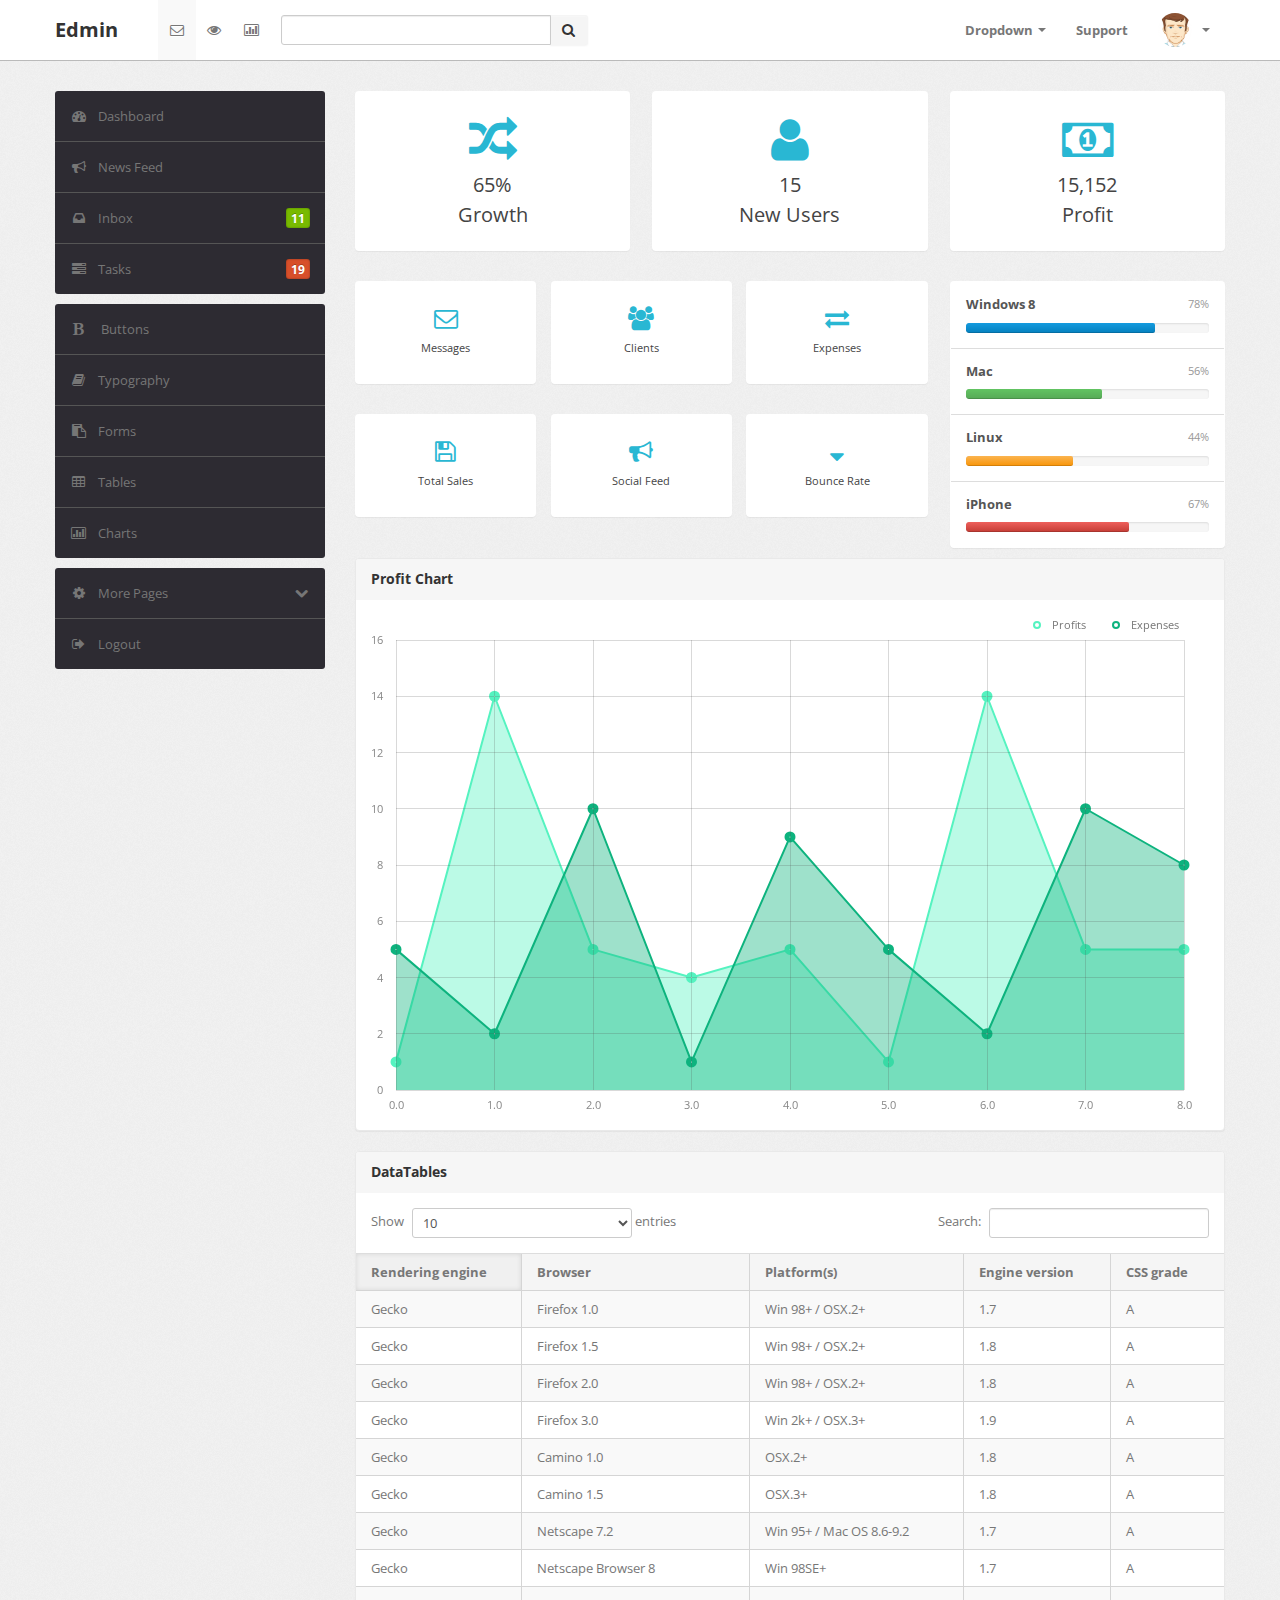
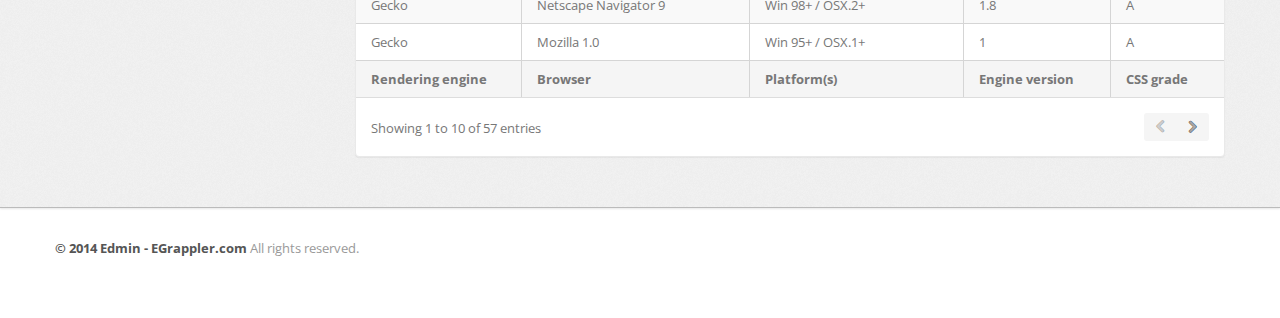
<file: index.html>
﻿<!DOCTYPE html>
<html lang="en">
<head>
    <head>
        <meta http-equiv="Content-Type" content="text/html; charset=utf-8" />
        <meta name="viewport" content="width=device-width, initial-scale=1.0">
        <title>Edmin</title>
        <link type="text/css" href="bootstrap/css/bootstrap.min.css" rel="stylesheet">
        <link type="text/css" href="bootstrap/css/bootstrap-responsive.min.css" rel="stylesheet">
        <link type="text/css" href="css/theme.css" rel="stylesheet">
        <link type="text/css" href="images/icons/css/font-awesome.css" rel="stylesheet">
        <link type="text/css" href='http://fonts.googleapis.com/css?family=Open+Sans:400italic,600italic,400,600'
            rel='stylesheet'>
    </head>
    <body>
        <div class="navbar navbar-fixed-top">
            <div class="navbar-inner">
                <div class="container">
                    <a class="btn btn-navbar" data-toggle="collapse" data-target=".navbar-inverse-collapse">
                        <i class="icon-reorder shaded"></i></a><a class="brand" href="index.html">Edmin </a>
                    <div class="nav-collapse collapse navbar-inverse-collapse">
                        <ul class="nav nav-icons">
                            <li class="active"><a href="#"><i class="icon-envelope"></i></a></li>
                            <li><a href="#"><i class="icon-eye-open"></i></a></li>
                            <li><a href="#"><i class="icon-bar-chart"></i></a></li>
                        </ul>
                        <form class="navbar-search pull-left input-append" action="#">
                        <input type="text" class="span3">
                        <button class="btn" type="button">
                            <i class="icon-search"></i>
                        </button>
                        </form>
                        <ul class="nav pull-right">
                            <li class="dropdown"><a href="#" class="dropdown-toggle" data-toggle="dropdown">Dropdown
                                <b class="caret"></b></a>
                                <ul class="dropdown-menu">
                                    <li><a href="#">Item No. 1</a></li>
                                    <li><a href="#">Don't Click</a></li>
                                    <li class="divider"></li>
                                    <li class="nav-header">Example Header</li>
                                    <li><a href="#">A Separated link</a></li>
                                </ul>
                            </li>
                            <li><a href="#">Support </a></li>
                            <li class="nav-user dropdown"><a href="#" class="dropdown-toggle" data-toggle="dropdown">
                                <img src="images/user.png" class="nav-avatar" />
                                <b class="caret"></b></a>
                                <ul class="dropdown-menu">
                                    <li><a href="#">Your Profile</a></li>
                                    <li><a href="#">Edit Profile</a></li>
                                    <li><a href="#">Account Settings</a></li>
                                    <li class="divider"></li>
                                    <li><a href="#">Logout</a></li>
                                </ul>
                            </li>
                        </ul>
                    </div>
                    <!-- /.nav-collapse -->
                </div>
            </div>
            <!-- /navbar-inner -->
        </div>
        <!-- /navbar -->
        <div class="wrapper">
            <div class="container">
                <div class="row">
                    <div class="span3">
                        <div class="sidebar">
                            <ul class="widget widget-menu unstyled">
                                <li class="active"><a href="index.html"><i class="menu-icon icon-dashboard"></i>Dashboard
                                </a></li>
                                <li><a href="activity.html"><i class="menu-icon icon-bullhorn"></i>News Feed </a>
                                </li>
                                <li><a href="message.html"><i class="menu-icon icon-inbox"></i>Inbox <b class="label green pull-right">
                                    11</b> </a></li>
                                <li><a href="task.html"><i class="menu-icon icon-tasks"></i>Tasks <b class="label orange pull-right">
                                    19</b> </a></li>
                            </ul>
                            <!--/.widget-nav-->
                            
                            
                            <ul class="widget widget-menu unstyled">
                                <li><a href="ui-button-icon.html"><i class="menu-icon icon-bold"></i> Buttons </a></li>
                                <li><a href="ui-typography.html"><i class="menu-icon icon-book"></i>Typography </a></li>
                                <li><a href="form.html"><i class="menu-icon icon-paste"></i>Forms </a></li>
                                <li><a href="table.html"><i class="menu-icon icon-table"></i>Tables </a></li>
                                <li><a href="charts.html"><i class="menu-icon icon-bar-chart"></i>Charts </a></li>
                            </ul>
                            <!--/.widget-nav-->
                            <ul class="widget widget-menu unstyled">
                                <li><a class="collapsed" data-toggle="collapse" href="#togglePages"><i class="menu-icon icon-cog">
                                </i><i class="icon-chevron-down pull-right"></i><i class="icon-chevron-up pull-right">
                                </i>More Pages </a>
                                    <ul id="togglePages" class="collapse unstyled">
                                        <li><a href="other-login.html"><i class="icon-inbox"></i>Login </a></li>
                                        <li><a href="other-user-profile.html"><i class="icon-inbox"></i>Profile </a></li>
                                        <li><a href="other-user-listing.html"><i class="icon-inbox"></i>All Users </a></li>
                                    </ul>
                                </li>
                                <li><a href="#"><i class="menu-icon icon-signout"></i>Logout </a></li>
                            </ul>
                        </div>
                        <!--/.sidebar-->
                    </div>
                    <!--/.span3-->
                    <div class="span9">
                        <div class="content">
                            <div class="btn-controls">
                                <div class="btn-box-row row-fluid">
                                    <a href="#" class="btn-box big span4"><i class=" icon-random"></i><b>65%</b>
                                        <b class="text-muted">
                                            Growth</b>
                                    </a><a href="#" class="btn-box big span4"><i class="icon-user"></i><b>15</b>
                                        <b class="text-muted">
                                            New Users</b>
                                    </a><a href="#" class="btn-box big span4"><i class="icon-money"></i><b>15,152</b>
                                        <b class="text-muted">
                                            Profit</b>
                                    </a>
                                </div>
                                <div class="btn-box-row row-fluid">
                                    <div class="span8">
                                        <div class="row-fluid">
                                            <div class="span12">
                                                <a href="#" class="btn-box small span4"><i class="icon-envelope"></i><b>Messages</b>
                                                </a><a href="#" class="btn-box small span4"><i class="icon-group"></i><b>Clients</b>
                                                </a><a href="#" class="btn-box small span4"><i class="icon-exchange"></i><b>Expenses</b>
                                                </a>
                                            </div>
                                        </div>
                                        <div class="row-fluid">
                                            <div class="span12">
                                                <a href="#" class="btn-box small span4"><i class="icon-save"></i><b>Total Sales</b>
                                                </a><a href="#" class="btn-box small span4"><i class="icon-bullhorn"></i><b>Social Feed</b>
                                                </a><a href="#" class="btn-box small span4"><i class="icon-sort-down"></i><b>Bounce
                                                    Rate</b> </a>
                                            </div>
                                        </div>
                                    </div>
                                    <ul class="widget widget-usage unstyled span4">
                                        <li>
                                            <p>
                                                <strong>Windows 8</strong> <span class="pull-right small muted">78%</span>
                                            </p>
                                            <div class="progress tight">
                                                <div class="bar" style="width: 78%;">
                                                </div>
                                            </div>
                                        </li>
                                        <li>
                                            <p>
                                                <strong>Mac</strong> <span class="pull-right small muted">56%</span>
                                            </p>
                                            <div class="progress tight">
                                                <div class="bar bar-success" style="width: 56%;">
                                                </div>
                                            </div>
                                        </li>
                                        <li>
                                            <p>
                                                <strong>Linux</strong> <span class="pull-right small muted">44%</span>
                                            </p>
                                            <div class="progress tight">
                                                <div class="bar bar-warning" style="width: 44%;">
                                                </div>
                                            </div>
                                        </li>
                                        <li>
                                            <p>
                                                <strong>iPhone</strong> <span class="pull-right small muted">67%</span>
                                            </p>
                                            <div class="progress tight">
                                                <div class="bar bar-danger" style="width: 67%;">
                                                </div>
                                            </div>
                                        </li>
                                    </ul>
                                </div>
                            </div>
                            <!--/#btn-controls-->
                            <div class="module">
                                <div class="module-head">
                                    <h3>
                                        Profit Chart</h3>
                                </div>
                                <div class="module-body">
                                    <div class="chart inline-legend grid">
                                        <div id="placeholder2" class="graph" style="height: 500px">
                                        </div>
                                    </div>
                                </div>
                            </div>
                            <!--/.module-->
                            <div class="module hide">
                                <div class="module-head">
                                    <h3>
                                        Adjust Budget Range</h3>
                                </div>
                                <div class="module-body">
                                    <div class="form-inline clearfix">
                                        <a href="#" class="btn pull-right">Update</a>
                                        <label for="amount">
                                            Price range:</label>
                                        &nbsp;
                                        <input type="text" id="amount" class="input-" />
                                    </div>
                                    <hr />
                                    <div class="slider-range">
                                    </div>
                                </div>
                            </div>
                            <div class="module">
                                <div class="module-head">
                                    <h3>
                                        DataTables</h3>
                                </div>
                                <div class="module-body table">
                                    <table cellpadding="0" cellspacing="0" border="0" class="datatable-1 table table-bordered table-striped	 display"
                                        width="100%">
                                        <thead>
                                            <tr>
                                                <th>
                                                    Rendering engine
                                                </th>
                                                <th>
                                                    Browser
                                                </th>
                                                <th>
                                                    Platform(s)
                                                </th>
                                                <th>
                                                    Engine version
                                                </th>
                                                <th>
                                                    CSS grade
                                                </th>
                                            </tr>
                                        </thead>
                                        <tbody>
                                            <tr class="odd gradeX">
                                                <td>
                                                    Trident
                                                </td>
                                                <td>
                                                    Internet Explorer 4.0
                                                </td>
                                                <td>
                                                    Win 95+
                                                </td>
                                                <td class="center">
                                                    4
                                                </td>
                                                <td class="center">
                                                    X
                                                </td>
                                            </tr>
                                            <tr class="even gradeC">
                                                <td>
                                                    Trident
                                                </td>
                                                <td>
                                                    Internet Explorer 5.0
                                                </td>
                                                <td>
                                                    Win 95+
                                                </td>
                                                <td class="center">
                                                    5
                                                </td>
                                                <td class="center">
                                                    C
                                                </td>
                                            </tr>
                                            <tr class="odd gradeA">
                                                <td>
                                                    Trident
                                                </td>
                                                <td>
                                                    Internet Explorer 5.5
                                                </td>
                                                <td>
                                                    Win 95+
                                                </td>
                                                <td class="center">
                                                    5.5
                                                </td>
                                                <td class="center">
                                                    A
                                                </td>
                                            </tr>
                                            <tr class="even gradeA">
                                                <td>
                                                    Trident
                                                </td>
                                                <td>
                                                    Internet Explorer 6
                                                </td>
                                                <td>
                                                    Win 98+
                                                </td>
                                                <td class="center">
                                                    6
                                                </td>
                                                <td class="center">
                                                    A
                                                </td>
                                            </tr>
                                            <tr class="odd gradeA">
                                                <td>
                                                    Trident
                                                </td>
                                                <td>
                                                    Internet Explorer 7
                                                </td>
                                                <td>
                                                    Win XP SP2+
                                                </td>
                                                <td class="center">
                                                    7
                                                </td>
                                                <td class="center">
                                                    A
                                                </td>
                                            </tr>
                                            <tr class="even gradeA">
                                                <td>
                                                    Trident
                                                </td>
                                                <td>
                                                    AOL browser (AOL desktop)
                                                </td>
                                                <td>
                                                    Win XP
                                                </td>
                                                <td class="center">
                                                    6
                                                </td>
                                                <td class="center">
                                                    A
                                                </td>
                                            </tr>
                                            <tr class="gradeA">
                                                <td>
                                                    Gecko
                                                </td>
                                                <td>
                                                    Firefox 1.0
                                                </td>
                                                <td>
                                                    Win 98+ / OSX.2+
                                                </td>
                                                <td class="center">
                                                    1.7
                                                </td>
                                                <td class="center">
                                                    A
                                                </td>
                                            </tr>
                                            <tr class="gradeA">
                                                <td>
                                                    Gecko
                                                </td>
                                                <td>
                                                    Firefox 1.5
                                                </td>
                                                <td>
                                                    Win 98+ / OSX.2+
                                                </td>
                                                <td class="center">
                                                    1.8
                                                </td>
                                                <td class="center">
                                                    A
                                                </td>
                                            </tr>
                                            <tr class="gradeA">
                                                <td>
                                                    Gecko
                                                </td>
                                                <td>
                                                    Firefox 2.0
                                                </td>
                                                <td>
                                                    Win 98+ / OSX.2+
                                                </td>
                                                <td class="center">
                                                    1.8
                                                </td>
                                                <td class="center">
                                                    A
                                                </td>
                                            </tr>
                                            <tr class="gradeA">
                                                <td>
                                                    Gecko
                                                </td>
                                                <td>
                                                    Firefox 3.0
                                                </td>
                                                <td>
                                                    Win 2k+ / OSX.3+
                                                </td>
                                                <td class="center">
                                                    1.9
                                                </td>
                                                <td class="center">
                                                    A
                                                </td>
                                            </tr>
                                            <tr class="gradeA">
                                                <td>
                                                    Gecko
                                                </td>
                                                <td>
                                                    Camino 1.0
                                                </td>
                                                <td>
                                                    OSX.2+
                                                </td>
                                                <td class="center">
                                                    1.8
                                                </td>
                                                <td class="center">
                                                    A
                                                </td>
                                            </tr>
                                            <tr class="gradeA">
                                                <td>
                                                    Gecko
                                                </td>
                                                <td>
                                                    Camino 1.5
                                                </td>
                                                <td>
                                                    OSX.3+
                                                </td>
                                                <td class="center">
                                                    1.8
                                                </td>
                                                <td class="center">
                                                    A
                                                </td>
                                            </tr>
                                            <tr class="gradeA">
                                                <td>
                                                    Gecko
                                                </td>
                                                <td>
                                                    Netscape 7.2
                                                </td>
                                                <td>
                                                    Win 95+ / Mac OS 8.6-9.2
                                                </td>
                                                <td class="center">
                                                    1.7
                                                </td>
                                                <td class="center">
                                                    A
                                                </td>
                                            </tr>
                                            <tr class="gradeA">
                                                <td>
                                                    Gecko
                                                </td>
                                                <td>
                                                    Netscape Browser 8
                                                </td>
                                                <td>
                                                    Win 98SE+
                                                </td>
                                                <td class="center">
                                                    1.7
                                                </td>
                                                <td class="center">
                                                    A
                                                </td>
                                            </tr>
                                            <tr class="gradeA">
                                                <td>
                                                    Gecko
                                                </td>
                                                <td>
                                                    Netscape Navigator 9
                                                </td>
                                                <td>
                                                    Win 98+ / OSX.2+
                                                </td>
                                                <td class="center">
                                                    1.8
                                                </td>
                                                <td class="center">
                                                    A
                                                </td>
                                            </tr>
                                            <tr class="gradeA">
                                                <td>
                                                    Gecko
                                                </td>
                                                <td>
                                                    Mozilla 1.0
                                                </td>
                                                <td>
                                                    Win 95+ / OSX.1+
                                                </td>
                                                <td class="center">
                                                    1
                                                </td>
                                                <td class="center">
                                                    A
                                                </td>
                                            </tr>
                                            <tr class="gradeA">
                                                <td>
                                                    Gecko
                                                </td>
                                                <td>
                                                    Mozilla 1.1
                                                </td>
                                                <td>
                                                    Win 95+ / OSX.1+
                                                </td>
                                                <td class="center">
                                                    1.1
                                                </td>
                                                <td class="center">
                                                    A
                                                </td>
                                            </tr>
                                            <tr class="gradeA">
                                                <td>
                                                    Gecko
                                                </td>
                                                <td>
                                                    Mozilla 1.2
                                                </td>
                                                <td>
                                                    Win 95+ / OSX.1+
                                                </td>
                                                <td class="center">
                                                    1.2
                                                </td>
                                                <td class="center">
                                                    A
                                                </td>
                                            </tr>
                                            <tr class="gradeA">
                                                <td>
                                                    Gecko
                                                </td>
                                                <td>
                                                    Mozilla 1.3
                                                </td>
                                                <td>
                                                    Win 95+ / OSX.1+
                                                </td>
                                                <td class="center">
                                                    1.3
                                                </td>
                                                <td class="center">
                                                    A
                                                </td>
                                            </tr>
                                            <tr class="gradeA">
                                                <td>
                                                    Gecko
                                                </td>
                                                <td>
                                                    Mozilla 1.4
                                                </td>
                                                <td>
                                                    Win 95+ / OSX.1+
                                                </td>
                                                <td class="center">
                                                    1.4
                                                </td>
                                                <td class="center">
                                                    A
                                                </td>
                                            </tr>
                                            <tr class="gradeA">
                                                <td>
                                                    Gecko
                                                </td>
                                                <td>
                                                    Mozilla 1.5
                                                </td>
                                                <td>
                                                    Win 95+ / OSX.1+
                                                </td>
                                                <td class="center">
                                                    1.5
                                                </td>
                                                <td class="center">
                                                    A
                                                </td>
                                            </tr>
                                            <tr class="gradeA">
                                                <td>
                                                    Gecko
                                                </td>
                                                <td>
                                                    Mozilla 1.6
                                                </td>
                                                <td>
                                                    Win 95+ / OSX.1+
                                                </td>
                                                <td class="center">
                                                    1.6
                                                </td>
                                                <td class="center">
                                                    A
                                                </td>
                                            </tr>
                                            <tr class="gradeA">
                                                <td>
                                                    Gecko
                                                </td>
                                                <td>
                                                    Mozilla 1.7
                                                </td>
                                                <td>
                                                    Win 98+ / OSX.1+
                                                </td>
                                                <td class="center">
                                                    1.7
                                                </td>
                                                <td class="center">
                                                    A
                                                </td>
                                            </tr>
                                            <tr class="gradeA">
                                                <td>
                                                    Gecko
                                                </td>
                                                <td>
                                                    Mozilla 1.8
                                                </td>
                                                <td>
                                                    Win 98+ / OSX.1+
                                                </td>
                                                <td class="center">
                                                    1.8
                                                </td>
                                                <td class="center">
                                                    A
                                                </td>
                                            </tr>
                                            <tr class="gradeA">
                                                <td>
                                                    Gecko
                                                </td>
                                                <td>
                                                    Seamonkey 1.1
                                                </td>
                                                <td>
                                                    Win 98+ / OSX.2+
                                                </td>
                                                <td class="center">
                                                    1.8
                                                </td>
                                                <td class="center">
                                                    A
                                                </td>
                                            </tr>
                                            <tr class="gradeA">
                                                <td>
                                                    Gecko
                                                </td>
                                                <td>
                                                    Epiphany 2.20
                                                </td>
                                                <td>
                                                    Gnome
                                                </td>
                                                <td class="center">
                                                    1.8
                                                </td>
                                                <td class="center">
                                                    A
                                                </td>
                                            </tr>
                                            <tr class="gradeA">
                                                <td>
                                                    Webkit
                                                </td>
                                                <td>
                                                    Safari 1.2
                                                </td>
                                                <td>
                                                    OSX.3
                                                </td>
                                                <td class="center">
                                                    125.5
                                                </td>
                                                <td class="center">
                                                    A
                                                </td>
                                            </tr>
                                            <tr class="gradeA">
                                                <td>
                                                    Webkit
                                                </td>
                                                <td>
                                                    Safari 1.3
                                                </td>
                                                <td>
                                                    OSX.3
                                                </td>
                                                <td class="center">
                                                    312.8
                                                </td>
                                                <td class="center">
                                                    A
                                                </td>
                                            </tr>
                                            <tr class="gradeA">
                                                <td>
                                                    Webkit
                                                </td>
                                                <td>
                                                    Safari 2.0
                                                </td>
                                                <td>
                                                    OSX.4+
                                                </td>
                                                <td class="center">
                                                    419.3
                                                </td>
                                                <td class="center">
                                                    A
                                                </td>
                                            </tr>
                                            <tr class="gradeA">
                                                <td>
                                                    Webkit
                                                </td>
                                                <td>
                                                    Safari 3.0
                                                </td>
                                                <td>
                                                    OSX.4+
                                                </td>
                                                <td class="center">
                                                    522.1
                                                </td>
                                                <td class="center">
                                                    A
                                                </td>
                                            </tr>
                                            <tr class="gradeA">
                                                <td>
                                                    Webkit
                                                </td>
                                                <td>
                                                    OmniWeb 5.5
                                                </td>
                                                <td>
                                                    OSX.4+
                                                </td>
                                                <td class="center">
                                                    420
                                                </td>
                                                <td class="center">
                                                    A
                                                </td>
                                            </tr>
                                            <tr class="gradeA">
                                                <td>
                                                    Webkit
                                                </td>
                                                <td>
                                                    iPod Touch / iPhone
                                                </td>
                                                <td>
                                                    iPod
                                                </td>
                                                <td class="center">
                                                    420.1
                                                </td>
                                                <td class="center">
                                                    A
                                                </td>
                                            </tr>
                                            <tr class="gradeA">
                                                <td>
                                                    Webkit
                                                </td>
                                                <td>
                                                    S60
                                                </td>
                                                <td>
                                                    S60
                                                </td>
                                                <td class="center">
                                                    413
                                                </td>
                                                <td class="center">
                                                    A
                                                </td>
                                            </tr>
                                            <tr class="gradeA">
                                                <td>
                                                    Presto
                                                </td>
                                                <td>
                                                    Opera 7.0
                                                </td>
                                                <td>
                                                    Win 95+ / OSX.1+
                                                </td>
                                                <td class="center">
                                                    -
                                                </td>
                                                <td class="center">
                                                    A
                                                </td>
                                            </tr>
                                            <tr class="gradeA">
                                                <td>
                                                    Presto
                                                </td>
                                                <td>
                                                    Opera 7.5
                                                </td>
                                                <td>
                                                    Win 95+ / OSX.2+
                                                </td>
                                                <td class="center">
                                                    -
                                                </td>
                                                <td class="center">
                                                    A
                                                </td>
                                            </tr>
                                            <tr class="gradeA">
                                                <td>
                                                    Presto
                                                </td>
                                                <td>
                                                    Opera 8.0
                                                </td>
                                                <td>
                                                    Win 95+ / OSX.2+
                                                </td>
                                                <td class="center">
                                                    -
                                                </td>
                                                <td class="center">
                                                    A
                                                </td>
                                            </tr>
                                            <tr class="gradeA">
                                                <td>
                                                    Presto
                                                </td>
                                                <td>
                                                    Opera 8.5
                                                </td>
                                                <td>
                                                    Win 95+ / OSX.2+
                                                </td>
                                                <td class="center">
                                                    -
                                                </td>
                                                <td class="center">
                                                    A
                                                </td>
                                            </tr>
                                            <tr class="gradeA">
                                                <td>
                                                    Presto
                                                </td>
                                                <td>
                                                    Opera 9.0
                                                </td>
                                                <td>
                                                    Win 95+ / OSX.3+
                                                </td>
                                                <td class="center">
                                                    -
                                                </td>
                                                <td class="center">
                                                    A
                                                </td>
                                            </tr>
                                            <tr class="gradeA">
                                                <td>
                                                    Presto
                                                </td>
                                                <td>
                                                    Opera 9.2
                                                </td>
                                                <td>
                                                    Win 88+ / OSX.3+
                                                </td>
                                                <td class="center">
                                                    -
                                                </td>
                                                <td class="center">
                                                    A
                                                </td>
                                            </tr>
                                            <tr class="gradeA">
                                                <td>
                                                    Presto
                                                </td>
                                                <td>
                                                    Opera 9.5
                                                </td>
                                                <td>
                                                    Win 88+ / OSX.3+
                                                </td>
                                                <td class="center">
                                                    -
                                                </td>
                                                <td class="center">
                                                    A
                                                </td>
                                            </tr>
                                            <tr class="gradeA">
                                                <td>
                                                    Presto
                                                </td>
                                                <td>
                                                    Opera for Wii
                                                </td>
                                                <td>
                                                    Wii
                                                </td>
                                                <td class="center">
                                                    -
                                                </td>
                                                <td class="center">
                                                    A
                                                </td>
                                            </tr>
                                            <tr class="gradeA">
                                                <td>
                                                    Presto
                                                </td>
                                                <td>
                                                    Nokia N800
                                                </td>
                                                <td>
                                                    N800
                                                </td>
                                                <td class="center">
                                                    -
                                                </td>
                                                <td class="center">
                                                    A
                                                </td>
                                            </tr>
                                            <tr class="gradeA">
                                                <td>
                                                    Presto
                                                </td>
                                                <td>
                                                    Nintendo DS browser
                                                </td>
                                                <td>
                                                    Nintendo DS
                                                </td>
                                                <td class="center">
                                                    8.5
                                                </td>
                                                <td class="center">
                                                    C/A<sup>1</sup>
                                                </td>
                                            </tr>
                                            <tr class="gradeC">
                                                <td>
                                                    KHTML
                                                </td>
                                                <td>
                                                    Konqureror 3.1
                                                </td>
                                                <td>
                                                    KDE 3.1
                                                </td>
                                                <td class="center">
                                                    3.1
                                                </td>
                                                <td class="center">
                                                    C
                                                </td>
                                            </tr>
                                            <tr class="gradeA">
                                                <td>
                                                    KHTML
                                                </td>
                                                <td>
                                                    Konqureror 3.3
                                                </td>
                                                <td>
                                                    KDE 3.3
                                                </td>
                                                <td class="center">
                                                    3.3
                                                </td>
                                                <td class="center">
                                                    A
                                                </td>
                                            </tr>
                                            <tr class="gradeA">
                                                <td>
                                                    KHTML
                                                </td>
                                                <td>
                                                    Konqureror 3.5
                                                </td>
                                                <td>
                                                    KDE 3.5
                                                </td>
                                                <td class="center">
                                                    3.5
                                                </td>
                                                <td class="center">
                                                    A
                                                </td>
                                            </tr>
                                            <tr class="gradeX">
                                                <td>
                                                    Tasman
                                                </td>
                                                <td>
                                                    Internet Explorer 4.5
                                                </td>
                                                <td>
                                                    Mac OS 8-9
                                                </td>
                                                <td class="center">
                                                    -
                                                </td>
                                                <td class="center">
                                                    X
                                                </td>
                                            </tr>
                                            <tr class="gradeC">
                                                <td>
                                                    Tasman
                                                </td>
                                                <td>
                                                    Internet Explorer 5.1
                                                </td>
                                                <td>
                                                    Mac OS 7.6-9
                                                </td>
                                                <td class="center">
                                                    1
                                                </td>
                                                <td class="center">
                                                    C
                                                </td>
                                            </tr>
                                            <tr class="gradeC">
                                                <td>
                                                    Tasman
                                                </td>
                                                <td>
                                                    Internet Explorer 5.2
                                                </td>
                                                <td>
                                                    Mac OS 8-X
                                                </td>
                                                <td class="center">
                                                    1
                                                </td>
                                                <td class="center">
                                                    C
                                                </td>
                                            </tr>
                                            <tr class="gradeA">
                                                <td>
                                                    Misc
                                                </td>
                                                <td>
                                                    NetFront 3.1
                                                </td>
                                                <td>
                                                    Embedded devices
                                                </td>
                                                <td class="center">
                                                    -
                                                </td>
                                                <td class="center">
                                                    C
                                                </td>
                                            </tr>
                                            <tr class="gradeA">
                                                <td>
                                                    Misc
                                                </td>
                                                <td>
                                                    NetFront 3.4
                                                </td>
                                                <td>
                                                    Embedded devices
                                                </td>
                                                <td class="center">
                                                    -
                                                </td>
                                                <td class="center">
                                                    A
                                                </td>
                                            </tr>
                                            <tr class="gradeX">
                                                <td>
                                                    Misc
                                                </td>
                                                <td>
                                                    Dillo 0.8
                                                </td>
                                                <td>
                                                    Embedded devices
                                                </td>
                                                <td class="center">
                                                    -
                                                </td>
                                                <td class="center">
                                                    X
                                                </td>
                                            </tr>
                                            <tr class="gradeX">
                                                <td>
                                                    Misc
                                                </td>
                                                <td>
                                                    Links
                                                </td>
                                                <td>
                                                    Text only
                                                </td>
                                                <td class="center">
                                                    -
                                                </td>
                                                <td class="center">
                                                    X
                                                </td>
                                            </tr>
                                            <tr class="gradeX">
                                                <td>
                                                    Misc
                                                </td>
                                                <td>
                                                    Lynx
                                                </td>
                                                <td>
                                                    Text only
                                                </td>
                                                <td class="center">
                                                    -
                                                </td>
                                                <td class="center">
                                                    X
                                                </td>
                                            </tr>
                                            <tr class="gradeC">
                                                <td>
                                                    Misc
                                                </td>
                                                <td>
                                                    IE Mobile
                                                </td>
                                                <td>
                                                    Windows Mobile 6
                                                </td>
                                                <td class="center">
                                                    -
                                                </td>
                                                <td class="center">
                                                    C
                                                </td>
                                            </tr>
                                            <tr class="gradeC">
                                                <td>
                                                    Misc
                                                </td>
                                                <td>
                                                    PSP browser
                                                </td>
                                                <td>
                                                    PSP
                                                </td>
                                                <td class="center">
                                                    -
                                                </td>
                                                <td class="center">
                                                    C
                                                </td>
                                            </tr>
                                            <tr class="gradeU">
                                                <td>
                                                    Other browsers
                                                </td>
                                                <td>
                                                    All others
                                                </td>
                                                <td>
                                                    -
                                                </td>
                                                <td class="center">
                                                    -
                                                </td>
                                                <td class="center">
                                                    U
                                                </td>
                                            </tr>
                                        </tbody>
                                        <tfoot>
                                            <tr>
                                                <th>
                                                    Rendering engine
                                                </th>
                                                <th>
                                                    Browser
                                                </th>
                                                <th>
                                                    Platform(s)
                                                </th>
                                                <th>
                                                    Engine version
                                                </th>
                                                <th>
                                                    CSS grade
                                                </th>
                                            </tr>
                                        </tfoot>
                                    </table>
                                </div>
                            </div>
                            <!--/.module-->
                        </div>
                        <!--/.content-->
                    </div>
                    <!--/.span9-->
                </div>
            </div>
            <!--/.container-->
        </div>
        <!--/.wrapper-->
        <div class="footer">
            <div class="container">
                <b class="copyright">&copy; 2014 Edmin - EGrappler.com </b>All rights reserved.
            </div>
        </div>
        <script src="scripts/jquery-1.9.1.min.js" type="text/javascript"></script>
        <script src="scripts/jquery-ui-1.10.1.custom.min.js" type="text/javascript"></script>
        <script src="bootstrap/js/bootstrap.min.js" type="text/javascript"></script>
        <script src="scripts/flot/jquery.flot.js" type="text/javascript"></script>
        <script src="scripts/flot/jquery.flot.resize.js" type="text/javascript"></script>
        <script src="scripts/datatables/jquery.dataTables.js" type="text/javascript"></script>
        <script src="scripts/common.js" type="text/javascript"></script>
      
    </body>
</file>
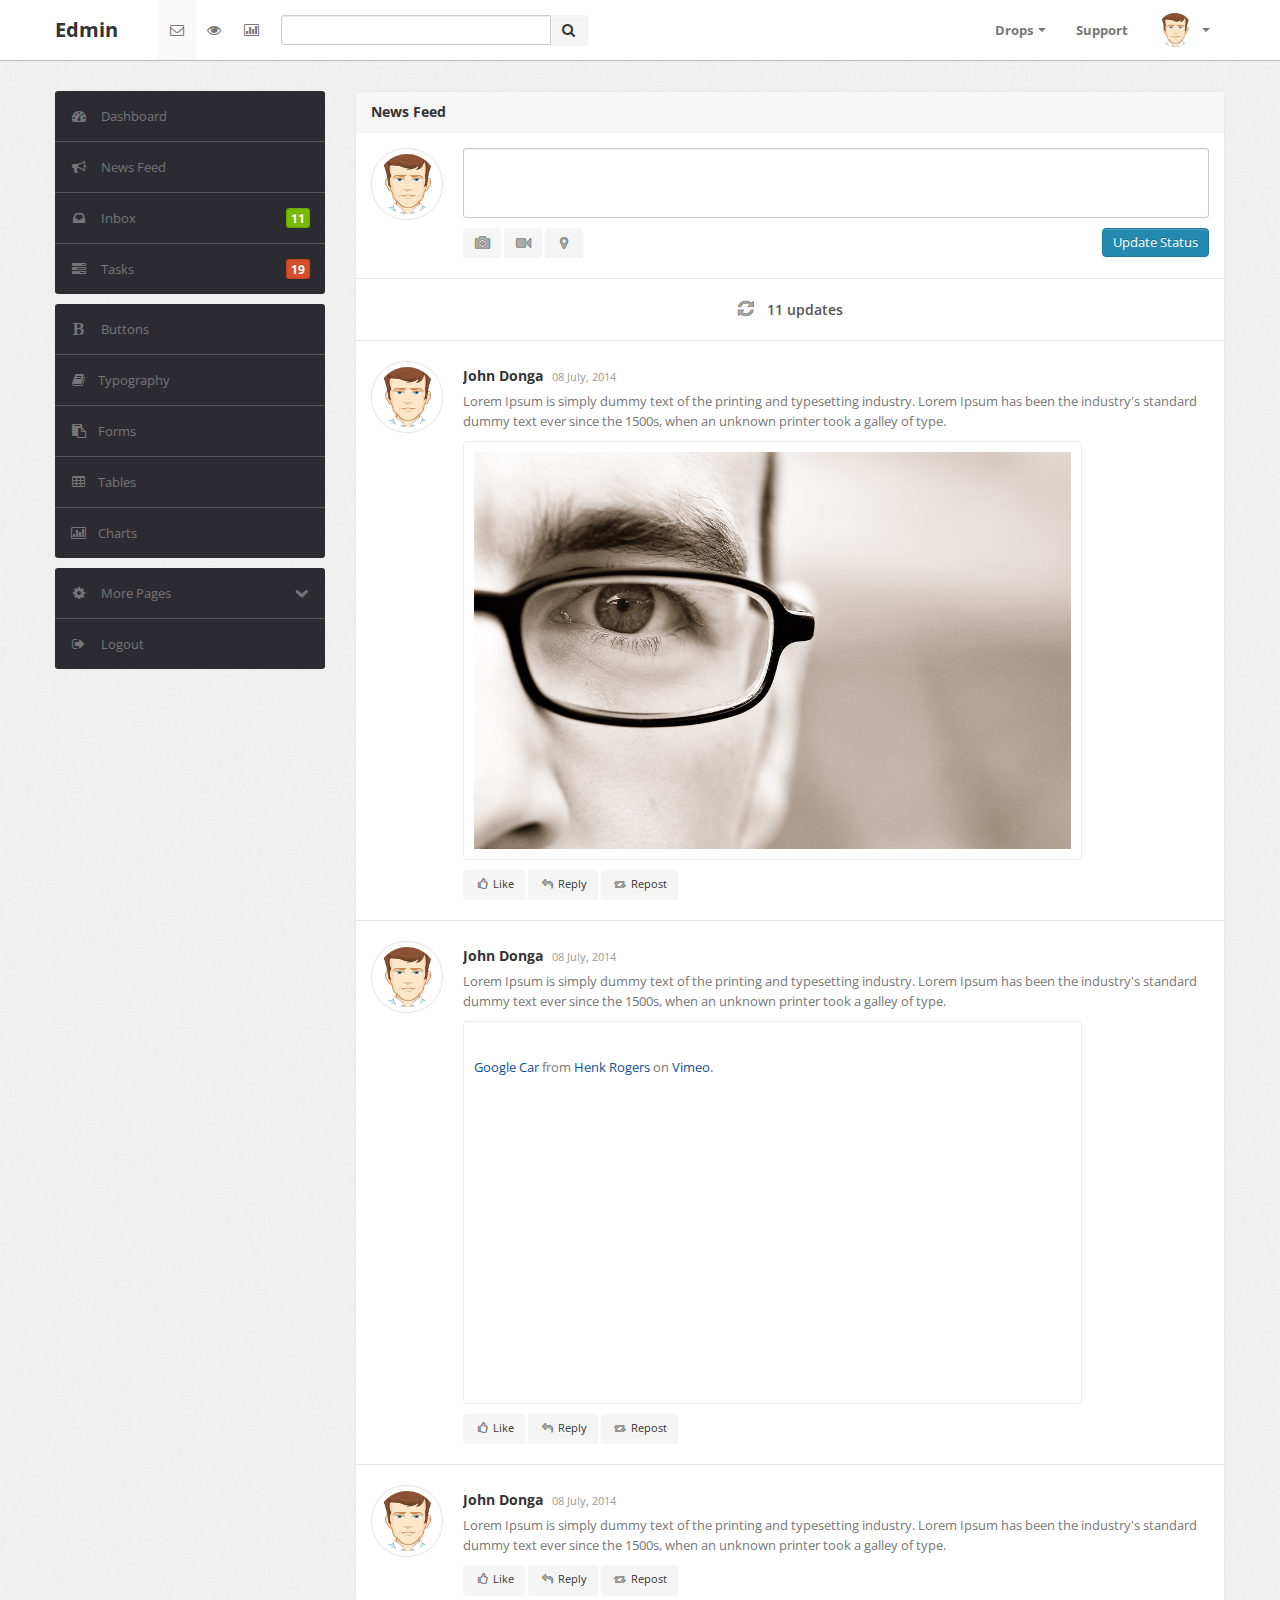
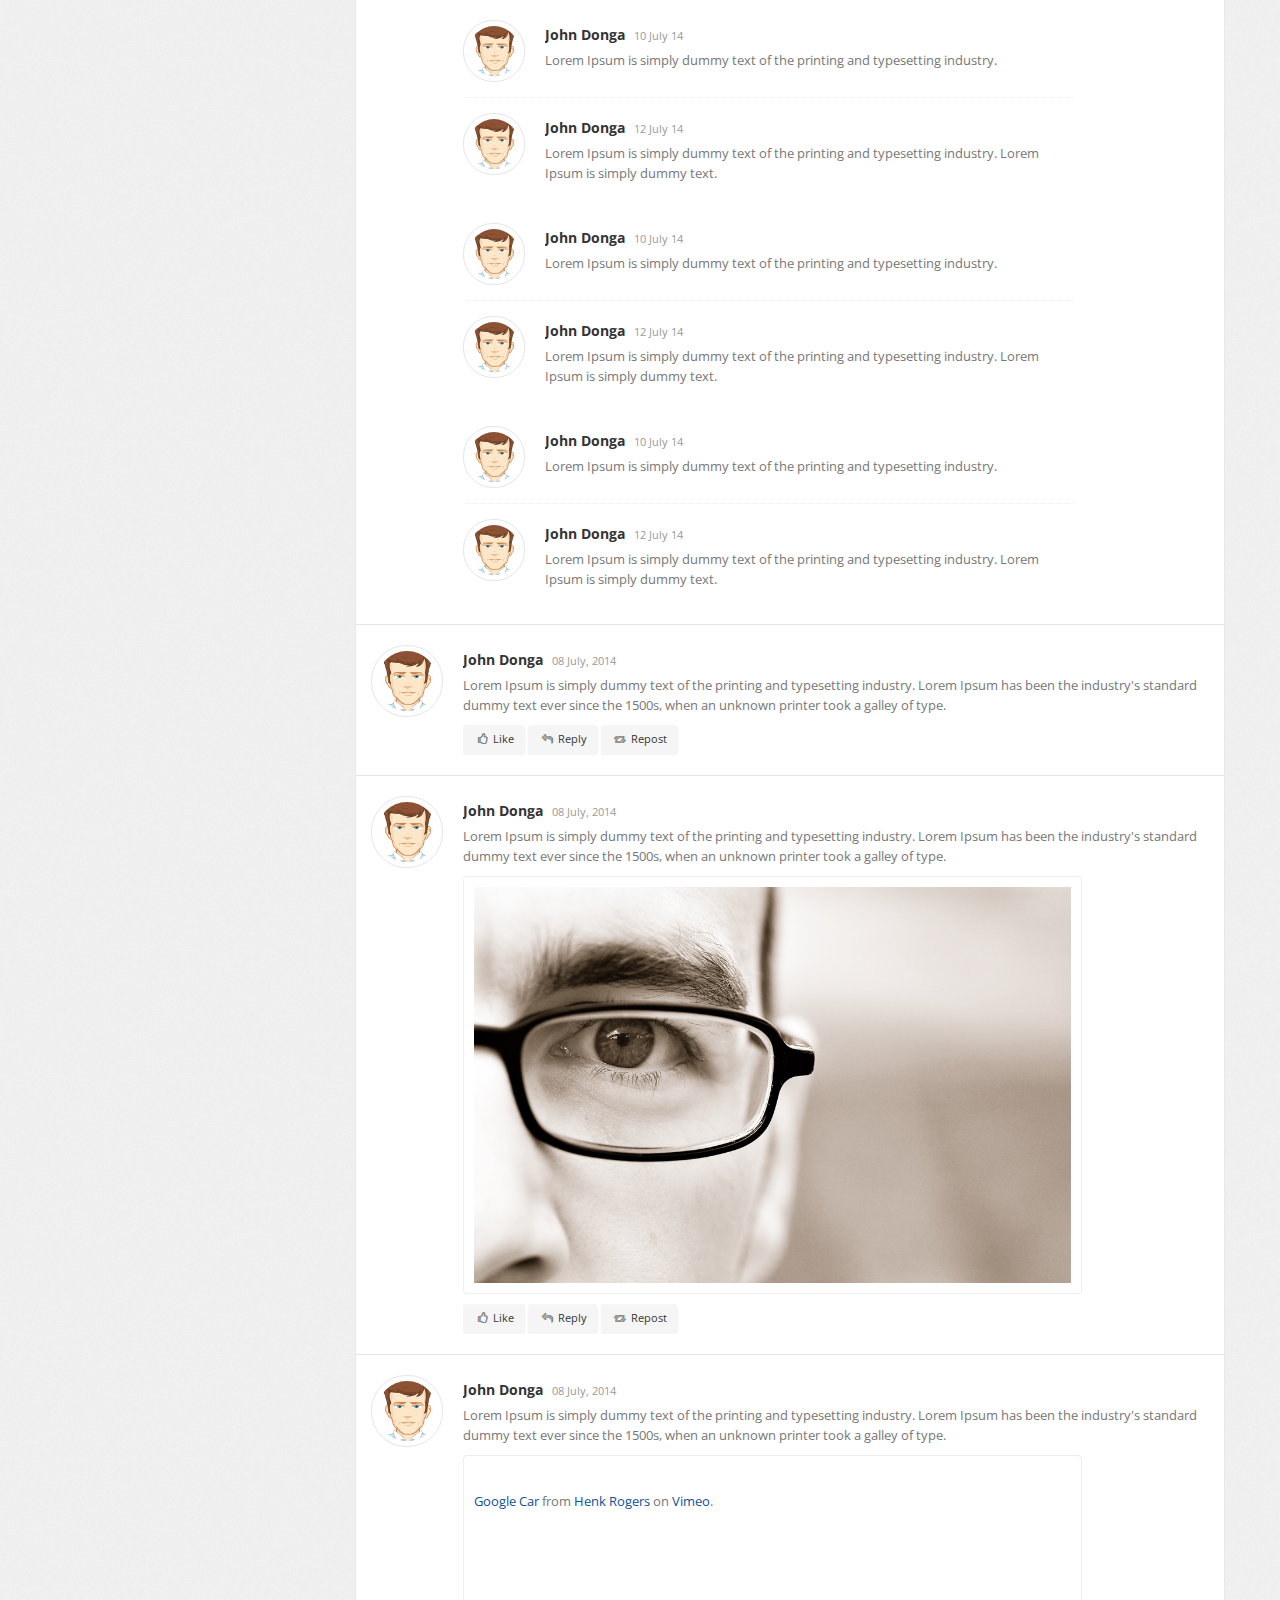
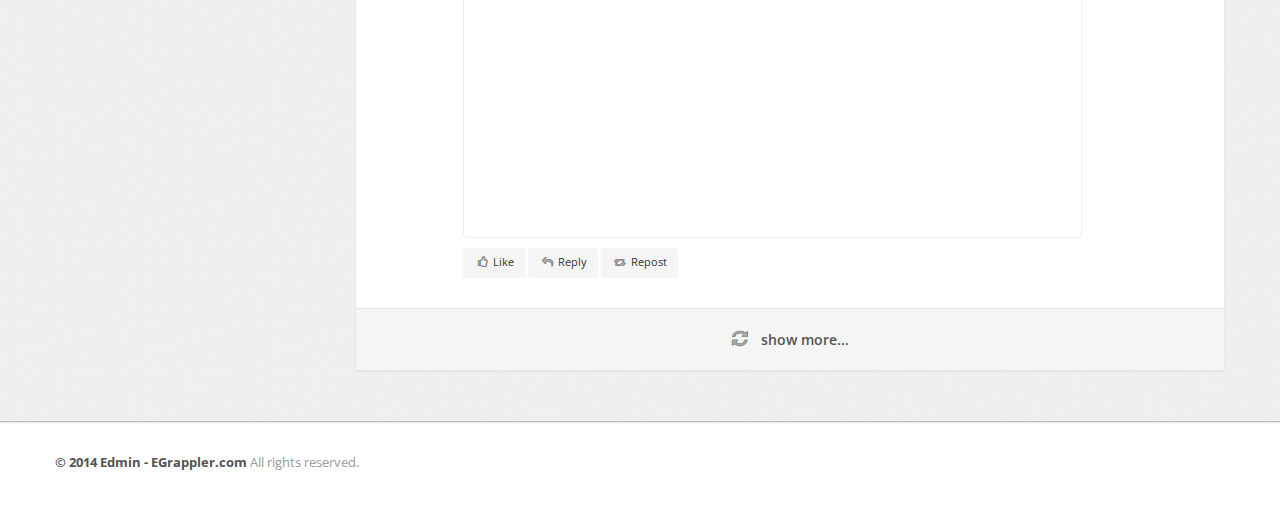
<file: activity.html>
﻿<!DOCTYPE html>
<html lang="en">
<head>
<head>
	<meta http-equiv="Content-Type" content="text/html; charset=utf-8" />
	<meta name="viewport" content="width=device-width, initial-scale=1.0">
	<title>Edmin</title>
	<link type="text/css" href="bootstrap/css/bootstrap.min.css" rel="stylesheet">
	<link type="text/css" href="bootstrap/css/bootstrap-responsive.min.css" rel="stylesheet">
	<link type="text/css" href="css/theme.css" rel="stylesheet">
	<link type="text/css" href="images/icons/css/font-awesome.css" rel="stylesheet">
	<link type="text/css" href='http://fonts.googleapis.com/css?family=Open+Sans:400italic,600italic,400,600' rel='stylesheet'>
</head>
<body>

	<div class="navbar navbar-fixed-top">
		<div class="navbar-inner">
			<div class="container">
				<a class="btn btn-navbar" data-toggle="collapse" data-target=".navbar-inverse-collapse">
					<i class="icon-reorder shaded"></i>
				</a>

			  	<a class="brand" href="index.html">
			  		Edmin
			  	</a>

				<div class="nav-collapse collapse navbar-inverse-collapse">
					<ul class="nav nav-icons">
						<li class="active"><a href="#">
							<i class="icon-envelope"></i>
						</a></li>
						<li><a href="#">
							<i class="icon-eye-open"></i>
						</a></li>
						<li><a href="#">
							<i class="icon-bar-chart"></i>
						</a></li>
					</ul>

					<form class="navbar-search pull-left input-append" action="#">
						<input type="text" class="span3">
						<button class="btn" type="button">
							<i class="icon-search"></i>
						</button>
					</form>
				
					<ul class="nav pull-right">
						<li class="dropdown">
							<a href="#" class="dropdown-toggle" data-toggle="dropdown">Drops <b class="caret"></b></a>
							<ul class="dropdown-menu">
								<li><a href="#">Action</a></li>
								<li><a href="#">Another action</a></li>
								<li><a href="#">Something else here</a></li>
								<li class="divider"></li>
								<li class="nav-header">Nav header</li>
								<li><a href="#">Separated link</a></li>
								<li><a href="#">One more separated link</a></li>
							</ul>
						</li>
						
						<li><a href="#">
							Support
						</a></li>
						<li class="nav-user dropdown">
							<a href="#" class="dropdown-toggle" data-toggle="dropdown">
								<img src="images/user.png" class="nav-avatar" />
								<b class="caret"></b>
							</a>
							<ul class="dropdown-menu">
								<li><a href="#">Your Profile</a></li>
								<li><a href="#">Edit Profile</a></li>
								<li><a href="#">Account Settings</a></li>
								<li class="divider"></li>
								<li><a href="#">Logout</a></li>
							</ul>
						</li>
					</ul>
				</div><!-- /.nav-collapse -->
			</div>
		</div><!-- /navbar-inner -->
	</div><!-- /navbar -->



	<div class="wrapper">
		<div class="container">
			<div class="row">
				<div class="span3">
					<div class="sidebar">

						<ul class="widget widget-menu unstyled">
							<li class="active">
								<a href="index.html">
									<i class="menu-icon icon-dashboard"></i>
									Dashboard
								</a>
							</li>
							<li>
								<a href="activity.html">
									<i class="menu-icon icon-bullhorn"></i>
									News Feed
								</a>
							</li>
							<li>
								<a href="message.html">
									<i class="menu-icon icon-inbox"></i>
									Inbox
									<b class="label green pull-right">11</b>
								</a>
							</li>
							
							<li>
								<a href="task.html">
									<i class="menu-icon icon-tasks"></i>
									Tasks
									<b class="label orange pull-right">19</b>
								</a>
							</li>
						</ul><!--/.widget-nav-->

						<ul class="widget widget-menu unstyled">
                                <li><a href="ui-button-icon.html"><i class="menu-icon icon-bold"></i> Buttons </a></li>
                                <li><a href="ui-typography.html"><i class="menu-icon icon-book"></i>Typography </a></li>
                                <li><a href="form.html"><i class="menu-icon icon-paste"></i>Forms </a></li>
                                <li><a href="table.html"><i class="menu-icon icon-table"></i>Tables </a></li>
                                <li><a href="charts.html"><i class="menu-icon icon-bar-chart"></i>Charts </a></li>
                            </ul><!--/.widget-nav-->

						<ul class="widget widget-menu unstyled">
							<li>
								<a class="collapsed" data-toggle="collapse" href="#togglePages">
									<i class="menu-icon icon-cog"></i>
									<i class="icon-chevron-down pull-right"></i><i class="icon-chevron-up pull-right"></i>
									More Pages
								</a>
								<ul id="togglePages" class="collapse unstyled">
									<li>
										<a href="other-login.html">
											<i class="icon-inbox"></i>
											Login
										</a>
									</li>
									<li>
										<a href="other-user-profile.html">
											<i class="icon-inbox"></i>
											Profile
										</a>
									</li>
									<li>
										<a href="other-user-listing.html">
											<i class="icon-inbox"></i>
											All Users
										</a>
									</li>
									<li>
										<a href="other-faq.html">
											<i class="icon-inbox"></i>
											Frequently Asked Questions
										</a>
									</li>
									<li>
										<a href="other-404.html">
											<i class="icon-inbox"></i>
											Error Page (404)
										</a>
									</li>
								</ul>
							</li>
							
							<li>
								<a href="#">
									<i class="menu-icon icon-signout"></i>
									Logout
								</a>
							</li>
						</ul>

						

					
					</div><!--/.sidebar-->
				</div><!--/.span3-->


				<div class="span9">
					<div class="content">

						<div class="module">
							<div class="module-head">
								<h3>News Feed</h3>
							</div>
							<div class="module-body">
								<div class="stream-composer media">
									<a href="#" class="media-avatar medium pull-left">
										<img src="images/user.png">
									</a>
									<div class="media-body">
										<div class="row-fluid">
											<textarea class="span12" style="height: 70px; resize: none;"></textarea>
										</div>
										<div class="clearfix">
											<a href="#" class="btn btn-primary pull-right">
												Update Status
											</a>
											<a href="#" class="btn btn-small" rel="tooltip" data-placement="top" data-original-title="Upload a photo">
												<i class="icon-camera shaded"></i>
											</a>
											<a href="#" class="btn btn-small" rel="tooltip" data-placement="top" data-original-title="Upload a video">
												<i class="icon-facetime-video shaded"></i>
											</a>
											<a href="#" class="btn btn-small" rel="tooltip" data-placement="top" data-original-title="Pin your location">
												<i class="icon-map-marker shaded"></i>
											</a>
										</div>
									</div>
								</div>

								<div class="stream-list">
									<div class="media stream new-update">
										<a href="#">
											<i class="icon-refresh shaded"></i>
											11 updates
										</a>
									</div>
									<div class="media stream">
										<a href="#" class="media-avatar medium pull-left">
											<img src="images/user.png">
										</a>
										<div class="media-body">
											<div class="stream-headline">
												<h5 class="stream-author">
													John Donga 
													<small>08 July, 2014</small>
												</h5>
												<div class="stream-text">
													 Lorem Ipsum is simply dummy text of the printing and typesetting industry. Lorem Ipsum has been the industry's standard dummy text ever since the 1500s, when an unknown printer took a galley of type. 
												
                                              
                                                
                                                
                                               

                                                
                                                </div>
												<div class="stream-attachment photo">
													<div class="responsive-photo">
														<img src="images/img.jpg" />
													</div>
												</div>
											</div><!--/.stream-headline-->

											<div class="stream-options">
												<a href="#" class="btn btn-small">
													<i class="icon-thumbs-up shaded"></i>
													Like
												</a>
												<a href="#" class="btn btn-small">
													<i class="icon-reply shaded"></i>
													Reply
												</a>
												<a href="#" class="btn btn-small">
													<i class="icon-retweet shaded"></i>
													Repost
												</a>
											</div>
										</div>
									</div><!--/.media .stream-->
									<div class="media stream">
										<a href="#" class="media-avatar medium pull-left">
											<img src="images/user.png">
										</a>
										<div class="media-body">
											<div class="stream-headline">
												<h5 class="stream-author">
													John Donga 
													<small>08 July, 2014</small>
												</h5>
												<div class="stream-text">
													 Lorem Ipsum is simply dummy text of the printing and typesetting industry. Lorem Ipsum has been the industry's standard dummy text ever since the 1500s, when an unknown printer took a galley of type. 
												</div>
												<div class="stream-attachment video">
													<div class="responsive-video">
														
                                                        
                                                        <iframe src="//player.vimeo.com/video/20630217" width="560" height="315" frameborder="0" webkitallowfullscreen mozallowfullscreen allowfullscreen></iframe> <p><a href="http://vimeo.com/20630217">Google Car</a> from <a href="http://vimeo.com/user3524956">Henk Rogers</a> on <a href="https://vimeo.com">Vimeo</a>.</p>
                                                        
                                                        
													</div>
												</div>
											</div><!--/.stream-headline-->

											<div class="stream-options">
												<a href="#" class="btn btn-small">
													<i class="icon-thumbs-up shaded"></i>
													Like
												</a>
												<a href="#" class="btn btn-small">
													<i class="icon-reply shaded"></i>
													Reply
												</a>
												<a href="#" class="btn btn-small">
													<i class="icon-retweet shaded"></i>
													Repost
												</a>
											</div>
										</div>
									</div><!--/.media .stream-->

									<div class="media stream">
										<a href="#" class="media-avatar medium pull-left">
											<img src="images/user.png">
										</a>
										<div class="media-body">
											<div class="stream-headline">
												<h5 class="stream-author">
													John Donga 
													<small>08 July, 2014</small>
												</h5>
												<div class="stream-text">
													 Lorem Ipsum is simply dummy text of the printing and typesetting industry. Lorem Ipsum has been the industry's standard dummy text ever since the 1500s, when an unknown printer took a galley of type. 
												</div>
											</div><!--/.stream-headline-->

											<div class="stream-options">
												<a href="#" class="btn btn-small">
													<i class="icon-thumbs-up shaded"></i>
													Like
												</a>
												<a href="#" class="btn btn-small">
													<i class="icon-reply shaded"></i>
													Reply
												</a>
												<a href="#" class="btn btn-small">
													<i class="icon-retweet shaded"></i>
													Repost
												</a>
											</div>

											<div class="stream-respond">
												<div class="media stream">
													<a href="#" class="media-avatar small pull-left">
														<img src="images/user.png">
													</a>
													<div class="media-body">
														<div class="stream-headline">
															<h5 class="stream-author">
																John Donga 
																<small>10 July 14</small>
															</h5>
															<div class="stream-text">
																Lorem Ipsum is simply dummy text of the printing and typesetting industry.
															</div>
														</div><!--/.stream-headline-->
													</div>
												</div><!--/.media .stream-->
												<div class="media stream">
													<a href="#" class="media-avatar small pull-left">
														<img src="images/user.png">
													</a>
													<div class="media-body">
														<div class="stream-headline">
															<h5 class="stream-author">
																John Donga 
																<small>12 July 14</small>
															</h5>
															<div class="stream-text">
																Lorem Ipsum is simply dummy text of the printing and typesetting industry. Lorem Ipsum is simply dummy text.
															</div>
														</div><!--/.stream-headline-->
													</div>
												</div><!--/.media .stream-->
											</div><!--/.stream-respond-->
                                            
                                            <div class="stream-respond">
												<div class="media stream">
													<a href="#" class="media-avatar small pull-left">
														<img src="images/user.png">
													</a>
													<div class="media-body">
														<div class="stream-headline">
															<h5 class="stream-author">
																John Donga 
																<small>10 July 14</small>
															</h5>
															<div class="stream-text">
																Lorem Ipsum is simply dummy text of the printing and typesetting industry.
															</div>
														</div><!--/.stream-headline-->
													</div>
												</div><!--/.media .stream-->
												<div class="media stream">
													<a href="#" class="media-avatar small pull-left">
														<img src="images/user.png">
													</a>
													<div class="media-body">
														<div class="stream-headline">
															<h5 class="stream-author">
																John Donga 
																<small>12 July 14</small>
															</h5>
															<div class="stream-text">
																Lorem Ipsum is simply dummy text of the printing and typesetting industry. Lorem Ipsum is simply dummy text.
															</div>
														</div><!--/.stream-headline-->
													</div>
												</div><!--/.media .stream-->
											</div><!--/.stream-respond-->
                                            <div class="stream-respond">
												<div class="media stream">
													<a href="#" class="media-avatar small pull-left">
														<img src="images/user.png">
													</a>
													<div class="media-body">
														<div class="stream-headline">
															<h5 class="stream-author">
																John Donga 
																<small>10 July 14</small>
															</h5>
															<div class="stream-text">
																Lorem Ipsum is simply dummy text of the printing and typesetting industry.
															</div>
														</div><!--/.stream-headline-->
													</div>
												</div><!--/.media .stream-->
												<div class="media stream">
													<a href="#" class="media-avatar small pull-left">
														<img src="images/user.png">
													</a>
													<div class="media-body">
														<div class="stream-headline">
															<h5 class="stream-author">
																John Donga 
																<small>12 July 14</small>
															</h5>
															<div class="stream-text">
																Lorem Ipsum is simply dummy text of the printing and typesetting industry. Lorem Ipsum is simply dummy text.
															</div>
														</div><!--/.stream-headline-->
													</div>
												</div><!--/.media .stream-->
											</div><!--/.stream-respond-->
										</div>
									</div><!--/.media .stream-->
									<div class="media stream">
										<a href="#" class="media-avatar medium pull-left">
											<img src="images/user.png">
										</a>
										<div class="media-body">
											<div class="stream-headline">
												<h5 class="stream-author">
													John Donga 
													<small>08 July, 2014</small>
												</h5>
												<div class="stream-text">
													 Lorem Ipsum is simply dummy text of the printing and typesetting industry. Lorem Ipsum has been the industry's standard dummy text ever since the 1500s, when an unknown printer took a galley of type. 
												</div>
											</div><!--/.stream-headline-->

											<div class="stream-options">
												<a href="#" class="btn btn-small">
													<i class="icon-thumbs-up shaded"></i>
													Like
												</a>
												<a href="#" class="btn btn-small">
													<i class="icon-reply shaded"></i>
													Reply
												</a>
												<a href="#" class="btn btn-small">
													<i class="icon-retweet shaded"></i>
													Repost
												</a>
											</div>
										</div>
									</div><!--/.media .stream-->
                                    
                                    <div class="media stream">
										<a href="#" class="media-avatar medium pull-left">
											<img src="images/user.png">
										</a>
										<div class="media-body">
											<div class="stream-headline">
												<h5 class="stream-author">
													John Donga 
													<small>08 July, 2014</small>
												</h5>
												<div class="stream-text">
													 Lorem Ipsum is simply dummy text of the printing and typesetting industry. Lorem Ipsum has been the industry's standard dummy text ever since the 1500s, when an unknown printer took a galley of type. 
												
                                              
                                                
                                                
                                               

                                                
                                                </div>
												<div class="stream-attachment photo">
													<div class="responsive-photo">
														<img src="images/img.jpg" />
													</div>
												</div>
											</div><!--/.stream-headline-->

											<div class="stream-options">
												<a href="#" class="btn btn-small">
													<i class="icon-thumbs-up shaded"></i>
													Like
												</a>
												<a href="#" class="btn btn-small">
													<i class="icon-reply shaded"></i>
													Reply
												</a>
												<a href="#" class="btn btn-small">
													<i class="icon-retweet shaded"></i>
													Repost
												</a>
											</div>
										</div>
									</div><!--/.media .stream-->
									<div class="media stream">
										<a href="#" class="media-avatar medium pull-left">
											<img src="images/user.png">
										</a>
										<div class="media-body">
											<div class="stream-headline">
												<h5 class="stream-author">
													John Donga 
													<small>08 July, 2014</small>
												</h5>
												<div class="stream-text">
													 Lorem Ipsum is simply dummy text of the printing and typesetting industry. Lorem Ipsum has been the industry's standard dummy text ever since the 1500s, when an unknown printer took a galley of type. 
												</div>
												<div class="stream-attachment video">
													<div class="responsive-video">
														
                                                        
                                                        <iframe src="//player.vimeo.com/video/20630217" width="560" height="315" frameborder="0" webkitallowfullscreen mozallowfullscreen allowfullscreen></iframe> <p><a href="http://vimeo.com/20630217">Google Car</a> from <a href="http://vimeo.com/user3524956">Henk Rogers</a> on <a href="https://vimeo.com">Vimeo</a>.</p>
                                                        
                                                        
													</div>
												</div>
											</div><!--/.stream-headline-->

											<div class="stream-options">
												<a href="#" class="btn btn-small">
													<i class="icon-thumbs-up shaded"></i>
													Like
												</a>
												<a href="#" class="btn btn-small">
													<i class="icon-reply shaded"></i>
													Reply
												</a>
												<a href="#" class="btn btn-small">
													<i class="icon-retweet shaded"></i>
													Repost
												</a>
											</div>
										</div>
									</div><!--/.media .stream-->

									<div class="media stream load-more">
										<a href="#">
											<i class="icon-refresh shaded"></i>
											show more...
										</a>
									</div>
								</div><!--/.stream-list-->
							</div><!--/.module-body-->
						</div><!--/.module-->
						
					</div><!--/.content-->
				</div><!--/.span9-->
			</div>
		</div><!--/.container-->
	</div><!--/.wrapper-->

	<div class="footer">
		<div class="container">
			 

			<b class="copyright">&copy; 2014 Edmin - EGrappler.com </b> All rights reserved.
		</div>
	</div>

	<script src="scripts/jquery-1.9.1.min.js" type="text/javascript"></script>
	<script src="scripts/jquery-ui-1.10.1.custom.min.js" type="text/javascript"></script>
	<script src="bootstrap/js/bootstrap.min.js" type="text/javascript"></script>
</body>
</file>
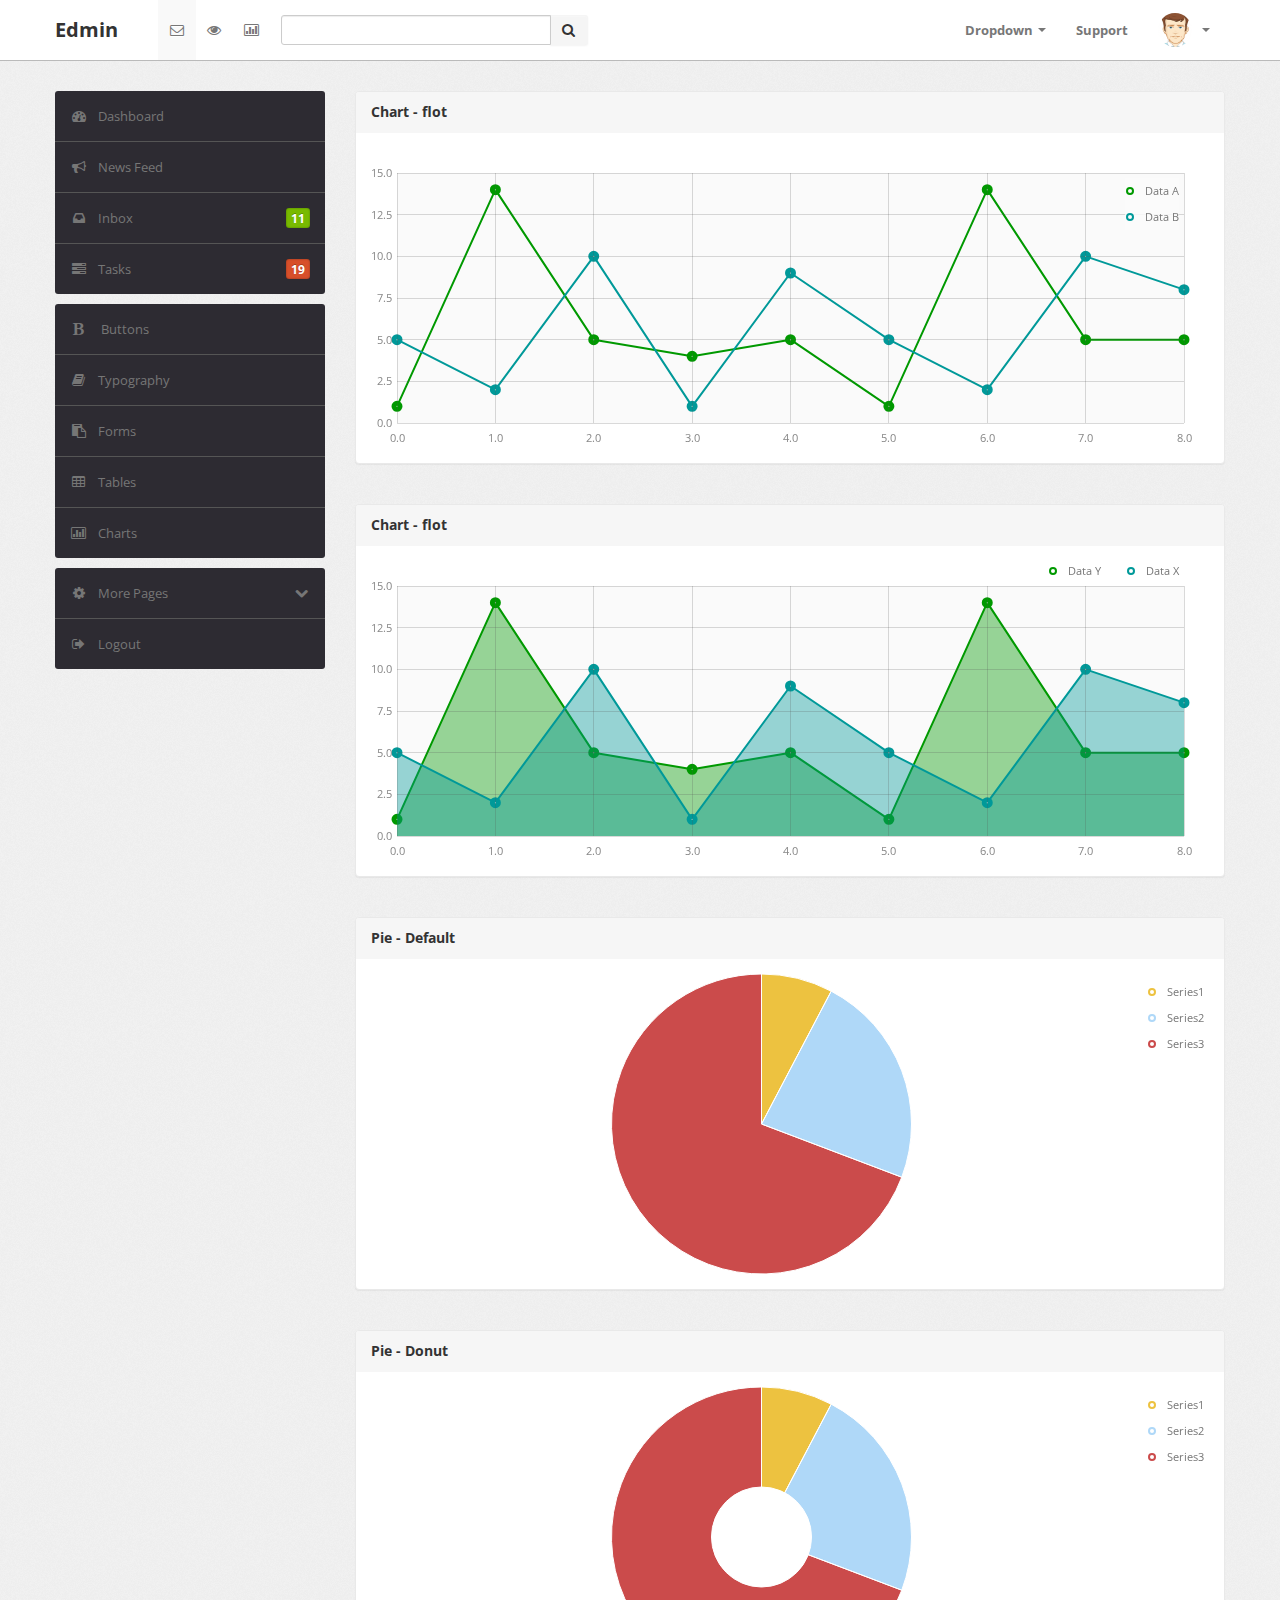
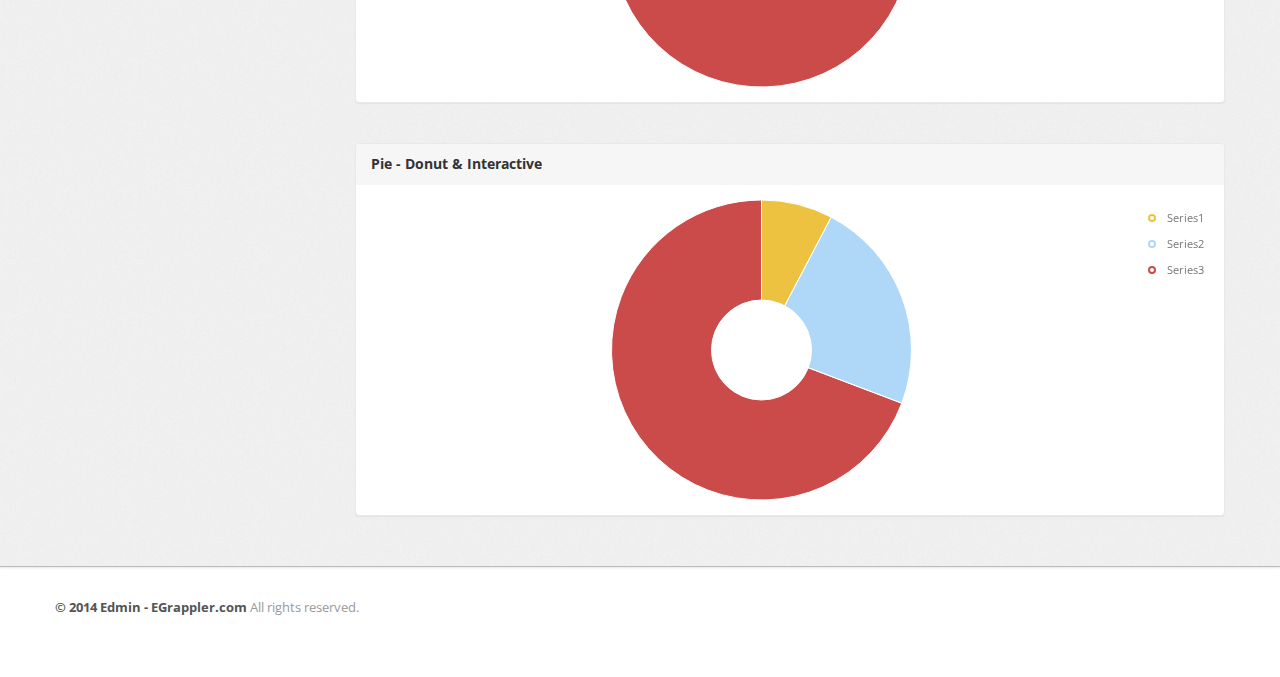
<file: charts.html>
﻿<!DOCTYPE html>
<html lang="en">
<head>
    <meta http-equiv="Content-Type" content="text/html; charset=utf-8" />
    <meta name="viewport" content="width=device-width, initial-scale=1.0">
    <title>Edmin</title>
    <link type="text/css" href="bootstrap/css/bootstrap.min.css" rel="stylesheet">
    <link type="text/css" href="bootstrap/css/bootstrap-responsive.min.css" rel="stylesheet">
    <link type="text/css" href="css/theme.css" rel="stylesheet">
    <link type="text/css" href="images/icons/css/font-awesome.css" rel="stylesheet">
    <link type="text/css" href='http://fonts.googleapis.com/css?family=Open+Sans:400italic,600italic,400,600'
        rel='stylesheet'>
</head>
<body>
    <div class="navbar navbar-fixed-top">
        <div class="navbar-inner">
            <div class="container">
                <a class="btn btn-navbar" data-toggle="collapse" data-target=".navbar-inverse-collapse">
                    <i class="icon-reorder shaded"></i></a><a class="brand" href="index.html">Edmin </a>
                <div class="nav-collapse collapse navbar-inverse-collapse">
                    <ul class="nav nav-icons">
                        <li class="active"><a href="#"><i class="icon-envelope"></i></a></li>
                        <li><a href="#"><i class="icon-eye-open"></i></a></li>
                        <li><a href="#"><i class="icon-bar-chart"></i></a></li>
                    </ul>
                    <form class="navbar-search pull-left input-append" action="#">
                    <input type="text" class="span3">
                    <button class="btn" type="button">
                        <i class="icon-search"></i>
                    </button>
                    </form>
                    <ul class="nav pull-right">
                        <li class="dropdown"><a href="#" class="dropdown-toggle" data-toggle="dropdown">Dropdown
                            <b class="caret"></b></a>
                            <ul class="dropdown-menu">
                                <li><a href="#">Item No. 1</a></li>
                                <li><a href="#">Don't Click</a></li>
                                <li class="divider"></li>
                                <li class="nav-header">Example Header</li>
                                <li><a href="#">A Separated link</a></li>
                            </ul>
                        </li>
                        <li><a href="#">Support </a></li>
                        <li class="nav-user dropdown"><a href="#" class="dropdown-toggle" data-toggle="dropdown">
                            <img src="images/user.png" class="nav-avatar" />
                            <b class="caret"></b></a>
                            <ul class="dropdown-menu">
                                <li><a href="#">Your Profile</a></li>
                                <li><a href="#">Edit Profile</a></li>
                                <li><a href="#">Account Settings</a></li>
                                <li class="divider"></li>
                                <li><a href="#">Logout</a></li>
                            </ul>
                        </li>
                    </ul>
                </div>
                <!-- /.nav-collapse -->
            </div>
        </div>
        <!-- /navbar-inner -->
    </div>
    <!-- /navbar -->
    <div class="wrapper">
        <div class="container">
            <div class="row">
                <div class="span3">
                    <div class="sidebar">
                        <ul class="widget widget-menu unstyled">
                            <li class="active"><a href="index.html"><i class="menu-icon icon-dashboard"></i>Dashboard
                            </a></li>
                            <li><a href="activity.html"><i class="menu-icon icon-bullhorn"></i>News Feed </a>
                            </li>
                            <li><a href="message.html"><i class="menu-icon icon-inbox"></i>Inbox <b class="label green pull-right">
                                11</b> </a></li>
                            <li><a href="task.html"><i class="menu-icon icon-tasks"></i>Tasks <b class="label orange pull-right">
                                19</b> </a></li>
                        </ul>
                        <!--/.widget-nav-->
                        <ul class="widget widget-menu unstyled">
                                <li><a href="ui-button-icon.html"><i class="menu-icon icon-bold"></i> Buttons </a></li>
                                <li><a href="ui-typography.html"><i class="menu-icon icon-book"></i>Typography </a></li>
                                <li><a href="form.html"><i class="menu-icon icon-paste"></i>Forms </a></li>
                                <li><a href="table.html"><i class="menu-icon icon-table"></i>Tables </a></li>
                                <li><a href="charts.html"><i class="menu-icon icon-bar-chart"></i>Charts </a></li>
                            </ul>
                        <!--/.widget-nav-->
                        <ul class="widget widget-menu unstyled">
                            <li><a class="collapsed" data-toggle="collapse" href="#togglePages"><i class="menu-icon icon-cog">
                            </i><i class="icon-chevron-down pull-right"></i><i class="icon-chevron-up pull-right">
                            </i>More Pages </a>
                                <ul id="togglePages" class="collapse unstyled">
                                    <li><a href="other-login.html"><i class="icon-inbox"></i>Login </a></li>
                                    <li><a href="other-user-profile.html"><i class="icon-inbox"></i>Profile </a></li>
                                    <li><a href="other-user-listing.html"><i class="icon-inbox"></i>All Users </a></li>
                                </ul>
                            </li>
                            <li><a href="#"><i class="menu-icon icon-signout"></i>Logout </a></li>
                        </ul>
                    </div>
                    <!--/.sidebar-->
                </div>
                <!--/.span3-->
                <div class="span9">
                    <div class="content">
                        <div class="module">
                            <div class="module-head">
                                <h3>
                                    Chart - flot</h3>
                            </div>
                            <div class="module-body">
                                <div class="chart">
                                    <div id="placeholder" class="graph">
                                    </div>
                                </div>
                            </div>
                        </div>
                        <!--/.module-->
                        <br />
                        <div class="module">
                            <div class="module-head">
                                <h3>
                                    Chart - flot</h3>
                            </div>
                            <div class="module-body">
                                <div class="chart inline-legend grid">
                                    <div id="placeholder2" class="graph">
                                    </div>
                                </div>
                            </div>
                        </div>
                        <!--/.module-->
                        <br />
                        <div class="module">
                            <div class="module-head">
                                <h3>
                                    Pie - Default</h3>
                            </div>
                            <div class="module-body">
                                <div class="chart pie donut">
                                    <div id="pie-default" class="graph">
                                    </div>
                                </div>
                            </div>
                        </div>
                        <!--/.module-->
                        <br />
                        <div class="module">
                            <div class="module-head">
                                <h3>
                                    Pie - Donut</h3>
                            </div>
                            <div class="module-body">
                                <div class="chart pie donut">
                                    <div id="pie-donut" class="graph">
                                    </div>
                                </div>
                            </div>
                        </div>
                        <!--/.module-->
                        <br />
                        <div class="module">
                            <div class="module-head">
                                <h3>
                                    Pie - Donut & Interactive</h3>
                            </div>
                            <div class="module-body">
                                <div class="chart pie donut interactive">
                                    <div id="pie-interactive" class="graph">
                                    </div>
                                    <div id="hover">
                                    </div>
                                </div>
                            </div>
                        </div>
                        <!--/.module-->
                    </div>
                    <!--/.content-->
                </div>
                <!--/.span9-->
            </div>
        </div>
        <!--/.container-->
    </div>
    <!--/.wrapper-->
    <div class="footer">
        <div class="container">
            <b class="copyright">&copy; 2014 Edmin - EGrappler.com </b>All rights reserved.
        </div>
    </div>
    <script src="scripts/jquery-1.9.1.min.js" type="text/javascript"></script>
    <script src="scripts/jquery-ui-1.10.1.custom.min.js" type="text/javascript"></script>
    <script src="bootstrap/js/bootstrap.min.js" type="text/javascript"></script>
    <script src="scripts/flot/jquery.flot.js" type="text/javascript"></script>
    <script src="scripts/flot/jquery.flot.pie.js" type="text/javascript"></script>
    <script src="scripts/common.js" type="text/javascript"></script>

</body>
</file>
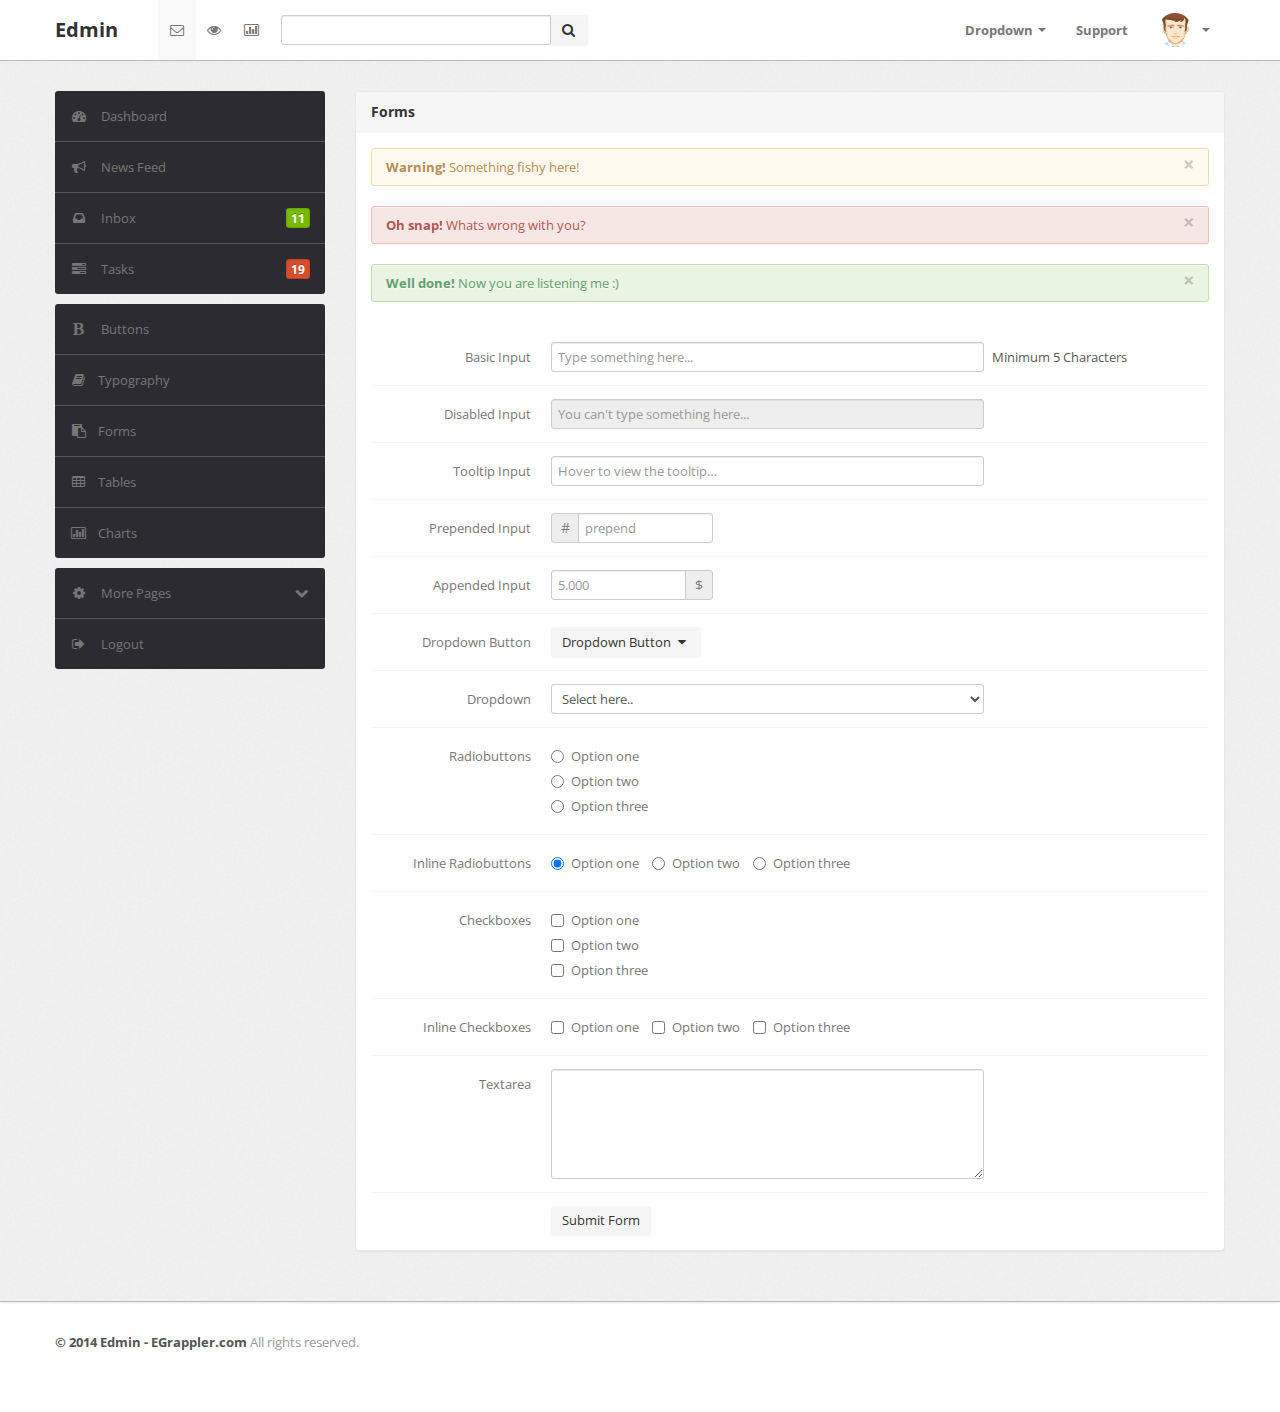
<file: form.html>
﻿<!DOCTYPE html>
<html lang="en">


<head>
	<meta http-equiv="Content-Type" content="text/html; charset=utf-8" />
	<meta name="viewport" content="width=device-width, initial-scale=1.0">
	<title>Edmin</title>
	<link type="text/css" href="bootstrap/css/bootstrap.min.css" rel="stylesheet">
	<link type="text/css" href="bootstrap/css/bootstrap-responsive.min.css" rel="stylesheet">
	<link type="text/css" href="css/theme.css" rel="stylesheet">
	<link type="text/css" href="images/icons/css/font-awesome.css" rel="stylesheet">
	<link type="text/css" href='http://fonts.googleapis.com/css?family=Open+Sans:400italic,600italic,400,600' rel='stylesheet'>
</head>
<body>

	<div class="navbar navbar-fixed-top">
		<div class="navbar-inner">
			<div class="container">
				<a class="btn btn-navbar" data-toggle="collapse" data-target=".navbar-inverse-collapse">
					<i class="icon-reorder shaded"></i>
				</a>

			  	<a class="brand" href="index.html">
			  		Edmin
			  	</a>

				<div class="nav-collapse collapse navbar-inverse-collapse">
					<ul class="nav nav-icons">
						<li class="active"><a href="#">
							<i class="icon-envelope"></i>
						</a></li>
						<li><a href="#">
							<i class="icon-eye-open"></i>
						</a></li>
						<li><a href="#">
							<i class="icon-bar-chart"></i>
						</a></li>
					</ul>

					<form class="navbar-search pull-left input-append" action="#">
						<input type="text" class="span3">
						<button class="btn" type="button">
							<i class="icon-search"></i>
						</button>
					</form>
				
					<ul class="nav pull-right">
						<li class="dropdown">
							<a href="#" class="dropdown-toggle" data-toggle="dropdown">Dropdown <b class="caret"></b></a>
							<ul class="dropdown-menu">
								<li><a href="#">Item No. 1</a></li>
								
								<li><a href="#">Don't Click</a></li>
								<li class="divider"></li>
								<li class="nav-header">Example Header</li>
								<li><a href="#">A Separated link</a></li>
															</ul>
						</li>
						
						<li><a href="#">
							Support
						</a></li>
						<li class="nav-user dropdown">
							<a href="#" class="dropdown-toggle" data-toggle="dropdown">
								<img src="images/user.png" class="nav-avatar" />
								<b class="caret"></b>
							</a>
							<ul class="dropdown-menu">
								<li><a href="#">Your Profile</a></li>
								<li><a href="#">Edit Profile</a></li>
								<li><a href="#">Account Settings</a></li>
								<li class="divider"></li>
								<li><a href="#">Logout</a></li>
							</ul>
						</li>
					</ul>
				</div><!-- /.nav-collapse -->
			</div>
		</div><!-- /navbar-inner -->
	</div><!-- /navbar -->



	<div class="wrapper">
		<div class="container">
			<div class="row">
				<div class="span3">
					<div class="sidebar">

						<ul class="widget widget-menu unstyled">
							<li class="active">
								<a href="index.html">
									<i class="menu-icon icon-dashboard"></i>
									Dashboard
								</a>
							</li>
							<li>
								<a href="activity.html">
									<i class="menu-icon icon-bullhorn"></i>
									News Feed
								</a>
							</li>
							<li>
								<a href="message.html">
									<i class="menu-icon icon-inbox"></i>
									Inbox
									<b class="label green pull-right">11</b>
								</a>
							</li>
							
							<li>
								<a href="task.html">
									<i class="menu-icon icon-tasks"></i>
									Tasks
									<b class="label orange pull-right">19</b>
								</a>
							</li>
						</ul><!--/.widget-nav-->

						<ul class="widget widget-menu unstyled">
                                <li><a href="ui-button-icon.html"><i class="menu-icon icon-bold"></i> Buttons </a></li>
                                <li><a href="ui-typography.html"><i class="menu-icon icon-book"></i>Typography </a></li>
                                <li><a href="form.html"><i class="menu-icon icon-paste"></i>Forms </a></li>
                                <li><a href="table.html"><i class="menu-icon icon-table"></i>Tables </a></li>
                                <li><a href="charts.html"><i class="menu-icon icon-bar-chart"></i>Charts </a></li>
                            </ul><!--/.widget-nav-->

						<ul class="widget widget-menu unstyled">
							<li>
								<a class="collapsed" data-toggle="collapse" href="#togglePages">
									<i class="menu-icon icon-cog"></i>
									<i class="icon-chevron-down pull-right"></i><i class="icon-chevron-up pull-right"></i>
									More Pages
								</a>
								<ul id="togglePages" class="collapse unstyled">
									<li>
										<a href="other-login.html">
											<i class="icon-inbox"></i>
											Login
										</a>
									</li>
									<li>
										<a href="other-user-profile.html">
											<i class="icon-inbox"></i>
											Profile
										</a>
									</li>
									<li>
										<a href="other-user-listing.html">
											<i class="icon-inbox"></i>
											All Users
										</a>
									</li>
								</ul>
							</li>
							
							<li>
								<a href="#">
									<i class="menu-icon icon-signout"></i>
									Logout
								</a>
							</li>
						</ul>

					</div><!--/.sidebar-->
				</div><!--/.span3-->


				<div class="span9">
					<div class="content">

						<div class="module">
							<div class="module-head">
								<h3>Forms</h3>
							</div>
							<div class="module-body">

									<div class="alert">
										<button type="button" class="close" data-dismiss="alert">×</button>
										<strong>Warning!</strong> Something fishy here!
									</div>
									<div class="alert alert-error">
										<button type="button" class="close" data-dismiss="alert">×</button>
										<strong>Oh snap!</strong> Whats wrong with you? 
									</div>
									<div class="alert alert-success">
										<button type="button" class="close" data-dismiss="alert">×</button>
										<strong>Well done!</strong> Now you are listening me :) 
									</div>

									<br />

									<form class="form-horizontal row-fluid">
										<div class="control-group">
											<label class="control-label" for="basicinput">Basic Input</label>
											<div class="controls">
												<input type="text" id="basicinput" placeholder="Type something here..." class="span8">
												<span class="help-inline">Minimum 5 Characters</span>
											</div>
										</div>

										<div class="control-group">
											<label class="control-label" for="basicinput">Disabled Input</label>
											<div class="controls">
												<input type="text" id="basicinput" placeholder="You can't type something here..." class="span8" disabled>
											</div>
										</div>

										<div class="control-group">
											<label class="control-label" for="basicinput">Tooltip Input</label>
											<div class="controls">
												<input data-title="A tooltip for the input" type="text" placeholder="Hover to view the tooltip…" data-original-title="" class="span8 tip">
											</div>
										</div>

										<div class="control-group">
											<label class="control-label" for="basicinput">Prepended Input</label>
											<div class="controls">
												<div class="input-prepend">
													<span class="add-on">#</span><input class="span8" type="text" placeholder="prepend">       
												</div>
											</div>
										</div>

										<div class="control-group">
											<label class="control-label" for="basicinput">Appended Input</label>
											<div class="controls">
												<div class="input-append">
													<input type="text" placeholder="5.000" class="span8"><span class="add-on">$</span>
												</div>
											</div>
										</div>

										<div class="control-group">
											<label class="control-label" for="basicinput">Dropdown Button</label>
											<div class="controls">
												<div class="dropdown">
													<a class="dropdown-toggle btn" data-toggle="dropdown" href="#">Dropdown Button <i class="icon-caret-down"></i></a>
													<ul class="dropdown-menu" role="menu" aria-labelledby="dLabel">
														<li><a href="#">First Row</a></li>
														<li><a href="#">Second Row</a></li>
														<li><a href="#">Third Row</a></li>
														<li><a href="#">Fourth Row</a></li>
													</ul>
												</div>
											</div>
										</div>

										<div class="control-group">
											<label class="control-label" for="basicinput">Dropdown</label>
											<div class="controls">
												<select tabindex="1" data-placeholder="Select here.." class="span8">
													<option value="">Select here..</option>
													<option value="Category 1">First Row</option>
													<option value="Category 2">Second Row</option>
													<option value="Category 3">Third Row</option>
													<option value="Category 4">Fourth Row</option>
												</select>
											</div>
										</div>

										<div class="control-group">
											<label class="control-label">Radiobuttons</label>
											<div class="controls">
												<label class="radio">
													<input type="radio" name="optionsRadios" id="optionsRadios1" value="option1" checked="">
													Option one
												</label> 
												<label class="radio">
													<input type="radio" name="optionsRadios" id="optionsRadios2" value="option2">
													Option two
												</label> 
												<label class="radio">
													<input type="radio" name="optionsRadios" id="optionsRadios3" value="option3">
													Option three
												</label>
											</div>
										</div>

										<div class="control-group">
											<label class="control-label">Inline Radiobuttons</label>
											<div class="controls">
												<label class="radio inline">
													<input type="radio" name="optionsRadios" id="optionsRadios1" value="option1" checked="">
													Option one
												</label> 
												<label class="radio inline">
													<input type="radio" name="optionsRadios" id="optionsRadios2" value="option2">
													Option two
												</label> 
												<label class="radio inline">
													<input type="radio" name="optionsRadios" id="optionsRadios3" value="option3">
													Option three
												</label>
											</div>
										</div>

										<div class="control-group">
											<label class="control-label">Checkboxes</label>
											<div class="controls">
												<label class="checkbox">
													<input type="checkbox" value="">
													Option one
												</label>
												<label class="checkbox">
													<input type="checkbox" value="">
													Option two
												</label>
												<label class="checkbox">
													<input type="checkbox" value="">
													Option three
												</label>
											</div>
										</div>

										<div class="control-group">
											<label class="control-label">Inline Checkboxes</label>
											<div class="controls">
												<label class="checkbox inline">
													<input type="checkbox" value="">
													Option one
												</label>
												<label class="checkbox inline">
													<input type="checkbox" value="">
													Option two
												</label>
												<label class="checkbox inline">
													<input type="checkbox" value="">
													Option three
												</label>
											</div>
										</div>

										<div class="control-group">
											<label class="control-label" for="basicinput">Textarea</label>
											<div class="controls">
												<textarea class="span8" rows="5"></textarea>
											</div>
										</div>

										<div class="control-group">
											<div class="controls">
												<button type="submit" class="btn">Submit Form</button>
											</div>
										</div>
									</form>
							</div>
						</div>

						
						
					</div><!--/.content-->
				</div><!--/.span9-->
			</div>
		</div><!--/.container-->
	</div><!--/.wrapper-->

	<div class="footer">
		<div class="container">
			 

			<b class="copyright">&copy; 2014 Edmin - EGrappler.com </b> All rights reserved.
		</div>
	</div>

	<script src="scripts/jquery-1.9.1.min.js" type="text/javascript"></script>
	<script src="scripts/jquery-ui-1.10.1.custom.min.js" type="text/javascript"></script>
	<script src="bootstrap/js/bootstrap.min.js" type="text/javascript"></script>
	<script src="scripts/flot/jquery.flot.js" type="text/javascript"></script>
</body>
</file>
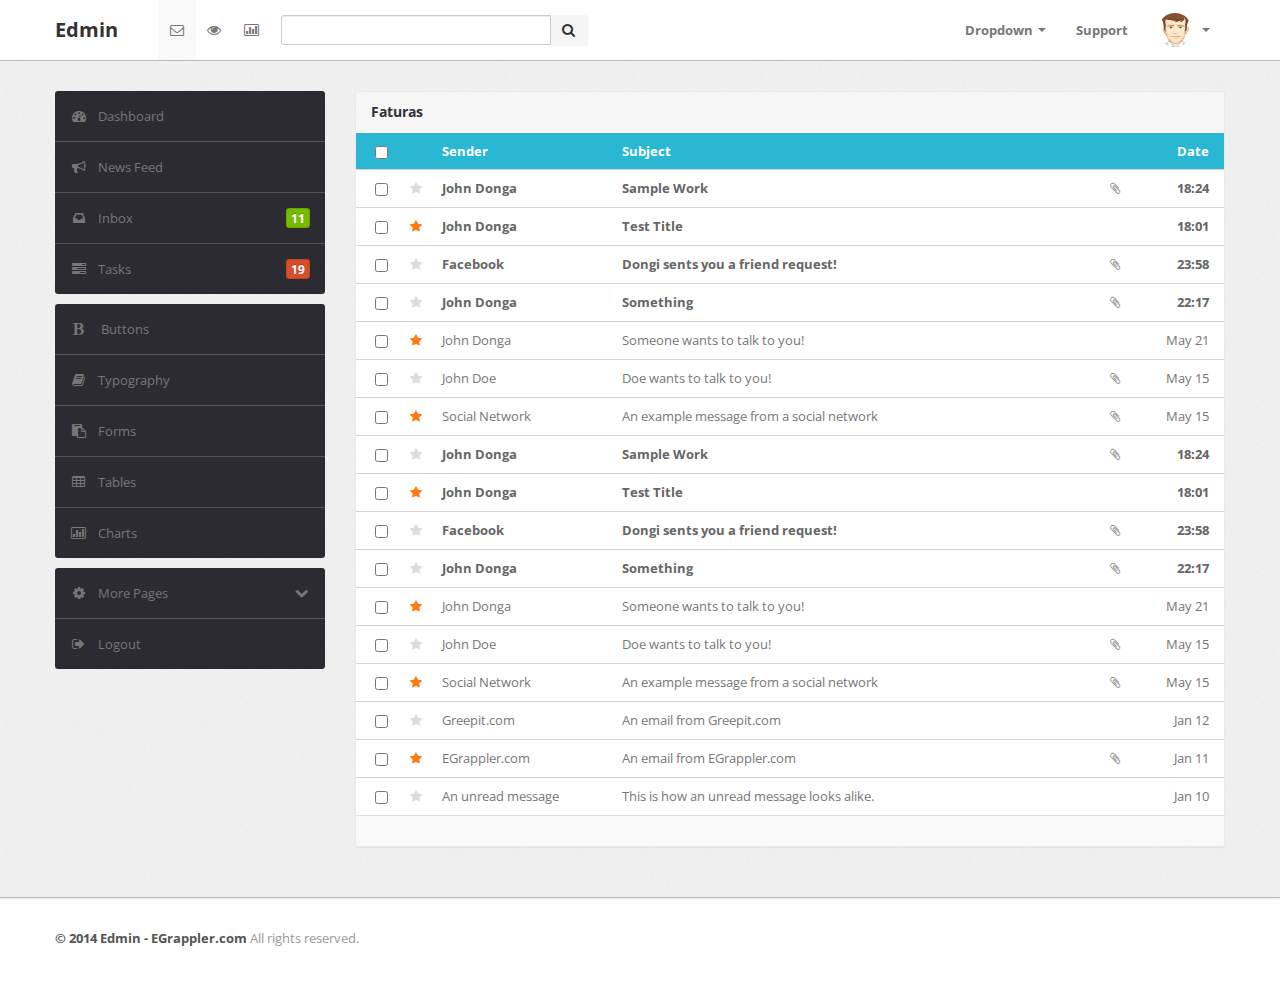
<file: message.html>
﻿<!DOCTYPE html>
<html lang="en">
<head>
    <head>
        <meta http-equiv="Content-Type" content="text/html; charset=utf-8" />
        <meta name="viewport" content="width=device-width, initial-scale=1.0">
        <title>Edmin</title>
        <link type="text/css" href="bootstrap/css/bootstrap.min.css" rel="stylesheet">
        <link type="text/css" href="bootstrap/css/bootstrap-responsive.min.css" rel="stylesheet">
        <link type="text/css" href="css/theme.css" rel="stylesheet">
        <link type="text/css" href="images/icons/css/font-awesome.css" rel="stylesheet">
        <link type="text/css" href='http://fonts.googleapis.com/css?family=Open+Sans:400italic,600italic,400,600'
            rel='stylesheet'>
    </head>
    <body>
        <div class="navbar navbar-fixed-top">
            <div class="navbar-inner">
                <div class="container">
                    <a class="btn btn-navbar" data-toggle="collapse" data-target=".navbar-inverse-collapse">
                        <i class="icon-reorder shaded"></i></a><a class="brand" href="index.html">Edmin </a>
                    <div class="nav-collapse collapse navbar-inverse-collapse">
                        <ul class="nav nav-icons">
                            <li class="active"><a href="#"><i class="icon-envelope"></i></a></li>
                            <li><a href="#"><i class="icon-eye-open"></i></a></li>
                            <li><a href="#"><i class="icon-bar-chart"></i></a></li>
                        </ul>
                        <form class="navbar-search pull-left input-append" action="#">
                        <input type="text" class="span3">
                        <button class="btn" type="button">
                            <i class="icon-search"></i>
                        </button>
                        </form>
                        <ul class="nav pull-right">
                            <li class="dropdown"><a href="#" class="dropdown-toggle" data-toggle="dropdown">Dropdown
                                <b class="caret"></b></a>
                                <ul class="dropdown-menu">
                                    <li><a href="#">Item No. 1</a></li>
                                    <li><a href="#">Don't Click</a></li>
                                    <li class="divider"></li>
                                    <li class="nav-header">Example Header</li>
                                    <li><a href="#">A Separated link</a></li>
                                </ul>
                            </li>
                            <li><a href="#">Support </a></li>
                            <li class="nav-user dropdown"><a href="#" class="dropdown-toggle" data-toggle="dropdown">
                                <img src="images/user.png" class="nav-avatar" />
                                <b class="caret"></b></a>
                                <ul class="dropdown-menu">
                                    <li><a href="#">Your Profile</a></li>
                                    <li><a href="#">Edit Profile</a></li>
                                    <li><a href="#">Account Settings</a></li>
                                    <li class="divider"></li>
                                    <li><a href="#">Logout</a></li>
                                </ul>
                            </li>
                        </ul>
                    </div>
                    <!-- /.nav-collapse -->
                </div>
            </div>
            <!-- /navbar-inner -->
        </div>
        <!-- /navbar -->
        <div class="wrapper">
            <div class="container">
                <div class="row">
                    <div class="span3">
                        <div class="sidebar">
                            <ul class="widget widget-menu unstyled">
                                <li class="active"><a href="index.html"><i class="menu-icon icon-dashboard"></i>Dashboard
                                </a></li>
                                <li><a href="activity.html"><i class="menu-icon icon-bullhorn"></i>News Feed </a>
                                </li>
                                <li><a href="message.html"><i class="menu-icon icon-inbox"></i>Inbox <b class="label green pull-right">
                                    11</b> </a></li>
                                <li><a href="task.html"><i class="menu-icon icon-tasks"></i>Tasks <b class="label orange pull-right">
                                    19</b> </a></li>
                            </ul>
                            <!--/.widget-nav-->
                            <ul class="widget widget-menu unstyled">
                                <li><a href="ui-button-icon.html"><i class="menu-icon icon-bold"></i> Buttons </a></li>
                                <li><a href="ui-typography.html"><i class="menu-icon icon-book"></i>Typography </a></li>
                                <li><a href="form.html"><i class="menu-icon icon-paste"></i>Forms </a></li>
                                <li><a href="table.html"><i class="menu-icon icon-table"></i>Tables </a></li>
                                <li><a href="charts.html"><i class="menu-icon icon-bar-chart"></i>Charts </a></li>
                            </ul>
                            <!--/.widget-nav-->
                            <ul class="widget widget-menu unstyled">
                                <li><a class="collapsed" data-toggle="collapse" href="#togglePages"><i class="menu-icon icon-cog">
                                </i><i class="icon-chevron-down pull-right"></i><i class="icon-chevron-up pull-right">
                                </i>More Pages </a>
                                    <ul id="togglePages" class="collapse unstyled">
                                        <li><a href="other-login.html"><i class="icon-inbox"></i>Login </a></li>
                                        <li><a href="other-user-profile.html"><i class="icon-inbox"></i>Profile </a></li>
                                        <li><a href="other-user-listing.html"><i class="icon-inbox"></i>All Users </a></li>
                                    </ul>
                                </li>
                                <li><a href="#"><i class="menu-icon icon-signout"></i>Logout </a></li>
                            </ul>
                        </div>
                        <!--/.sidebar-->
                    </div>
                    <!--/.span3-->
                    <div class="span9">
                        <div class="content">
                            <div class="module message">
                                <div class="module-head">
                                    <h3>
                                        Faturas</h3>
                                </div>
                                <div class="module-body table">
                                    <table class="table table-message">
                                        <tbody>
                                            <tr class="heading">
                                                <td class="cell-check">
                                                    <input type="checkbox" class="inbox-checkbox">
                                                </td>
                                                <td class="cell-icon">
                                                </td>
                                                <td class="cell-author hidden-phone hidden-tablet">
                                                    Sender
                                                </td>
                                                <td class="cell-title">
                                                    Subject
                                                </td>
                                                <td class="cell-icon hidden-phone hidden-tablet">
                                                </td>
                                                <td class="cell-time align-right">
                                                    Date
                                                </td>
                                            </tr>
                                            <tr class="unread">
                                                <td class="cell-check">
                                                    <input type="checkbox" class="inbox-checkbox">
                                                </td>
                                                <td class="cell-icon">
                                                    <i class="icon-star"></i>
                                                </td>
                                                <td class="cell-author hidden-phone hidden-tablet">
                                                    John Donga
                                                </td>
                                                <td class="cell-title">
                                                    Sample Work
                                                </td>
                                                <td class="cell-icon hidden-phone hidden-tablet">
                                                    <i class="icon-paper-clip"></i>
                                                </td>
                                                <td class="cell-time align-right">
                                                    18:24
                                                </td>
                                            </tr>
                                            <tr class="unread starred">
                                                <td class="cell-check">
                                                    <input type="checkbox" class="inbox-checkbox">
                                                </td>
                                                <td class="cell-icon">
                                                    <i class="icon-star"></i>
                                                </td>
                                                <td class="cell-author hidden-phone hidden-tablet">
                                                    John Donga
                                                </td>
                                                <td class="cell-title">
                                                    Test Title
                                                </td>
                                                <td class="cell-icon hidden-phone hidden-tablet">
                                                    <i class="icon-paper-clip-no"></i>
                                                </td>
                                                <td class="cell-time align-right">
                                                    18:01
                                                </td>
                                            </tr>
                                            <tr class="unread">
                                                <td class="cell-check">
                                                    <input type="checkbox" class="inbox-checkbox">
                                                </td>
                                                <td class="cell-icon">
                                                    <i class="icon-star"></i>
                                                </td>
                                                <td class="cell-author hidden-phone hidden-tablet">
                                                    Facebook
                                                </td>
                                                <td class="cell-title">
                                                    Dongi sents you a friend request!
                                                </td>
                                                <td class="cell-icon hidden-phone hidden-tablet">
                                                    <i class="icon-paper-clip"></i>
                                                </td>
                                                <td class="cell-time align-right">
                                                    23:58
                                                </td>
                                            </tr>
                                            <tr class="unread">
                                                <td class="cell-check">
                                                    <input type="checkbox" class="inbox-checkbox">
                                                </td>
                                                <td class="cell-icon">
                                                    <i class="icon-star"></i>
                                                </td>
                                                <td class="cell-author hidden-phone hidden-tablet">
                                                    John Donga
                                                </td>
                                                <td class="cell-title">
                                                    Something
                                                </td>
                                                <td class="cell-icon hidden-phone hidden-tablet">
                                                    <i class="icon-paper-clip"></i>
                                                </td>
                                                <td class="cell-time align-right">
                                                    22:17
                                                </td>
                                            </tr>
                                            <tr class="read starred">
                                                <td class="cell-check">
                                                    <input type="checkbox" class="inbox-checkbox">
                                                </td>
                                                <td class="cell-icon">
                                                    <i class="icon-star"></i>
                                                </td>
                                                <td class="cell-author hidden-phone hidden-tablet">
                                                    John Donga
                                                </td>
                                                <td class="cell-title">
                                                    Someone wants to talk to you!
                                                </td>
                                                <td class="cell-icon hidden-phone hidden-tablet">
                                                    <i class="icon-paper-clip-no"></i>
                                                </td>
                                                <td class="cell-time align-right">
                                                    May 21
                                                </td>
                                            </tr>
                                            <tr class="read">
                                                <td class="cell-check">
                                                    <input type="checkbox" class="inbox-checkbox">
                                                </td>
                                                <td class="cell-icon">
                                                    <i class="icon-star"></i>
                                                </td>
                                                <td class="cell-author hidden-phone hidden-tablet">
                                                    John Doe
                                                </td>
                                                <td class="cell-title">
                                                    Doe wants to talk to you!
                                                </td>
                                                <td class="cell-icon hidden-phone hidden-tablet">
                                                    <i class="icon-paper-clip"></i>
                                                </td>
                                                <td class="cell-time align-right">
                                                    May 15
                                                </td>
                                            </tr>
                                            <tr class="read starred">
                                                <td class="cell-check">
                                                    <input type="checkbox" class="inbox-checkbox">
                                                </td>
                                                <td class="cell-icon">
                                                    <i class="icon-star"></i>
                                                </td>
                                                <td class="cell-author hidden-phone hidden-tablet">
                                                    Social Network
                                                </td>
                                                <td class="cell-title">
                                                    An example message from a social network
                                                </td>
                                                <td class="cell-icon hidden-phone hidden-tablet">
                                                    <i class="icon-paper-clip"></i>
                                                </td>
                                                <td class="cell-time align-right">
                                                    May 15
                                                </td>
                                            </tr>
                                            <tr class="unread">
                                                <td class="cell-check">
                                                    <input type="checkbox" class="inbox-checkbox">
                                                </td>
                                                <td class="cell-icon">
                                                    <i class="icon-star"></i>
                                                </td>
                                                <td class="cell-author hidden-phone hidden-tablet">
                                                    John Donga
                                                </td>
                                                <td class="cell-title">
                                                    Sample Work
                                                </td>
                                                <td class="cell-icon hidden-phone hidden-tablet">
                                                    <i class="icon-paper-clip"></i>
                                                </td>
                                                <td class="cell-time align-right">
                                                    18:24
                                                </td>
                                            </tr>
                                            <tr class="unread starred">
                                                <td class="cell-check">
                                                    <input type="checkbox" class="inbox-checkbox">
                                                </td>
                                                <td class="cell-icon">
                                                    <i class="icon-star"></i>
                                                </td>
                                                <td class="cell-author hidden-phone hidden-tablet">
                                                    John Donga
                                                </td>
                                                <td class="cell-title">
                                                    Test Title
                                                </td>
                                                <td class="cell-icon hidden-phone hidden-tablet">
                                                    <i class="icon-paper-clip-no"></i>
                                                </td>
                                                <td class="cell-time align-right">
                                                    18:01
                                                </td>
                                            </tr>
                                            <tr class="unread">
                                                <td class="cell-check">
                                                    <input type="checkbox" class="inbox-checkbox">
                                                </td>
                                                <td class="cell-icon">
                                                    <i class="icon-star"></i>
                                                </td>
                                                <td class="cell-author hidden-phone hidden-tablet">
                                                    Facebook
                                                </td>
                                                <td class="cell-title">
                                                    Dongi sents you a friend request!
                                                </td>
                                                <td class="cell-icon hidden-phone hidden-tablet">
                                                    <i class="icon-paper-clip"></i>
                                                </td>
                                                <td class="cell-time align-right">
                                                    23:58
                                                </td>
                                            </tr>
                                            <tr class="unread">
                                                <td class="cell-check">
                                                    <input type="checkbox" class="inbox-checkbox">
                                                </td>
                                                <td class="cell-icon">
                                                    <i class="icon-star"></i>
                                                </td>
                                                <td class="cell-author hidden-phone hidden-tablet">
                                                    John Donga
                                                </td>
                                                <td class="cell-title">
                                                    Something
                                                </td>
                                                <td class="cell-icon hidden-phone hidden-tablet">
                                                    <i class="icon-paper-clip"></i>
                                                </td>
                                                <td class="cell-time align-right">
                                                    22:17
                                                </td>
                                            </tr>
                                            <tr class="read starred">
                                                <td class="cell-check">
                                                    <input type="checkbox" class="inbox-checkbox">
                                                </td>
                                                <td class="cell-icon">
                                                    <i class="icon-star"></i>
                                                </td>
                                                <td class="cell-author hidden-phone hidden-tablet">
                                                    John Donga
                                                </td>
                                                <td class="cell-title">
                                                    Someone wants to talk to you!
                                                </td>
                                                <td class="cell-icon hidden-phone hidden-tablet">
                                                    <i class="icon-paper-clip-no"></i>
                                                </td>
                                                <td class="cell-time align-right">
                                                    May 21
                                                </td>
                                            </tr>
                                            <tr class="read">
                                                <td class="cell-check">
                                                    <input type="checkbox" class="inbox-checkbox">
                                                </td>
                                                <td class="cell-icon">
                                                    <i class="icon-star"></i>
                                                </td>
                                                <td class="cell-author hidden-phone hidden-tablet">
                                                    John Doe
                                                </td>
                                                <td class="cell-title">
                                                    Doe wants to talk to you!
                                                </td>
                                                <td class="cell-icon hidden-phone hidden-tablet">
                                                    <i class="icon-paper-clip"></i>
                                                </td>
                                                <td class="cell-time align-right">
                                                    May 15
                                                </td>
                                            </tr>
                                            <tr class="read starred">
                                                <td class="cell-check">
                                                    <input type="checkbox" class="inbox-checkbox">
                                                </td>
                                                <td class="cell-icon">
                                                    <i class="icon-star"></i>
                                                </td>
                                                <td class="cell-author hidden-phone hidden-tablet">
                                                    Social Network
                                                </td>
                                                <td class="cell-title">
                                                    An example message from a social network
                                                </td>
                                                <td class="cell-icon hidden-phone hidden-tablet">
                                                    <i class="icon-paper-clip"></i>
                                                </td>
                                                <td class="cell-time align-right">
                                                    May 15
                                                </td>
                                            </tr>
                                            <tr class="read">
                                                <td class="cell-check">
                                                    <input type="checkbox" class="inbox-checkbox">
                                                </td>
                                                <td class="cell-icon">
                                                    <i class="icon-star"></i>
                                                </td>
                                                <td class="cell-author hidden-phone hidden-tablet">
                                                    Greepit.com
                                                </td>
                                                <td class="cell-title">
                                                    An email from Greepit.com
                                                </td>
                                                <td class="cell-icon hidden-phone hidden-tablet">
                                                    <i class="icon-paper-clip-no"></i>
                                                </td>
                                                <td class="cell-time align-right">
                                                    Jan 12
                                                </td>
                                            </tr>
                                            <tr class="read starred">
                                                <td class="cell-check">
                                                    <input type="checkbox" class="inbox-checkbox">
                                                </td>
                                                <td class="cell-icon">
                                                    <i class="icon-star"></i>
                                                </td>
                                                <td class="cell-author hidden-phone hidden-tablet">
                                                    EGrappler.com
                                                </td>
                                                <td class="cell-title">
                                                    An email from EGrappler.com
                                                </td>
                                                <td class="cell-icon hidden-phone hidden-tablet">
                                                    <i class="icon-paper-clip"></i>
                                                </td>
                                                <td class="cell-time align-right">
                                                    Jan 11
                                                </td>
                                            </tr>
                                            <tr class="read">
                                                <td class="cell-check">
                                                    <input type="checkbox" class="inbox-checkbox">
                                                </td>
                                                <td class="cell-icon">
                                                    <i class="icon-star"></i>
                                                </td>
                                                <td class="cell-author hidden-phone hidden-tablet">
                                                    An unread message
                                                </td>
                                                <td class="cell-title">
                                                    This is how an unread message looks alike.
                                                </td>
                                                <td class="cell-icon hidden-phone hidden-tablet">
                                                    <i class="icon-paper-clip-no"></i>
                                                </td>
                                                <td class="cell-time align-right">
                                                    Jan 10
                                                </td>
                                            </tr>
                                        </tbody>
                                    </table>
                                </div>
                                <div class="module-foot">
                                </div>
                            </div>
                        </div>
                        <!--/.content-->
                    </div>
                    <!--/.span9-->
                </div>
            </div>
            <!--/.container-->
        </div>
        <!--/.wrapper-->
        <div class="footer">
            <div class="container">
                <b class="copyright">&copy; 2014 Edmin - EGrappler.com </b>All rights reserved.
            </div>
        </div>
        <script src="scripts/jquery-1.9.1.min.js" type="text/javascript"></script>
        <script src="scripts/jquery-ui-1.10.1.custom.min.js" type="text/javascript"></script>
        <script src="bootstrap/js/bootstrap.min.js" type="text/javascript"></script>
    </body>
</file>
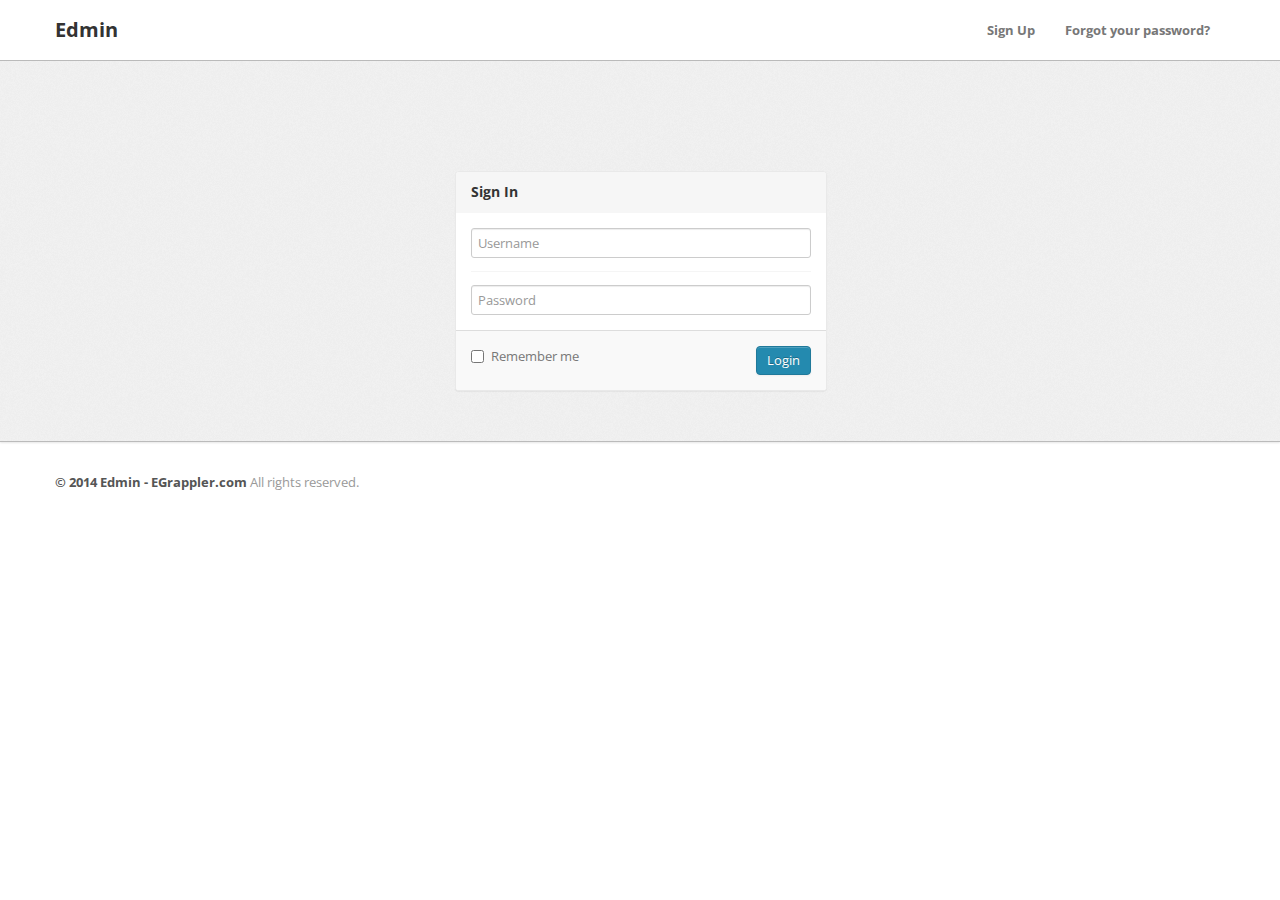
<file: other-login.html>
﻿<!DOCTYPE html>
<html lang="en">
<head>
	<meta http-equiv="Content-Type" content="text/html; charset=utf-8" />
	<meta name="viewport" content="width=device-width, initial-scale=1.0">
	<title>Edmin</title>
	<link type="text/css" href="bootstrap/css/bootstrap.min.css" rel="stylesheet">
	<link type="text/css" href="bootstrap/css/bootstrap-responsive.min.css" rel="stylesheet">
	<link type="text/css" href="css/theme.css" rel="stylesheet">
	<link type="text/css" href="images/icons/css/font-awesome.css" rel="stylesheet">
	<link type="text/css" href='http://fonts.googleapis.com/css?family=Open+Sans:400italic,600italic,400,600' rel='stylesheet'>
</head>
<body>

	<div class="navbar navbar-fixed-top">
		<div class="navbar-inner">
			<div class="container">
				<a class="btn btn-navbar" data-toggle="collapse" data-target=".navbar-inverse-collapse">
					<i class="icon-reorder shaded"></i>
				</a>

			  	<a class="brand" href="index.html">
			  		Edmin
			  	</a>

				<div class="nav-collapse collapse navbar-inverse-collapse">
				
					<ul class="nav pull-right">

						<li><a href="#">
							Sign Up
						</a></li>

						

						<li><a href="#">
							Forgot your password?
						</a></li>
					</ul>
				</div><!-- /.nav-collapse -->
			</div>
		</div><!-- /navbar-inner -->
	</div><!-- /navbar -->



	<div class="wrapper">
		<div class="container">
			<div class="row">
				<div class="module module-login span4 offset4">
					<form class="form-vertical">
						<div class="module-head">
							<h3>Sign In</h3>
						</div>
						<div class="module-body">
							<div class="control-group">
								<div class="controls row-fluid">
									<input class="span12" type="text" id="inputEmail" placeholder="Username">
								</div>
							</div>
							<div class="control-group">
								<div class="controls row-fluid">
									<input class="span12" type="password" id="inputPassword" placeholder="Password">
								</div>
							</div>
						</div>
						<div class="module-foot">
							<div class="control-group">
								<div class="controls clearfix">
									<button type="submit" class="btn btn-primary pull-right">Login</button>
									<label class="checkbox">
										<input type="checkbox"> Remember me
									</label>
								</div>
							</div>
						</div>
					</form>
				</div>
			</div>
		</div>
	</div><!--/.wrapper-->

	<div class="footer">
		<div class="container">
			 

			<b class="copyright">&copy; 2014 Edmin - EGrappler.com </b> All rights reserved.
		</div>
	</div>
	<script src="scripts/jquery-1.9.1.min.js" type="text/javascript"></script>
	<script src="scripts/jquery-ui-1.10.1.custom.min.js" type="text/javascript"></script>
	<script src="bootstrap/js/bootstrap.min.js" type="text/javascript"></script>
</body>
</file>
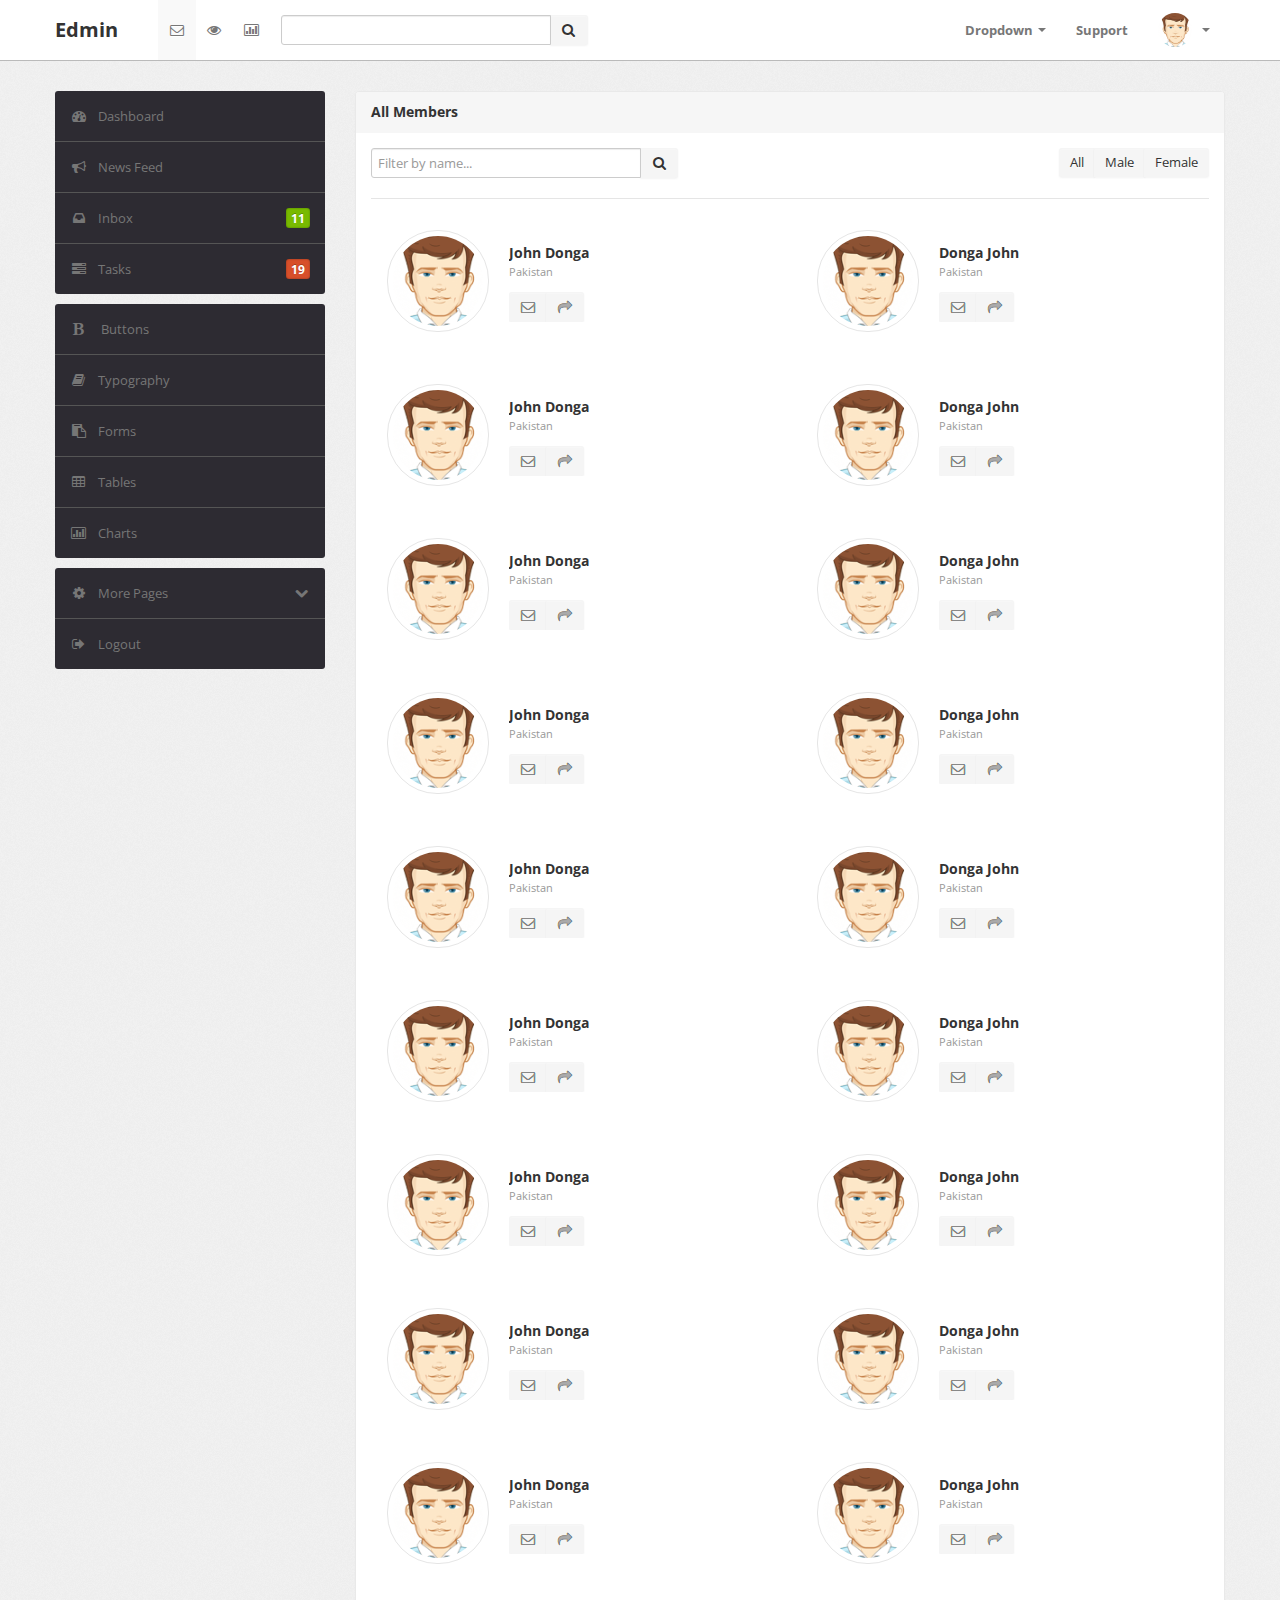
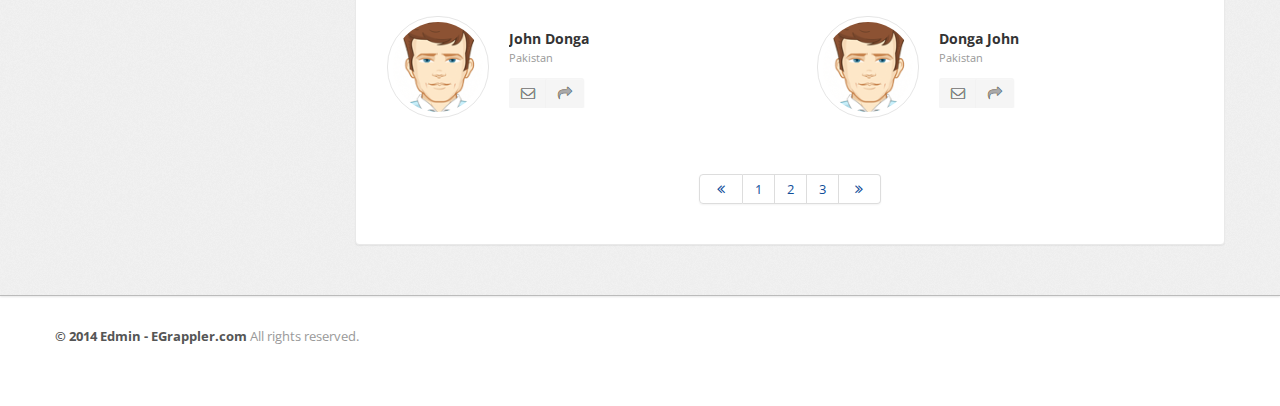
<file: other-user-listing.html>
﻿<!DOCTYPE html>
<html lang="en">
<head>
    <meta http-equiv="Content-Type" content="text/html; charset=utf-8" />
    <meta name="viewport" content="width=device-width, initial-scale=1.0">
    <title>Edmin</title>
    <link type="text/css" href="bootstrap/css/bootstrap.min.css" rel="stylesheet">
    <link type="text/css" href="bootstrap/css/bootstrap-responsive.min.css" rel="stylesheet">
    <link type="text/css" href="css/theme.css" rel="stylesheet">
    <link type="text/css" href="images/icons/css/font-awesome.css" rel="stylesheet">
    <link type="text/css" href='http://fonts.googleapis.com/css?family=Open+Sans:400italic,600italic,400,600'
        rel='stylesheet'>
</head>
<body>
    <div class="navbar navbar-fixed-top">
        <div class="navbar-inner">
            <div class="container">
                <a class="btn btn-navbar" data-toggle="collapse" data-target=".navbar-inverse-collapse">
                    <i class="icon-reorder shaded"></i></a><a class="brand" href="index.html">Edmin </a>
                <div class="nav-collapse collapse navbar-inverse-collapse">
                    <ul class="nav nav-icons">
                        <li class="active"><a href="#"><i class="icon-envelope"></i></a></li>
                        <li><a href="#"><i class="icon-eye-open"></i></a></li>
                        <li><a href="#"><i class="icon-bar-chart"></i></a></li>
                    </ul>
                    <form class="navbar-search pull-left input-append" action="#">
                    <input type="text" class="span3">
                    <button class="btn" type="button">
                        <i class="icon-search"></i>
                    </button>
                    </form>
                    <ul class="nav pull-right">
                        <li class="dropdown"><a href="#" class="dropdown-toggle" data-toggle="dropdown">Dropdown
                            <b class="caret"></b></a>
                            <ul class="dropdown-menu">
                                <li><a href="#">Item No. 1</a></li>
                                <li><a href="#">Don't Click</a></li>
                                <li class="divider"></li>
                                <li class="nav-header">Example Header</li>
                                <li><a href="#">A Separated link</a></li>
                            </ul>
                        </li>
                        <li><a href="#">Support </a></li>
                        <li class="nav-user dropdown"><a href="#" class="dropdown-toggle" data-toggle="dropdown">
                            <img src="images/user.png" class="nav-avatar" />
                            <b class="caret"></b></a>
                            <ul class="dropdown-menu">
                                <li><a href="#">Your Profile</a></li>
                                <li><a href="#">Edit Profile</a></li>
                                <li><a href="#">Account Settings</a></li>
                                <li class="divider"></li>
                                <li><a href="#">Logout</a></li>
                            </ul>
                        </li>
                    </ul>
                </div>
                <!-- /.nav-collapse -->
            </div>
        </div>
        <!-- /navbar-inner -->
    </div>
    <!-- /navbar -->
    <div class="wrapper">
        <div class="container">
            <div class="row">
                <div class="span3">
                    <div class="sidebar">
                        <ul class="widget widget-menu unstyled">
                            <li class="active"><a href="index.html"><i class="menu-icon icon-dashboard"></i>Dashboard
                            </a></li>
                            <li><a href="activity.html"><i class="menu-icon icon-bullhorn"></i>News Feed </a>
                            </li>
                            <li><a href="message.html"><i class="menu-icon icon-inbox"></i>Inbox <b class="label green pull-right">
                                11</b> </a></li>
                            <li><a href="task.html"><i class="menu-icon icon-tasks"></i>Tasks <b class="label orange pull-right">
                                19</b> </a></li>
                        </ul>
                        <!--/.widget-nav-->
                        <ul class="widget widget-menu unstyled">
                                <li><a href="ui-button-icon.html"><i class="menu-icon icon-bold"></i> Buttons </a></li>
                                <li><a href="ui-typography.html"><i class="menu-icon icon-book"></i>Typography </a></li>
                                <li><a href="form.html"><i class="menu-icon icon-paste"></i>Forms </a></li>
                                <li><a href="table.html"><i class="menu-icon icon-table"></i>Tables </a></li>
                                <li><a href="charts.html"><i class="menu-icon icon-bar-chart"></i>Charts </a></li>
                            </ul>
                        <!--/.widget-nav-->
                        <ul class="widget widget-menu unstyled">
                            <li><a class="collapsed" data-toggle="collapse" href="#togglePages"><i class="menu-icon icon-cog">
                            </i><i class="icon-chevron-down pull-right"></i><i class="icon-chevron-up pull-right">
                            </i>More Pages </a>
                                <ul id="togglePages" class="collapse unstyled">
                                    <li><a href="other-login.html"><i class="icon-inbox"></i>Login </a></li>
                                    <li><a href="other-user-profile.html"><i class="icon-inbox"></i>Profile </a></li>
                                    <li><a href="other-user-listing.html"><i class="icon-inbox"></i>All Users </a></li>
                                </ul>
                            </li>
                            <li><a href="#"><i class="menu-icon icon-signout"></i>Logout </a></li>
                        </ul>
                    </div>
                    <!--/.sidebar-->
                </div>
                <!--/.span3-->
                <div class="span9">
                    <div class="content">
                        <div class="module">
                            <div class="module-head">
                                <h3>
                                    All Members</h3>
                            </div>
                            <div class="module-option clearfix">
                                <form>
                                <div class="input-append pull-left">
                                    <input type="text" class="span3" placeholder="Filter by name...">
                                    <button type="submit" class="btn">
                                        <i class="icon-search"></i>
                                    </button>
                                </div>
                                </form>
                                <div class="btn-group pull-right" data-toggle="buttons-radio">
                                    <button type="button" class="btn">
                                        All</button>
                                    <button type="button" class="btn">
                                        Male</button>
                                    <button type="button" class="btn">
                                        Female</button>
                                </div>
                            </div>
                            <div class="module-body">
                                <div class="row-fluid">
                                    <div class="span6">
                                        <div class="media user">
                                            <a class="media-avatar pull-left" href="#">
                                                <img src="images/user.png">
                                            </a>
                                            <div class="media-body">
                                                <h3 class="media-title">
                                                    John Donga
                                                </h3>
                                                <p>
                                                    <small class="muted">Pakistan</small></p>
                                                <div class="media-option btn-group shaded-icon">
                                                    <button class="btn btn-small">
                                                        <i class="icon-envelope"></i>
                                                    </button>
                                                    <button class="btn btn-small">
                                                        <i class="icon-share-alt"></i>
                                                    </button>
                                                </div>
                                            </div>
                                        </div>
                                    </div>
                                    <div class="span6">
                                        <div class="media user">
                                            <a class="media-avatar pull-left" href="#">
                                                <img src="images/user.png">
                                            </a>
                                            <div class="media-body">
                                                <h3 class="media-title">
                                                    Donga John</h3>
                                                <p>
                                                    <small class="muted">Pakistan</small></p>
                                                <div class="media-option btn-group shaded-icon">
                                                    <button class="btn btn-small">
                                                        <i class="icon-envelope"></i>
                                                    </button>
                                                    <button class="btn btn-small">
                                                        <i class="icon-share-alt"></i>
                                                    </button>
                                                </div>
                                            </div>
                                        </div>
                                    </div>
                                </div>
                                <!--/.row-fluid-->
                                <br />
                                <div class="row-fluid">
                                    <div class="span6">
                                        <div class="media user">
                                            <a class="media-avatar pull-left" href="#">
                                                <img src="images/user.png">
                                            </a>
                                            <div class="media-body">
                                                <h3 class="media-title">
                                                    John Donga</h3>
                                                <p>
                                                    <small class="muted">Pakistan</small></p>
                                                <div class="media-option btn-group shaded-icon">
                                                    <button class="btn btn-small">
                                                        <i class="icon-envelope"></i>
                                                    </button>
                                                    <button class="btn btn-small">
                                                        <i class="icon-share-alt"></i>
                                                    </button>
                                                </div>
                                            </div>
                                        </div>
                                    </div>
                                    <div class="span6">
                                        <div class="media user">
                                            <a class="media-avatar pull-left" href="#">
                                                <img src="images/user.png">
                                            </a>
                                            <div class="media-body">
                                                <h3 class="media-title">
                                                    Donga John</h3>
                                                <p>
                                                    <small class="muted">Pakistan</small></p>
                                                <div class="media-option btn-group shaded-icon">
                                                    <button class="btn btn-small">
                                                        <i class="icon-envelope"></i>
                                                    </button>
                                                    <button class="btn btn-small">
                                                        <i class="icon-share-alt"></i>
                                                    </button>
                                                </div>
                                            </div>
                                        </div>
                                    </div>
                                </div>
                                <!--/.row-fluid-->
                                <br />
                                <div class="row-fluid">
                                    <div class="span6">
                                        <div class="media user">
                                            <a class="media-avatar pull-left" href="#">
                                                <img src="images/user.png">
                                            </a>
                                            <div class="media-body">
                                                <h3 class="media-title">
                                                    John Donga</h3>
                                                <p>
                                                    <small class="muted">Pakistan</small></p>
                                                <div class="media-option btn-group shaded-icon">
                                                    <button class="btn btn-small">
                                                        <i class="icon-envelope"></i>
                                                    </button>
                                                    <button class="btn btn-small">
                                                        <i class="icon-share-alt"></i>
                                                    </button>
                                                </div>
                                            </div>
                                        </div>
                                    </div>
                                    <div class="span6">
                                        <div class="media user">
                                            <a class="media-avatar pull-left" href="#">
                                                <img src="images/user.png">
                                            </a>
                                            <div class="media-body">
                                                <h3 class="media-title">
                                                    Donga John</h3>
                                                <p>
                                                    <small class="muted">Pakistan</small></p>
                                                <div class="media-option btn-group shaded-icon">
                                                    <button class="btn btn-small">
                                                        <i class="icon-envelope"></i>
                                                    </button>
                                                    <button class="btn btn-small">
                                                        <i class="icon-share-alt"></i>
                                                    </button>
                                                </div>
                                            </div>
                                        </div>
                                    </div>
                                </div>
                                <!--/.row-fluid-->
                                <br />
                                <div class="row-fluid">
                                    <div class="span6">
                                        <div class="media user">
                                            <a class="media-avatar pull-left" href="#">
                                                <img src="images/user.png">
                                            </a>
                                            <div class="media-body">
                                                <h3 class="media-title">
                                                    John Donga</h3>
                                                <p>
                                                    <small class="muted">Pakistan</small></p>
                                                <div class="media-option btn-group shaded-icon">
                                                    <button class="btn btn-small">
                                                        <i class="icon-envelope"></i>
                                                    </button>
                                                    <button class="btn btn-small">
                                                        <i class="icon-share-alt"></i>
                                                    </button>
                                                </div>
                                            </div>
                                        </div>
                                    </div>
                                    <div class="span6">
                                        <div class="media user">
                                            <a class="media-avatar pull-left" href="#">
                                                <img src="images/user.png">
                                            </a>
                                            <div class="media-body">
                                                <h3 class="media-title">
                                                    Donga John</h3>
                                                <p>
                                                    <small class="muted">Pakistan</small></p>
                                                <div class="media-option btn-group shaded-icon">
                                                    <button class="btn btn-small">
                                                        <i class="icon-envelope"></i>
                                                    </button>
                                                    <button class="btn btn-small">
                                                        <i class="icon-share-alt"></i>
                                                    </button>
                                                </div>
                                            </div>
                                        </div>
                                    </div>
                                </div>
                                <!--/.row-fluid-->
                                <br />
                                <div class="row-fluid">
                                    <div class="span6">
                                        <div class="media user">
                                            <a class="media-avatar pull-left" href="#">
                                                <img src="images/user.png">
                                            </a>
                                            <div class="media-body">
                                                <h3 class="media-title">
                                                    John Donga</h3>
                                                <p>
                                                    <small class="muted">Pakistan</small></p>
                                                <div class="media-option btn-group shaded-icon">
                                                    <button class="btn btn-small">
                                                        <i class="icon-envelope"></i>
                                                    </button>
                                                    <button class="btn btn-small">
                                                        <i class="icon-share-alt"></i>
                                                    </button>
                                                </div>
                                            </div>
                                        </div>
                                    </div>
                                    <div class="span6">
                                        <div class="media user">
                                            <a class="media-avatar pull-left" href="#">
                                                <img src="images/user.png">
                                            </a>
                                            <div class="media-body">
                                                <h3 class="media-title">
                                                    Donga John</h3>
                                                <p>
                                                    <small class="muted">Pakistan</small></p>
                                                <div class="media-option btn-group shaded-icon">
                                                    <button class="btn btn-small">
                                                        <i class="icon-envelope"></i>
                                                    </button>
                                                    <button class="btn btn-small">
                                                        <i class="icon-share-alt"></i>
                                                    </button>
                                                </div>
                                            </div>
                                        </div>
                                    </div>
                                </div>
                                <!--/.row-fluid-->
                                <br />
                                <div class="row-fluid">
                                    <div class="span6">
                                        <div class="media user">
                                            <a class="media-avatar pull-left" href="#">
                                                <img src="images/user.png">
                                            </a>
                                            <div class="media-body">
                                                <h3 class="media-title">
                                                    John Donga</h3>
                                                <p>
                                                    <small class="muted">Pakistan</small></p>
                                                <div class="media-option btn-group shaded-icon">
                                                    <button class="btn btn-small">
                                                        <i class="icon-envelope"></i>
                                                    </button>
                                                    <button class="btn btn-small">
                                                        <i class="icon-share-alt"></i>
                                                    </button>
                                                </div>
                                            </div>
                                        </div>
                                    </div>
                                    <div class="span6">
                                        <div class="media user">
                                            <a class="media-avatar pull-left" href="#">
                                                <img src="images/user.png">
                                            </a>
                                            <div class="media-body">
                                                <h3 class="media-title">
                                                    Donga John</h3>
                                                <p>
                                                    <small class="muted">Pakistan</small></p>
                                                <div class="media-option btn-group shaded-icon">
                                                    <button class="btn btn-small">
                                                        <i class="icon-envelope"></i>
                                                    </button>
                                                    <button class="btn btn-small">
                                                        <i class="icon-share-alt"></i>
                                                    </button>
                                                </div>
                                            </div>
                                        </div>
                                    </div>
                                </div>
                                <!--/.row-fluid-->
                                <br />
                                <div class="row-fluid">
                                    <div class="span6">
                                        <div class="media user">
                                            <a class="media-avatar pull-left" href="#">
                                                <img src="images/user.png">
                                            </a>
                                            <div class="media-body">
                                                <h3 class="media-title">
                                                    John Donga</h3>
                                                <p>
                                                    <small class="muted">Pakistan</small></p>
                                                <div class="media-option btn-group shaded-icon">
                                                    <button class="btn btn-small">
                                                        <i class="icon-envelope"></i>
                                                    </button>
                                                    <button class="btn btn-small">
                                                        <i class="icon-share-alt"></i>
                                                    </button>
                                                </div>
                                            </div>
                                        </div>
                                    </div>
                                    <div class="span6">
                                        <div class="media user">
                                            <a class="media-avatar pull-left" href="#">
                                                <img src="images/user.png">
                                            </a>
                                            <div class="media-body">
                                                <h3 class="media-title">
                                                    Donga John</h3>
                                                <p>
                                                    <small class="muted">Pakistan</small></p>
                                                <div class="media-option btn-group shaded-icon">
                                                    <button class="btn btn-small">
                                                        <i class="icon-envelope"></i>
                                                    </button>
                                                    <button class="btn btn-small">
                                                        <i class="icon-share-alt"></i>
                                                    </button>
                                                </div>
                                            </div>
                                        </div>
                                    </div>
                                </div>
                                <!--/.row-fluid-->
                                <br />
                                <div class="row-fluid">
                                    <div class="span6">
                                        <div class="media user">
                                            <a class="media-avatar pull-left" href="#">
                                                <img src="images/user.png">
                                            </a>
                                            <div class="media-body">
                                                <h3 class="media-title">
                                                    John Donga</h3>
                                                <p>
                                                    <small class="muted">Pakistan</small></p>
                                                <div class="media-option btn-group shaded-icon">
                                                    <button class="btn btn-small">
                                                        <i class="icon-envelope"></i>
                                                    </button>
                                                    <button class="btn btn-small">
                                                        <i class="icon-share-alt"></i>
                                                    </button>
                                                </div>
                                            </div>
                                        </div>
                                    </div>
                                    <div class="span6">
                                        <div class="media user">
                                            <a class="media-avatar pull-left" href="#">
                                                <img src="images/user.png">
                                            </a>
                                            <div class="media-body">
                                                <h3 class="media-title">
                                                    Donga John</h3>
                                                <p>
                                                    <small class="muted">Pakistan</small></p>
                                                <div class="media-option btn-group shaded-icon">
                                                    <button class="btn btn-small">
                                                        <i class="icon-envelope"></i>
                                                    </button>
                                                    <button class="btn btn-small">
                                                        <i class="icon-share-alt"></i>
                                                    </button>
                                                </div>
                                            </div>
                                        </div>
                                    </div>
                                </div>
                                <!--/.row-fluid-->
                                <br />
                                <div class="row-fluid">
                                    <div class="span6">
                                        <div class="media user">
                                            <a class="media-avatar pull-left" href="#">
                                                <img src="images/user.png">
                                            </a>
                                            <div class="media-body">
                                                <h3 class="media-title">
                                                    John Donga</h3>
                                                <p>
                                                    <small class="muted">Pakistan</small></p>
                                                <div class="media-option btn-group shaded-icon">
                                                    <button class="btn btn-small">
                                                        <i class="icon-envelope"></i>
                                                    </button>
                                                    <button class="btn btn-small">
                                                        <i class="icon-share-alt"></i>
                                                    </button>
                                                </div>
                                            </div>
                                        </div>
                                    </div>
                                    <div class="span6">
                                        <div class="media user">
                                            <a class="media-avatar pull-left" href="#">
                                                <img src="images/user.png">
                                            </a>
                                            <div class="media-body">
                                                <h3 class="media-title">
                                                    Donga John</h3>
                                                <p>
                                                    <small class="muted">Pakistan</small></p>
                                                <div class="media-option btn-group shaded-icon">
                                                    <button class="btn btn-small">
                                                        <i class="icon-envelope"></i>
                                                    </button>
                                                    <button class="btn btn-small">
                                                        <i class="icon-share-alt"></i>
                                                    </button>
                                                </div>
                                            </div>
                                        </div>
                                    </div>
                                </div>
                                <!--/.row-fluid-->
                                <br />
                                <div class="row-fluid">
                                    <div class="span6">
                                        <div class="media user">
                                            <a class="media-avatar pull-left" href="#">
                                                <img src="images/user.png">
                                            </a>
                                            <div class="media-body">
                                                <h3 class="media-title">
                                                    John Donga</h3>
                                                <p>
                                                    <small class="muted">Pakistan</small></p>
                                                <div class="media-option btn-group shaded-icon">
                                                    <button class="btn btn-small">
                                                        <i class="icon-envelope"></i>
                                                    </button>
                                                    <button class="btn btn-small">
                                                        <i class="icon-share-alt"></i>
                                                    </button>
                                                </div>
                                            </div>
                                        </div>
                                    </div>
                                    <div class="span6">
                                        <div class="media user">
                                            <a class="media-avatar pull-left" href="#">
                                                <img src="images/user.png">
                                            </a>
                                            <div class="media-body">
                                                <h3 class="media-title">
                                                    Donga John</h3>
                                                <p>
                                                    <small class="muted">Pakistan</small></p>
                                                <div class="media-option btn-group shaded-icon">
                                                    <button class="btn btn-small">
                                                        <i class="icon-envelope"></i>
                                                    </button>
                                                    <button class="btn btn-small">
                                                        <i class="icon-share-alt"></i>
                                                    </button>
                                                </div>
                                            </div>
                                        </div>
                                    </div>
                                </div>
                                <!--/.row-fluid-->
                                <br />
                                <div class="pagination pagination-centered">
                                    <ul>
                                        <li><a href="#"><i class="icon-double-angle-left"></i></a></li>
                                        <li><a href="#">1</a></li>
                                        <li><a href="#">2</a></li>
                                        <li><a href="#">3</a></li>
                                        <li><a href="#"><i class="icon-double-angle-right"></i></a></li>
                                    </ul>
                                </div>
                            </div>
                        </div>
                    </div>
                    <!--/.content-->
                </div>
                <!--/.span9-->
            </div>
        </div>
        <!--/.container-->
    </div>
    <!--/.wrapper-->
    <div class="footer">
        <div class="container">
            <b class="copyright">&copy; 2014 Edmin - EGrappler.com </b>All rights reserved.
        </div>
    </div>
    <script src="scripts/jquery-1.9.1.min.js" type="text/javascript"></script>
    <script src="scripts/jquery-ui-1.10.1.custom.min.js" type="text/javascript"></script>
    <script src="bootstrap/js/bootstrap.min.js" type="text/javascript"></script>
    <script src="scripts/datatables/jquery.dataTables.js" type="text/javascript"></script>
</body>
</file>
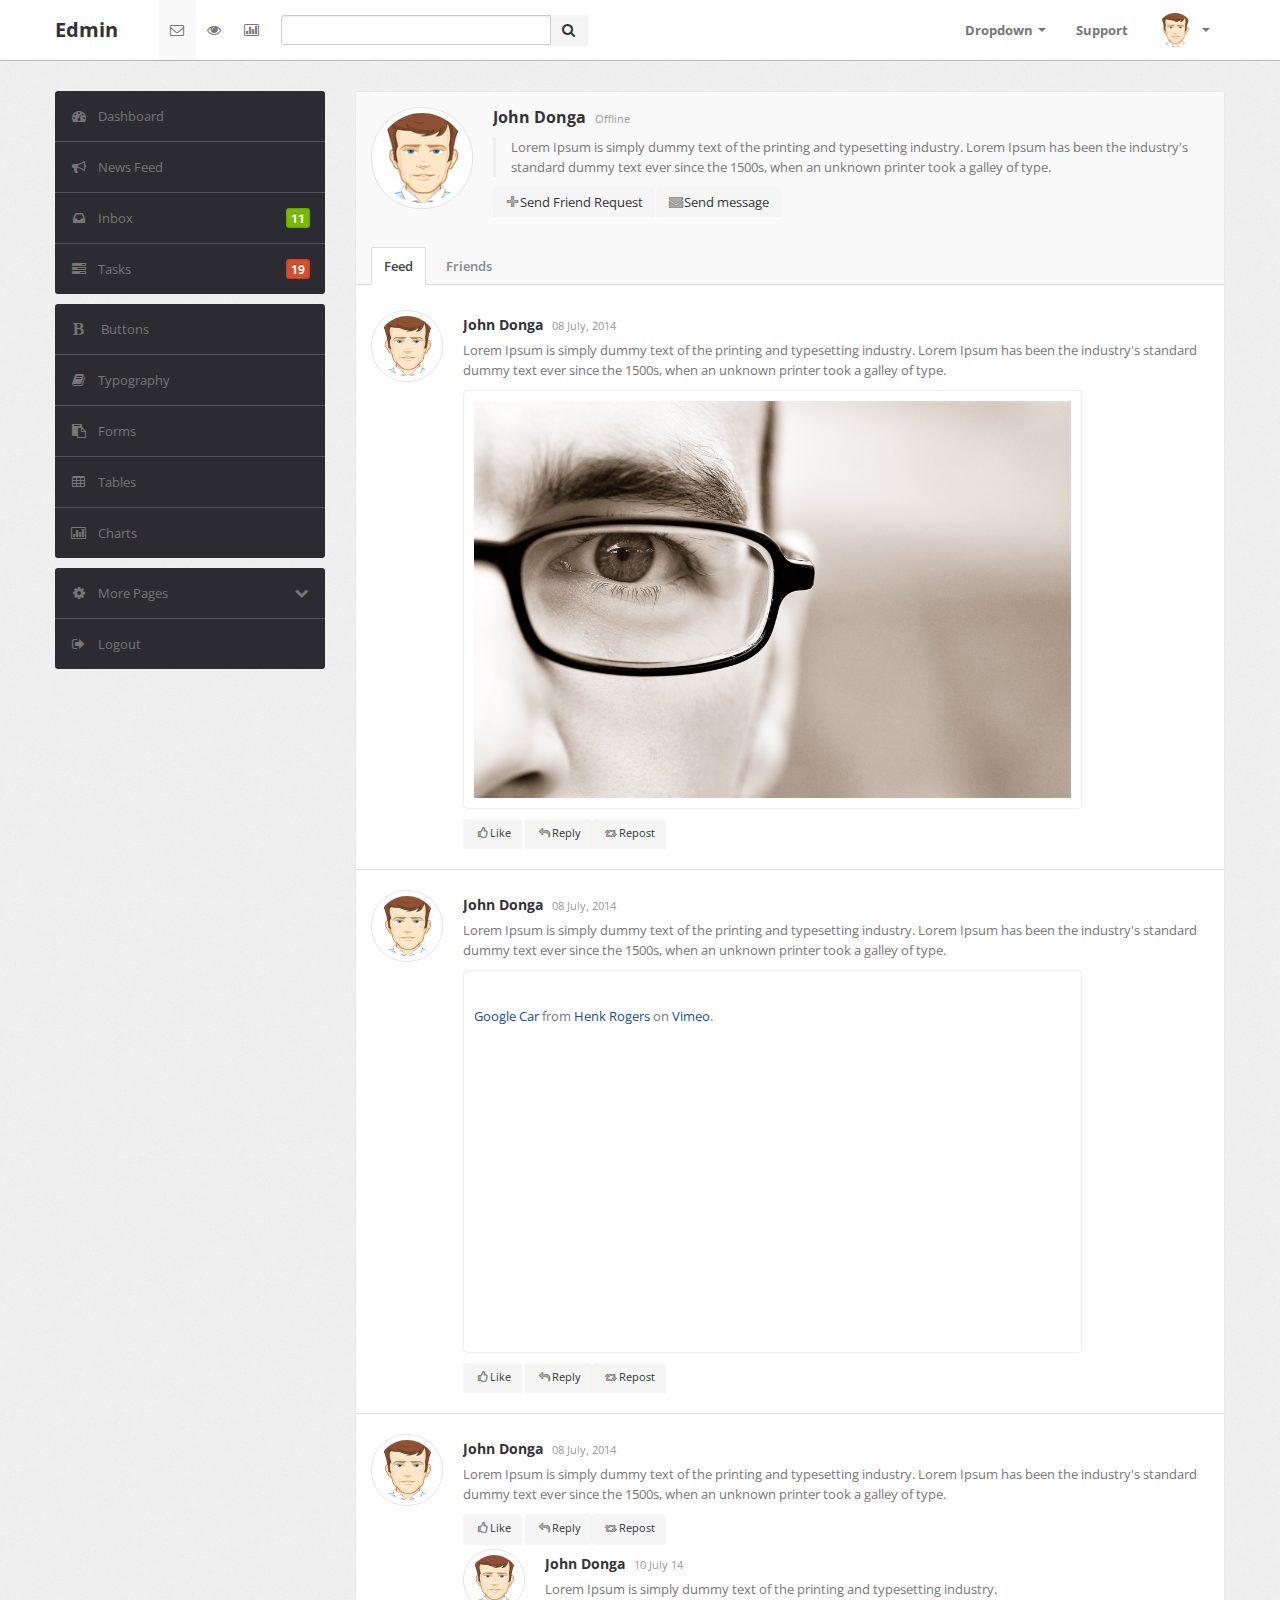
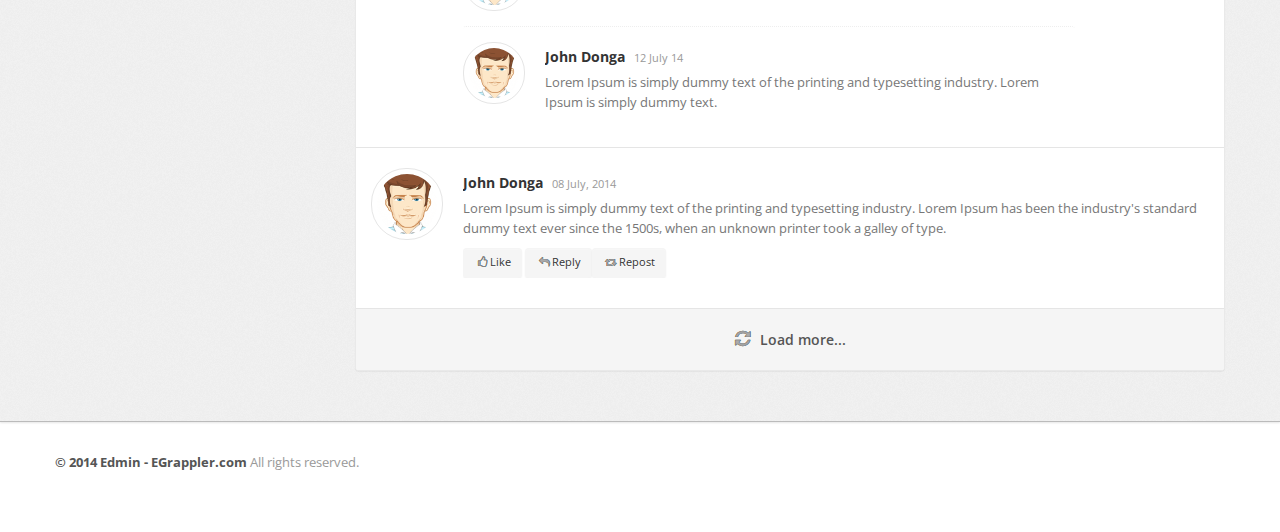
<file: other-user-profile.html>
﻿<!DOCTYPE html>
<html lang="en">
<head>
    <meta http-equiv="Content-Type" content="text/html; charset=utf-8" />
    <meta name="viewport" content="width=device-width, initial-scale=1.0">
    <title>Edmin</title>
    <link type="text/css" href="bootstrap/css/bootstrap.min.css" rel="stylesheet">
    <link type="text/css" href="bootstrap/css/bootstrap-responsive.min.css" rel="stylesheet">
    <link type="text/css" href="css/theme.css" rel="stylesheet">
    <link type="text/css" href="images/icons/css/font-awesome.css" rel="stylesheet">
    <link type="text/css" href='http://fonts.googleapis.com/css?family=Open+Sans:400italic,600italic,400,600'
        rel='stylesheet'>
</head>
<body>
    <div class="navbar navbar-fixed-top">
        <div class="navbar-inner">
            <div class="container">
                <a class="btn btn-navbar" data-toggle="collapse" data-target=".navbar-inverse-collapse">
                    <i class="icon-reorder shaded"></i></a><a class="brand" href="index.html">Edmin </a>
                <div class="nav-collapse collapse navbar-inverse-collapse">
                    <ul class="nav nav-icons">
                        <li class="active"><a href="#"><i class="icon-envelope"></i></a></li>
                        <li><a href="#"><i class="icon-eye-open"></i></a></li>
                        <li><a href="#"><i class="icon-bar-chart"></i></a></li>
                    </ul>
                    <form class="navbar-search pull-left input-append" action="#">
                    <input type="text" class="span3">
                    <button class="btn" type="button">
                        <i class="icon-search"></i>
                    </button>
                    </form>
                    <ul class="nav pull-right">
                        <li class="dropdown"><a href="#" class="dropdown-toggle" data-toggle="dropdown">Dropdown
                            <b class="caret"></b></a>
                            <ul class="dropdown-menu">
                                <li><a href="#">Item No. 1</a></li>
                                <li><a href="#">Don't Click</a></li>
                                <li class="divider"></li>
                                <li class="nav-header">Example Header</li>
                                <li><a href="#">A Separated link</a></li>
                            </ul>
                        </li>
                        <li><a href="#">Support </a></li>
                        <li class="nav-user dropdown"><a href="#" class="dropdown-toggle" data-toggle="dropdown">
                            <img src="images/user.png" class="nav-avatar" />
                            <b class="caret"></b></a>
                            <ul class="dropdown-menu">
                                <li><a href="#">Your Profile</a></li>
                                <li><a href="#">Edit Profile</a></li>
                                <li><a href="#">Account Settings</a></li>
                                <li class="divider"></li>
                                <li><a href="#">Logout</a></li>
                            </ul>
                        </li>
                    </ul>
                </div>
                <!-- /.nav-collapse -->
            </div>
        </div>
        <!-- /navbar-inner -->
    </div>
    <!-- /navbar -->
    <div class="wrapper">
        <div class="container">
            <div class="row">
                <div class="span3">
                    <div class="sidebar">
                        <ul class="widget widget-menu unstyled">
                            <li class="active"><a href="index.html"><i class="menu-icon icon-dashboard"></i>Dashboard
                            </a></li>
                            <li><a href="activity.html"><i class="menu-icon icon-bullhorn"></i>News Feed </a>
                            </li>
                            <li><a href="message.html"><i class="menu-icon icon-inbox"></i>Inbox <b class="label green pull-right">
                                11</b> </a></li>
                            <li><a href="task.html"><i class="menu-icon icon-tasks"></i>Tasks <b class="label orange pull-right">
                                19</b> </a></li>
                        </ul>
                        <!--/.widget-nav-->
                        <ul class="widget widget-menu unstyled">
                                <li><a href="ui-button-icon.html"><i class="menu-icon icon-bold"></i> Buttons </a></li>
                                <li><a href="ui-typography.html"><i class="menu-icon icon-book"></i>Typography </a></li>
                                <li><a href="form.html"><i class="menu-icon icon-paste"></i>Forms </a></li>
                                <li><a href="table.html"><i class="menu-icon icon-table"></i>Tables </a></li>
                                <li><a href="charts.html"><i class="menu-icon icon-bar-chart"></i>Charts </a></li>
                            </ul>
                        <!--/.widget-nav-->
                        <ul class="widget widget-menu unstyled">
                            <li><a class="collapsed" data-toggle="collapse" href="#togglePages"><i class="menu-icon icon-cog">
                            </i><i class="icon-chevron-down pull-right"></i><i class="icon-chevron-up pull-right">
                            </i>More Pages </a>
                                <ul id="togglePages" class="collapse unstyled">
                                    <li><a href="other-login.html"><i class="icon-inbox"></i>Login </a></li>
                                    <li><a href="other-user-profile.html"><i class="icon-inbox"></i>Profile </a></li>
                                    <li><a href="other-user-listing.html"><i class="icon-inbox"></i>All Users </a></li>
                                </ul>
                            </li>
                            <li><a href="#"><i class="menu-icon icon-signout"></i>Logout </a></li>
                        </ul>
                    </div>
                    <!--/.sidebar-->
                </div>
                <!--/.span3-->
                <div class="span9">
                    <div class="content">
                        <div class="module">
                            <div class="module-body">
                                <div class="profile-head media">
                                    <a href="#" class="media-avatar pull-left">
                                        <img src="images/user.png">
                                    </a>
                                    <div class="media-body">
                                        <h4>
                                            John Donga <small>Offline</small>
                                        </h4>
                                        <p class="profile-brief">
                                            Lorem Ipsum is simply dummy text of the printing and typesetting industry. Lorem
                                            Ipsum has been the industry's standard dummy text ever since the 1500s, when an
                                            unknown printer took a galley of type.
                                        </p>
                                        <div class="profile-details muted">
                                            <a href="#" class="btn"><i class="icon-plus shaded"></i>Send Friend Request </a>
                                            <a href="#" class="btn"><i class="icon-envelope-alt shaded"></i>Send message </a>
                                        </div>
                                    </div>
                                </div>
                                <ul class="profile-tab nav nav-tabs">
                                    <li class="active"><a href="#activity" data-toggle="tab">Feed</a></li>
                                    <li><a href="#friends" data-toggle="tab">Friends</a></li>
                                </ul>
                                <div class="profile-tab-content tab-content">
                                    <div class="tab-pane fade active in" id="activity">
                                        <div class="stream-list">
                                            <div class="media stream">
                                                <a href="#" class="media-avatar medium pull-left">
                                                    <img src="images/user.png">
                                                </a>
                                                <div class="media-body">
                                                    <div class="stream-headline">
                                                        <h5 class="stream-author">
                                                            John Donga <small>08 July, 2014</small>
                                                        </h5>
                                                        <div class="stream-text">
                                                            Lorem Ipsum is simply dummy text of the printing and typesetting industry. Lorem
                                                            Ipsum has been the industry's standard dummy text ever since the 1500s, when an
                                                            unknown printer took a galley of type.
                                                        </div>
                                                        <div class="stream-attachment photo">
                                                            <div class="responsive-photo">
                                                                <img src="images/img.jpg" alt="" />
                                                            </div>
                                                        </div>
                                                    </div>
                                                    <!--/.stream-headline-->
                                                    <div class="stream-options">
                                                        <a href="#" class="btn btn-small"><i class="icon-thumbs-up shaded"></i>Like </a>
                                                        <a href="#" class="btn btn-small"><i class="icon-reply shaded"></i>Reply </a><a href="#"
                                                            class="btn btn-small"><i class="icon-retweet shaded"></i>Repost </a>
                                                    </div>
                                                </div>
                                            </div>
                                            <!--/.media .stream-->
                                            <div class="media stream">
                                                <a href="#" class="media-avatar medium pull-left">
                                                    <img src="images/user.png">
                                                </a>
                                                <div class="media-body">
                                                    <div class="stream-headline">
                                                        <h5 class="stream-author">
                                                            John Donga <small>08 July, 2014</small>
                                                        </h5>
                                                        <div class="stream-text">
                                                            Lorem Ipsum is simply dummy text of the printing and typesetting industry. Lorem
                                                            Ipsum has been the industry's standard dummy text ever since the 1500s, when an
                                                            unknown printer took a galley of type.
                                                        </div>
                                                        <div class="stream-attachment video">
                                                            <div class="responsive-video">
                                                                <iframe src="//player.vimeo.com/video/20630217" width="560" height="315" frameborder="0"
                                                                    webkitallowfullscreen mozallowfullscreen allowfullscreen></iframe>
                                                                <p>
                                                                    <a href="http://vimeo.com/20630217">Google Car</a> from <a href="http://vimeo.com/user3524956">
                                                                        Henk Rogers</a> on <a href="https://vimeo.com">Vimeo</a>.</p>
                                                            </div>
                                                        </div>
                                                    </div>
                                                    <!--/.stream-headline-->
                                                    <div class="stream-options">
                                                        <a href="#" class="btn btn-small"><i class="icon-thumbs-up shaded"></i>Like </a>
                                                        <a href="#" class="btn btn-small"><i class="icon-reply shaded"></i>Reply </a><a href="#"
                                                            class="btn btn-small"><i class="icon-retweet shaded"></i>Repost </a>
                                                    </div>
                                                </div>
                                            </div>
                                            <!--/.media .stream-->
                                            <div class="media stream">
                                                <a href="#" class="media-avatar medium pull-left">
                                                    <img src="images/user.png">
                                                </a>
                                                <div class="media-body">
                                                    <div class="stream-headline">
                                                        <h5 class="stream-author">
                                                            John Donga <small>08 July, 2014</small>
                                                        </h5>
                                                        <div class="stream-text">
                                                            Lorem Ipsum is simply dummy text of the printing and typesetting industry. Lorem
                                                            Ipsum has been the industry's standard dummy text ever since the 1500s, when an
                                                            unknown printer took a galley of type.
                                                        </div>
                                                    </div>
                                                    <!--/.stream-headline-->
                                                    <div class="stream-options">
                                                        <a href="#" class="btn btn-small"><i class="icon-thumbs-up shaded"></i>Like </a>
                                                        <a href="#" class="btn btn-small"><i class="icon-reply shaded"></i>Reply </a><a href="#"
                                                            class="btn btn-small"><i class="icon-retweet shaded"></i>Repost </a>
                                                    </div>
                                                    <div class="stream-respond">
                                                        <div class="media stream">
                                                            <a href="#" class="media-avatar small pull-left">
                                                                <img src="images/user.png">
                                                            </a>
                                                            <div class="media-body">
                                                                <div class="stream-headline">
                                                                    <h5 class="stream-author">
                                                                        John Donga <small>10 July 14</small>
                                                                    </h5>
                                                                    <div class="stream-text">
                                                                        Lorem Ipsum is simply dummy text of the printing and typesetting industry.
                                                                    </div>
                                                                </div>
                                                                <!--/.stream-headline-->
                                                            </div>
                                                        </div>
                                                        <!--/.media .stream-->
                                                        <div class="media stream">
                                                            <a href="#" class="media-avatar small pull-left">
                                                                <img src="images/user.png">
                                                            </a>
                                                            <div class="media-body">
                                                                <div class="stream-headline">
                                                                    <h5 class="stream-author">
                                                                        John Donga <small>12 July 14</small>
                                                                    </h5>
                                                                    <div class="stream-text">
                                                                        Lorem Ipsum is simply dummy text of the printing and typesetting industry. Lorem
                                                                        Ipsum is simply dummy text.
                                                                    </div>
                                                                </div>
                                                                <!--/.stream-headline-->
                                                            </div>
                                                        </div>
                                                        <!--/.media .stream-->
                                                    </div>
                                                    <!--/.stream-respond-->
                                                </div>
                                            </div>
                                            <!--/.media .stream-->
                                            <div class="media stream">
                                                <a href="#" class="media-avatar medium pull-left">
                                                    <img src="images/user.png">
                                                </a>
                                                <div class="media-body">
                                                    <div class="stream-headline">
                                                        <h5 class="stream-author">
                                                            John Donga <small>08 July, 2014</small>
                                                        </h5>
                                                        <div class="stream-text">
                                                            Lorem Ipsum is simply dummy text of the printing and typesetting industry. Lorem
                                                            Ipsum has been the industry's standard dummy text ever since the 1500s, when an
                                                            unknown printer took a galley of type.
                                                        </div>
                                                    </div>
                                                    <!--/.stream-headline-->
                                                    <div class="stream-options">
                                                        <a href="#" class="btn btn-small"><i class="icon-thumbs-up shaded"></i>Like </a>
                                                        <a href="#" class="btn btn-small"><i class="icon-reply shaded"></i>Reply </a><a href="#"
                                                            class="btn btn-small"><i class="icon-retweet shaded"></i>Repost </a>
                                                    </div>
                                                </div>
                                            </div>
                                            <!--/.media .stream-->
                                            <div class="media stream load-more">
                                                <a href="#"><i class="icon-refresh shaded"></i>Load more... </a>
                                            </div>
                                        </div>
                                        <!--/.stream-list-->
                                    </div>
                                    <div class="tab-pane fade" id="friends">
                                        <div class="module-option clearfix">
                                            <form>
                                            <div class="input-append pull-left">
                                                <input type="text" class="span3" placeholder="Filter by name...">
                                                <button type="submit" class="btn">
                                                    <i class="icon-search"></i>
                                                </button>
                                            </div>
                                            </form>
                                            <div class="btn-group pull-right" data-toggle="buttons-radio">
                                                <button type="button" class="btn">
                                                    All</button>
                                                <button type="button" class="btn">
                                                    Male</button>
                                                <button type="button" class="btn">
                                                    Female</button>
                                            </div>
                                        </div>
                                        <div class="module-body">
                                            <div class="row-fluid">
                                                <div class="span6">
                                                    <div class="media user">
                                                        <a class="media-avatar pull-left" href="#">
                                                            <img src="images/user.png">
                                                        </a>
                                                        <div class="media-body">
                                                            <h3 class="media-title">
                                                                John Donga
                                                            </h3>
                                                            <p>
                                                                <small class="muted">Pakistan</small></p>
                                                            <div class="media-option btn-group shaded-icon">
                                                                <button class="btn btn-small">
                                                                    <i class="icon-envelope"></i>
                                                                </button>
                                                                <button class="btn btn-small">
                                                                    <i class="icon-share-alt"></i>
                                                                </button>
                                                            </div>
                                                        </div>
                                                    </div>
                                                </div>
                                                <div class="span6">
                                                    <div class="media user">
                                                        <a class="media-avatar pull-left" href="#">
                                                            <img src="images/user.png">
                                                        </a>
                                                        <div class="media-body">
                                                            <h3 class="media-title">
                                                                Donga John</h3>
                                                            <p>
                                                                <small class="muted">Pakistan</small></p>
                                                            <div class="media-option btn-group shaded-icon">
                                                                <button class="btn btn-small">
                                                                    <i class="icon-envelope"></i>
                                                                </button>
                                                                <button class="btn btn-small">
                                                                    <i class="icon-share-alt"></i>
                                                                </button>
                                                            </div>
                                                        </div>
                                                    </div>
                                                </div>
                                            </div>
                                            <!--/.row-fluid-->
                                            <br />
                                            <div class="row-fluid">
                                                <div class="span6">
                                                    <div class="media user">
                                                        <a class="media-avatar pull-left" href="#">
                                                            <img src="images/user.png">
                                                        </a>
                                                        <div class="media-body">
                                                            <h3 class="media-title">
                                                                John Donga</h3>
                                                            <p>
                                                                <small class="muted">Pakistan</small></p>
                                                            <div class="media-option btn-group shaded-icon">
                                                                <button class="btn btn-small">
                                                                    <i class="icon-envelope"></i>
                                                                </button>
                                                                <button class="btn btn-small">
                                                                    <i class="icon-share-alt"></i>
                                                                </button>
                                                            </div>
                                                        </div>
                                                    </div>
                                                </div>
                                                <div class="span6">
                                                    <div class="media user">
                                                        <a class="media-avatar pull-left" href="#">
                                                            <img src="images/user.png">
                                                        </a>
                                                        <div class="media-body">
                                                            <h3 class="media-title">
                                                                Donga John</h3>
                                                            <p>
                                                                <small class="muted">Pakistan</small></p>
                                                            <div class="media-option btn-group shaded-icon">
                                                                <button class="btn btn-small">
                                                                    <i class="icon-envelope"></i>
                                                                </button>
                                                                <button class="btn btn-small">
                                                                    <i class="icon-share-alt"></i>
                                                                </button>
                                                            </div>
                                                        </div>
                                                    </div>
                                                </div>
                                            </div>
                                            <!--/.row-fluid-->
                                            <br />
                                            <div class="row-fluid">
                                                <div class="span6">
                                                    <div class="media user">
                                                        <a class="media-avatar pull-left" href="#">
                                                            <img src="images/user.png">
                                                        </a>
                                                        <div class="media-body">
                                                            <h3 class="media-title">
                                                                John Donga</h3>
                                                            <p>
                                                                <small class="muted">Pakistan</small></p>
                                                            <div class="media-option btn-group shaded-icon">
                                                                <button class="btn btn-small">
                                                                    <i class="icon-envelope"></i>
                                                                </button>
                                                                <button class="btn btn-small">
                                                                    <i class="icon-share-alt"></i>
                                                                </button>
                                                            </div>
                                                        </div>
                                                    </div>
                                                </div>
                                                <div class="span6">
                                                    <div class="media user">
                                                        <a class="media-avatar pull-left" href="#">
                                                            <img src="images/user.png">
                                                        </a>
                                                        <div class="media-body">
                                                            <h3 class="media-title">
                                                                Donga John</h3>
                                                            <p>
                                                                <small class="muted">Pakistan</small></p>
                                                            <div class="media-option btn-group shaded-icon">
                                                                <button class="btn btn-small">
                                                                    <i class="icon-envelope"></i>
                                                                </button>
                                                                <button class="btn btn-small">
                                                                    <i class="icon-share-alt"></i>
                                                                </button>
                                                            </div>
                                                        </div>
                                                    </div>
                                                </div>
                                            </div>
                                            <!--/.row-fluid-->
                                            <br />
                                            <div class="row-fluid">
                                                <div class="span6">
                                                    <div class="media user">
                                                        <a class="media-avatar pull-left" href="#">
                                                            <img src="images/user.png">
                                                        </a>
                                                        <div class="media-body">
                                                            <h3 class="media-title">
                                                                John Donga</h3>
                                                            <p>
                                                                <small class="muted">Pakistan</small></p>
                                                            <div class="media-option btn-group shaded-icon">
                                                                <button class="btn btn-small">
                                                                    <i class="icon-envelope"></i>
                                                                </button>
                                                                <button class="btn btn-small">
                                                                    <i class="icon-share-alt"></i>
                                                                </button>
                                                            </div>
                                                        </div>
                                                    </div>
                                                </div>
                                                <div class="span6">
                                                    <div class="media user">
                                                        <a class="media-avatar pull-left" href="#">
                                                            <img src="images/user.png">
                                                        </a>
                                                        <div class="media-body">
                                                            <h3 class="media-title">
                                                                Donga John</h3>
                                                            <p>
                                                                <small class="muted">Pakistan</small></p>
                                                            <div class="media-option btn-group shaded-icon">
                                                                <button class="btn btn-small">
                                                                    <i class="icon-envelope"></i>
                                                                </button>
                                                                <button class="btn btn-small">
                                                                    <i class="icon-share-alt"></i>
                                                                </button>
                                                            </div>
                                                        </div>
                                                    </div>
                                                </div>
                                            </div>
                                            <!--/.row-fluid-->
                                            <br />
                                            <div class="pagination pagination-centered">
                                                <ul>
                                                    <li><a href="#"><i class="icon-double-angle-left"></i></a></li>
                                                    <li><a href="#">1</a></li>
                                                    <li><a href="#">2</a></li>
                                                    <li><a href="#">3</a></li>
                                                    <li><a href="#">4</a></li>
                                                    <li><a href="#"><i class="icon-double-angle-right"></i></a></li>
                                                </ul>
                                            </div>
                                        </div>
                                    </div>
                                </div>
                            </div>
                            <!--/.module-body-->
                        </div>
                        <!--/.module-->
                    </div>
                    <!--/.content-->
                </div>
                <!--/.span9-->
            </div>
        </div>
        <!--/.container-->
    </div>
    <!--/.wrapper-->
    <div class="footer">
        <div class="container">
            <b class="copyright">&copy; 2014 Edmin - EGrappler.com </b>All rights reserved.
        </div>
    </div>
    <script src="scripts/jquery-1.9.1.min.js" type="text/javascript"></script>
    <script src="scripts/jquery-ui-1.10.1.custom.min.js" type="text/javascript"></script>
    <script src="bootstrap/js/bootstrap.min.js" type="text/javascript"></script>
    <script src="scripts/datatables/jquery.dataTables.js" type="text/javascript"></script>
</body>
</file>
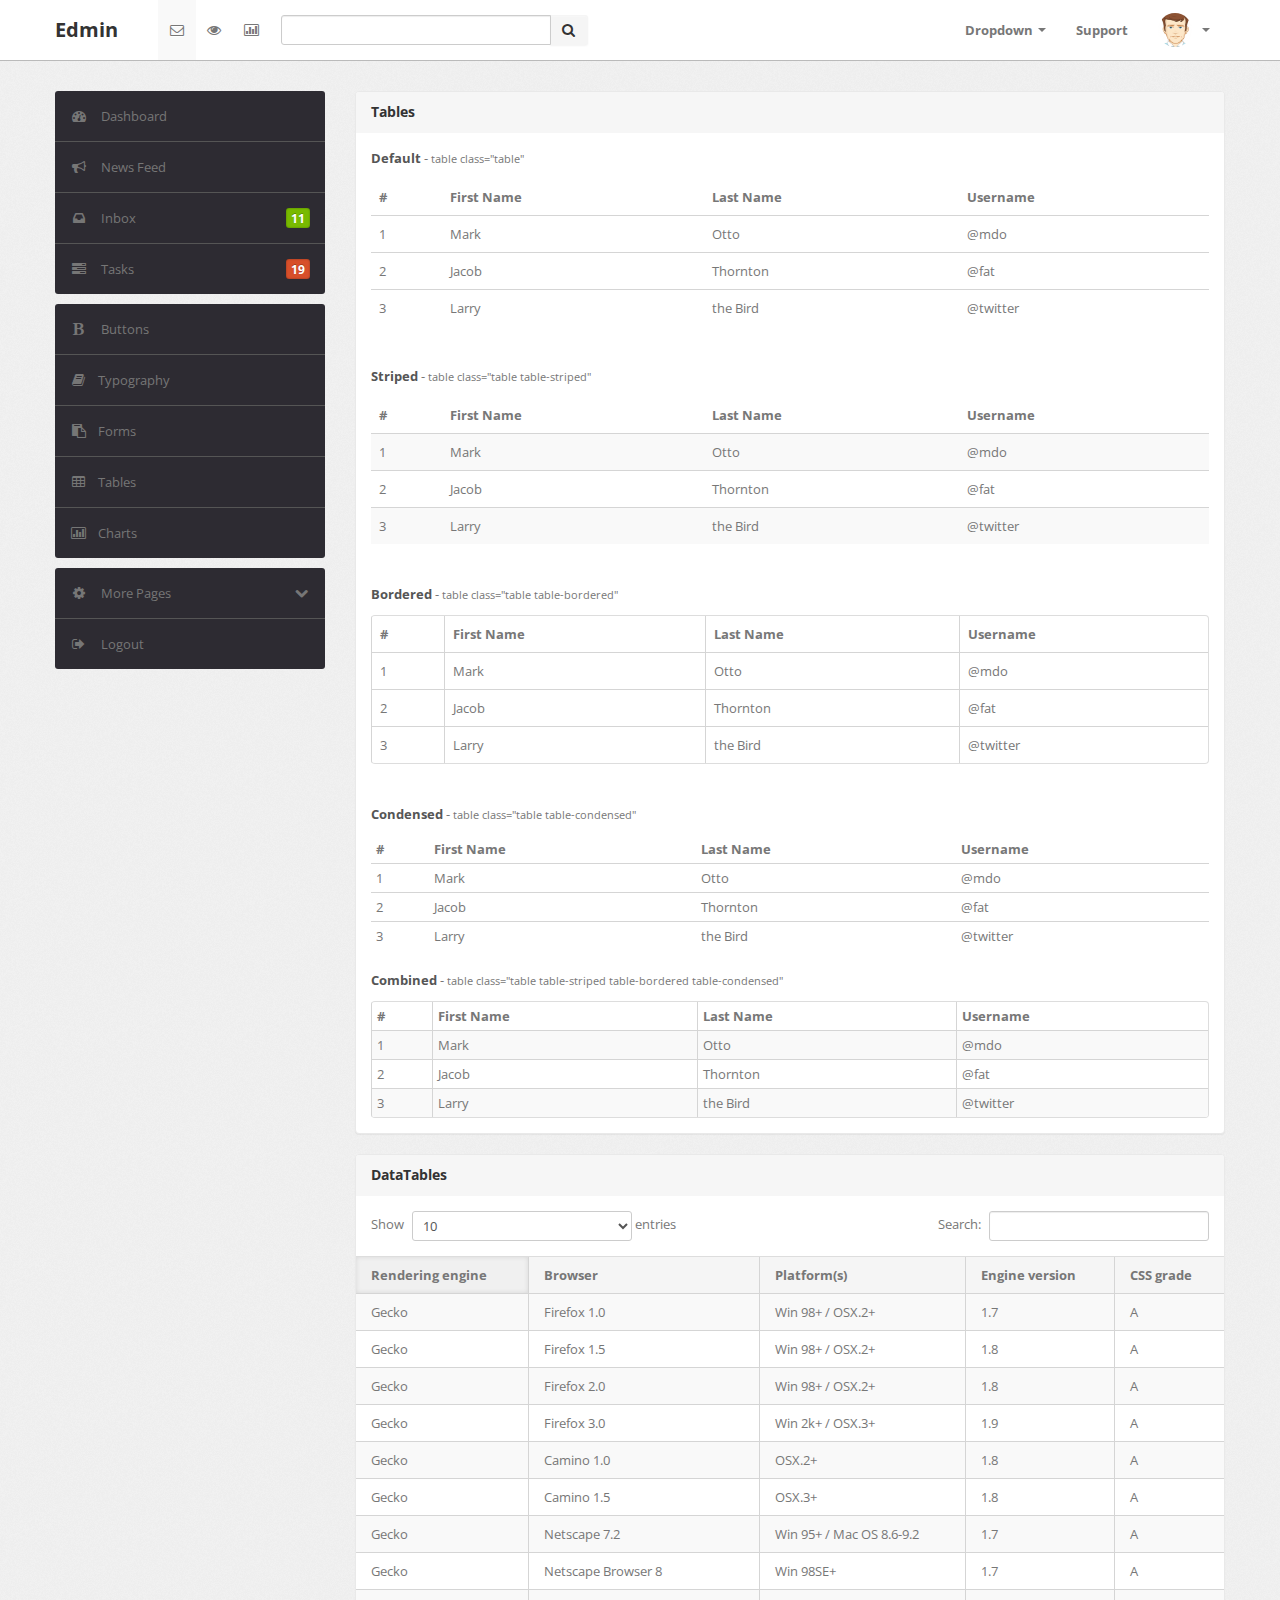
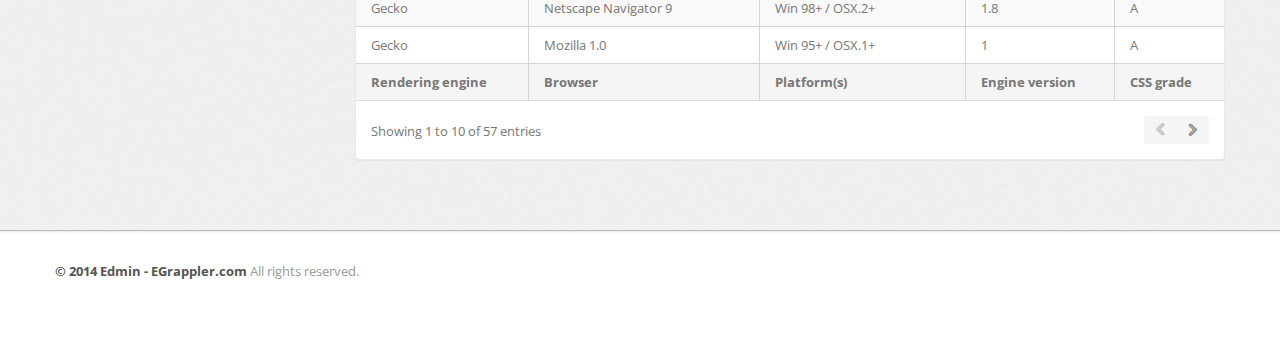
<file: table.html>
﻿<!DOCTYPE html>
<html lang="en">
<head>
	<meta http-equiv="Content-Type" content="text/html; charset=utf-8" />
	<meta name="viewport" content="width=device-width, initial-scale=1.0">
	<title>Edmin</title>
	<link type="text/css" href="bootstrap/css/bootstrap.min.css" rel="stylesheet">
	<link type="text/css" href="bootstrap/css/bootstrap-responsive.min.css" rel="stylesheet">
	<link type="text/css" href="css/theme.css" rel="stylesheet">
	<link type="text/css" href="images/icons/css/font-awesome.css" rel="stylesheet">
	<link type="text/css" href='http://fonts.googleapis.com/css?family=Open+Sans:400italic,600italic,400,600' rel='stylesheet'>
</head>
<body>

	<div class="navbar navbar-fixed-top">
		<div class="navbar-inner">
			<div class="container">
				<a class="btn btn-navbar" data-toggle="collapse" data-target=".navbar-inverse-collapse">
					<i class="icon-reorder shaded"></i>
				</a>

			  	<a class="brand" href="index.html">
			  		Edmin
			  	</a>

				<div class="nav-collapse collapse navbar-inverse-collapse">
					<ul class="nav nav-icons">
						<li class="active"><a href="#">
							<i class="icon-envelope"></i>
						</a></li>
						<li><a href="#">
							<i class="icon-eye-open"></i>
						</a></li>
						<li><a href="#">
							<i class="icon-bar-chart"></i>
						</a></li>
					</ul>

					<form class="navbar-search pull-left input-append" action="#">
						<input type="text" class="span3">
						<button class="btn" type="button">
							<i class="icon-search"></i>
						</button>
					</form>
				
					<ul class="nav pull-right">
						<li class="dropdown">
							<a href="#" class="dropdown-toggle" data-toggle="dropdown">Dropdown <b class="caret"></b></a>
							<ul class="dropdown-menu">
								<li><a href="#">Item No. 1</a></li>
								
								<li><a href="#">Don't Click</a></li>
								<li class="divider"></li>
								<li class="nav-header">Example Header</li>
								<li><a href="#">A Separated link</a></li>
															</ul>
						</li>
						
						<li><a href="#">
							Support
						</a></li>
						<li class="nav-user dropdown">
							<a href="#" class="dropdown-toggle" data-toggle="dropdown">
								<img src="images/user.png" class="nav-avatar" />
								<b class="caret"></b>
							</a>
							<ul class="dropdown-menu">
								<li><a href="#">Your Profile</a></li>
								<li><a href="#">Edit Profile</a></li>
								<li><a href="#">Account Settings</a></li>
								<li class="divider"></li>
								<li><a href="#">Logout</a></li>
							</ul>
						</li>
					</ul>
				</div><!-- /.nav-collapse -->
			</div>
		</div><!-- /navbar-inner -->
	</div><!-- /navbar -->



	<div class="wrapper">
		<div class="container">
			<div class="row">
				<div class="span3">
					<div class="sidebar">

						<ul class="widget widget-menu unstyled">
							<li class="active">
								<a href="index.html">
									<i class="menu-icon icon-dashboard"></i>
									Dashboard
								</a>
							</li>
							<li>
								<a href="activity.html">
									<i class="menu-icon icon-bullhorn"></i>
									News Feed
								</a>
							</li>
							<li>
								<a href="message.html">
									<i class="menu-icon icon-inbox"></i>
									Inbox
									<b class="label green pull-right">11</b>
								</a>
							</li>
							
							<li>
								<a href="task.html">
									<i class="menu-icon icon-tasks"></i>
									Tasks
									<b class="label orange pull-right">19</b>
								</a>
							</li>
						</ul><!--/.widget-nav-->

						<ul class="widget widget-menu unstyled">
                                <li><a href="ui-button-icon.html"><i class="menu-icon icon-bold"></i> Buttons </a></li>
                                <li><a href="ui-typography.html"><i class="menu-icon icon-book"></i>Typography </a></li>
                                <li><a href="form.html"><i class="menu-icon icon-paste"></i>Forms </a></li>
                                <li><a href="table.html"><i class="menu-icon icon-table"></i>Tables </a></li>
                                <li><a href="charts.html"><i class="menu-icon icon-bar-chart"></i>Charts </a></li>
                            </ul><!--/.widget-nav-->

						<ul class="widget widget-menu unstyled">
							<li>
								<a class="collapsed" data-toggle="collapse" href="#togglePages">
									<i class="menu-icon icon-cog"></i>
									<i class="icon-chevron-down pull-right"></i><i class="icon-chevron-up pull-right"></i>
									More Pages
								</a>
								<ul id="togglePages" class="collapse unstyled">
									<li>
										<a href="other-login.html">
											<i class="icon-inbox"></i>
											Login
										</a>
									</li>
									<li>
										<a href="other-user-profile.html">
											<i class="icon-inbox"></i>
											Profile
										</a>
									</li>
									<li>
										<a href="other-user-listing.html">
											<i class="icon-inbox"></i>
											All Users
										</a>
									</li>
								</ul>
							</li>
							
							<li>
								<a href="#">
									<i class="menu-icon icon-signout"></i>
									Logout
								</a>
							</li>
						</ul>

					</div><!--/.sidebar-->
				</div><!--/.span3-->


				<div class="span9">
					<div class="content">

						<div class="module">
							<div class="module-head">
								<h3>Tables</h3>
							</div>
							<div class="module-body">
								<p>
									<strong>Default</strong>
									-
									<small>table class="table"</small>
								</p>
								<table class="table">
								  <thead>
									<tr>
									  <th>#</th>
									  <th>First Name</th>
									  <th>Last Name</th>
									  <th>Username</th>
									</tr>
								  </thead>
								  <tbody>
									<tr>
									  <td>1</td>
									  <td>Mark</td>
									  <td>Otto</td>
									  <td>@mdo</td>
									</tr>
									<tr>
									  <td>2</td>
									  <td>Jacob</td>
									  <td>Thornton</td>
									  <td>@fat</td>
									</tr>
									<tr>
									  <td>3</td>
									  <td>Larry</td>
									  <td>the Bird</td>
									  <td>@twitter</td>
									</tr>
								  </tbody>
								</table>

								<br />
								<!-- <hr /> -->
								<br />

								<p>
									<strong>Striped</strong>
									-
									<small>table class="table table-striped"</small>
								</p>
								<table class="table table-striped">
								  <thead>
									<tr>
									  <th>#</th>
									  <th>First Name</th>
									  <th>Last Name</th>
									  <th>Username</th>
									</tr>
								  </thead>
								  <tbody>
									<tr>
									  <td>1</td>
									  <td>Mark</td>
									  <td>Otto</td>
									  <td>@mdo</td>
									</tr>
									<tr>
									  <td>2</td>
									  <td>Jacob</td>
									  <td>Thornton</td>
									  <td>@fat</td>
									</tr>
									<tr>
									  <td>3</td>
									  <td>Larry</td>
									  <td>the Bird</td>
									  <td>@twitter</td>
									</tr>
								  </tbody>
								</table>

								<br />
								<!-- <hr /> -->
								<br />

								<p>
									<strong>Bordered</strong>
									-
									<small>table class="table table-bordered"</small>
								</p>
								<table class="table table-bordered">
								  <thead>
									<tr>
									  <th>#</th>
									  <th>First Name</th>
									  <th>Last Name</th>
									  <th>Username</th>
									</tr>
								  </thead>
								  <tbody>
									<tr>
									  <td>1</td>
									  <td>Mark</td>
									  <td>Otto</td>
									  <td>@mdo</td>
									</tr>
									<tr>
									  <td>2</td>
									  <td>Jacob</td>
									  <td>Thornton</td>
									  <td>@fat</td>
									</tr>
									<tr>
									  <td>3</td>
									  <td>Larry</td>
									  <td>the Bird</td>
									  <td>@twitter</td>
									</tr>
								  </tbody>
								</table>

								<br />
								<!-- <hr /> -->
								<br />

								<p>
									<strong>Condensed</strong>
									-
									<small>table class="table table-condensed"</small>
								</p>
								<table class="table table-condensed">
								  <thead>
									<tr>
									  <th>#</th>
									  <th>First Name</th>
									  <th>Last Name</th>
									  <th>Username</th>
									</tr>
								  </thead>
								  <tbody>
									<tr>
									  <td>1</td>
									  <td>Mark</td>
									  <td>Otto</td>
									  <td>@mdo</td>
									</tr>
									<tr>
									  <td>2</td>
									  <td>Jacob</td>
									  <td>Thornton</td>
									  <td>@fat</td>
									</tr>
									<tr>
									  <td>3</td>
									  <td>Larry</td>
									  <td>the Bird</td>
									  <td>@twitter</td>
									</tr>
								  </tbody>
								</table>

								<br>

								<p>
									<strong>Combined</strong>
									-
									<small>table class="table table-striped table-bordered table-condensed"</small>
								</p>
								<table class="table table-striped table-bordered table-condensed">
								  <thead>
									<tr>
									  <th>#</th>
									  <th>First Name</th>
									  <th>Last Name</th>
									  <th>Username</th>
									</tr>
								  </thead>
								  <tbody>
									<tr>
									  <td>1</td>
									  <td>Mark</td>
									  <td>Otto</td>
									  <td>@mdo</td>
									</tr>
									<tr>
									  <td>2</td>
									  <td>Jacob</td>
									  <td>Thornton</td>
									  <td>@fat</td>
									</tr>
									<tr>
									  <td>3</td>
									  <td>Larry</td>
									  <td>the Bird</td>
									  <td>@twitter</td>
									</tr>
								  </tbody>
								</table>
							</div>
						</div>

						<div class="module">
							<div class="module-head">
								<h3>DataTables</h3>
							</div>
							<div class="module-body table">
								<table cellpadding="0" cellspacing="0" border="0" class="datatable-1 table table-bordered table-striped	 display" width="100%">
									<thead>
										<tr>
											<th>Rendering engine</th>
											<th>Browser</th>
											<th>Platform(s)</th>
											<th>Engine version</th>
											<th>CSS grade</th>
										</tr>
									</thead>
									<tbody>
										<tr class="odd gradeX">
											<td>Trident</td>
											<td>Internet
												 Explorer 4.0</td>
											<td>Win 95+</td>
											<td class="center"> 4</td>
											<td class="center">X</td>
										</tr>
										<tr class="even gradeC">
											<td>Trident</td>
											<td>Internet
												 Explorer 5.0</td>
											<td>Win 95+</td>
											<td class="center">5</td>
											<td class="center">C</td>
										</tr>
										<tr class="odd gradeA">
											<td>Trident</td>
											<td>Internet
												 Explorer 5.5</td>
											<td>Win 95+</td>
											<td class="center">5.5</td>
											<td class="center">A</td>
										</tr>
										<tr class="even gradeA">
											<td>Trident</td>
											<td>Internet
												 Explorer 6</td>
											<td>Win 98+</td>
											<td class="center">6</td>
											<td class="center">A</td>
										</tr>
										<tr class="odd gradeA">
											<td>Trident</td>
											<td>Internet Explorer 7</td>
											<td>Win XP SP2+</td>
											<td class="center">7</td>
											<td class="center">A</td>
										</tr>
										<tr class="even gradeA">
											<td>Trident</td>
											<td>AOL browser (AOL desktop)</td>
											<td>Win XP</td>
											<td class="center">6</td>
											<td class="center">A</td>
										</tr>
										<tr class="gradeA">
											<td>Gecko</td>
											<td>Firefox 1.0</td>
											<td>Win 98+ / OSX.2+</td>
											<td class="center">1.7</td>
											<td class="center">A</td>
										</tr>
										<tr class="gradeA">
											<td>Gecko</td>
											<td>Firefox 1.5</td>
											<td>Win 98+ / OSX.2+</td>
											<td class="center">1.8</td>
											<td class="center">A</td>
										</tr>
										<tr class="gradeA">
											<td>Gecko</td>
											<td>Firefox 2.0</td>
											<td>Win 98+ / OSX.2+</td>
											<td class="center">1.8</td>
											<td class="center">A</td>
										</tr>
										<tr class="gradeA">
											<td>Gecko</td>
											<td>Firefox 3.0</td>
											<td>Win 2k+ / OSX.3+</td>
											<td class="center">1.9</td>
											<td class="center">A</td>
										</tr>
										<tr class="gradeA">
											<td>Gecko</td>
											<td>Camino 1.0</td>
											<td>OSX.2+</td>
											<td class="center">1.8</td>
											<td class="center">A</td>
										</tr>
										<tr class="gradeA">
											<td>Gecko</td>
											<td>Camino 1.5</td>
											<td>OSX.3+</td>
											<td class="center">1.8</td>
											<td class="center">A</td>
										</tr>
										<tr class="gradeA">
											<td>Gecko</td>
											<td>Netscape 7.2</td>
											<td>Win 95+ / Mac OS 8.6-9.2</td>
											<td class="center">1.7</td>
											<td class="center">A</td>
										</tr>
										<tr class="gradeA">
											<td>Gecko</td>
											<td>Netscape Browser 8</td>
											<td>Win 98SE+</td>
											<td class="center">1.7</td>
											<td class="center">A</td>
										</tr>
										<tr class="gradeA">
											<td>Gecko</td>
											<td>Netscape Navigator 9</td>
											<td>Win 98+ / OSX.2+</td>
											<td class="center">1.8</td>
											<td class="center">A</td>
										</tr>
										<tr class="gradeA">
											<td>Gecko</td>
											<td>Mozilla 1.0</td>
											<td>Win 95+ / OSX.1+</td>
											<td class="center">1</td>
											<td class="center">A</td>
										</tr>
										<tr class="gradeA">
											<td>Gecko</td>
											<td>Mozilla 1.1</td>
											<td>Win 95+ / OSX.1+</td>
											<td class="center">1.1</td>
											<td class="center">A</td>
										</tr>
										<tr class="gradeA">
											<td>Gecko</td>
											<td>Mozilla 1.2</td>
											<td>Win 95+ / OSX.1+</td>
											<td class="center">1.2</td>
											<td class="center">A</td>
										</tr>
										<tr class="gradeA">
											<td>Gecko</td>
											<td>Mozilla 1.3</td>
											<td>Win 95+ / OSX.1+</td>
											<td class="center">1.3</td>
											<td class="center">A</td>
										</tr>
										<tr class="gradeA">
											<td>Gecko</td>
											<td>Mozilla 1.4</td>
											<td>Win 95+ / OSX.1+</td>
											<td class="center">1.4</td>
											<td class="center">A</td>
										</tr>
										<tr class="gradeA">
											<td>Gecko</td>
											<td>Mozilla 1.5</td>
											<td>Win 95+ / OSX.1+</td>
											<td class="center">1.5</td>
											<td class="center">A</td>
										</tr>
										<tr class="gradeA">
											<td>Gecko</td>
											<td>Mozilla 1.6</td>
											<td>Win 95+ / OSX.1+</td>
											<td class="center">1.6</td>
											<td class="center">A</td>
										</tr>
										<tr class="gradeA">
											<td>Gecko</td>
											<td>Mozilla 1.7</td>
											<td>Win 98+ / OSX.1+</td>
											<td class="center">1.7</td>
											<td class="center">A</td>
										</tr>
										<tr class="gradeA">
											<td>Gecko</td>
											<td>Mozilla 1.8</td>
											<td>Win 98+ / OSX.1+</td>
											<td class="center">1.8</td>
											<td class="center">A</td>
										</tr>
										<tr class="gradeA">
											<td>Gecko</td>
											<td>Seamonkey 1.1</td>
											<td>Win 98+ / OSX.2+</td>
											<td class="center">1.8</td>
											<td class="center">A</td>
										</tr>
										<tr class="gradeA">
											<td>Gecko</td>
											<td>Epiphany 2.20</td>
											<td>Gnome</td>
											<td class="center">1.8</td>
											<td class="center">A</td>
										</tr>
										<tr class="gradeA">
											<td>Webkit</td>
											<td>Safari 1.2</td>
											<td>OSX.3</td>
											<td class="center">125.5</td>
											<td class="center">A</td>
										</tr>
										<tr class="gradeA">
											<td>Webkit</td>
											<td>Safari 1.3</td>
											<td>OSX.3</td>
											<td class="center">312.8</td>
											<td class="center">A</td>
										</tr>
										<tr class="gradeA">
											<td>Webkit</td>
											<td>Safari 2.0</td>
											<td>OSX.4+</td>
											<td class="center">419.3</td>
											<td class="center">A</td>
										</tr>
										<tr class="gradeA">
											<td>Webkit</td>
											<td>Safari 3.0</td>
											<td>OSX.4+</td>
											<td class="center">522.1</td>
											<td class="center">A</td>
										</tr>
										<tr class="gradeA">
											<td>Webkit</td>
											<td>OmniWeb 5.5</td>
											<td>OSX.4+</td>
											<td class="center">420</td>
											<td class="center">A</td>
										</tr>
										<tr class="gradeA">
											<td>Webkit</td>
											<td>iPod Touch / iPhone</td>
											<td>iPod</td>
											<td class="center">420.1</td>
											<td class="center">A</td>
										</tr>
										<tr class="gradeA">
											<td>Webkit</td>
											<td>S60</td>
											<td>S60</td>
											<td class="center">413</td>
											<td class="center">A</td>
										</tr>
										<tr class="gradeA">
											<td>Presto</td>
											<td>Opera 7.0</td>
											<td>Win 95+ / OSX.1+</td>
											<td class="center">-</td>
											<td class="center">A</td>
										</tr>
										<tr class="gradeA">
											<td>Presto</td>
											<td>Opera 7.5</td>
											<td>Win 95+ / OSX.2+</td>
											<td class="center">-</td>
											<td class="center">A</td>
										</tr>
										<tr class="gradeA">
											<td>Presto</td>
											<td>Opera 8.0</td>
											<td>Win 95+ / OSX.2+</td>
											<td class="center">-</td>
											<td class="center">A</td>
										</tr>
										<tr class="gradeA">
											<td>Presto</td>
											<td>Opera 8.5</td>
											<td>Win 95+ / OSX.2+</td>
											<td class="center">-</td>
											<td class="center">A</td>
										</tr>
										<tr class="gradeA">
											<td>Presto</td>
											<td>Opera 9.0</td>
											<td>Win 95+ / OSX.3+</td>
											<td class="center">-</td>
											<td class="center">A</td>
										</tr>
										<tr class="gradeA">
											<td>Presto</td>
											<td>Opera 9.2</td>
											<td>Win 88+ / OSX.3+</td>
											<td class="center">-</td>
											<td class="center">A</td>
										</tr>
										<tr class="gradeA">
											<td>Presto</td>
											<td>Opera 9.5</td>
											<td>Win 88+ / OSX.3+</td>
											<td class="center">-</td>
											<td class="center">A</td>
										</tr>
										<tr class="gradeA">
											<td>Presto</td>
											<td>Opera for Wii</td>
											<td>Wii</td>
											<td class="center">-</td>
											<td class="center">A</td>
										</tr>
										<tr class="gradeA">
											<td>Presto</td>
											<td>Nokia N800</td>
											<td>N800</td>
											<td class="center">-</td>
											<td class="center">A</td>
										</tr>
										<tr class="gradeA">
											<td>Presto</td>
											<td>Nintendo DS browser</td>
											<td>Nintendo DS</td>
											<td class="center">8.5</td>
											<td class="center">C/A<sup>1</sup></td>
										</tr>
										<tr class="gradeC">
											<td>KHTML</td>
											<td>Konqureror 3.1</td>
											<td>KDE 3.1</td>
											<td class="center">3.1</td>
											<td class="center">C</td>
										</tr>
										<tr class="gradeA">
											<td>KHTML</td>
											<td>Konqureror 3.3</td>
											<td>KDE 3.3</td>
											<td class="center">3.3</td>
											<td class="center">A</td>
										</tr>
										<tr class="gradeA">
											<td>KHTML</td>
											<td>Konqureror 3.5</td>
											<td>KDE 3.5</td>
											<td class="center">3.5</td>
											<td class="center">A</td>
										</tr>
										<tr class="gradeX">
											<td>Tasman</td>
											<td>Internet Explorer 4.5</td>
											<td>Mac OS 8-9</td>
											<td class="center">-</td>
											<td class="center">X</td>
										</tr>
										<tr class="gradeC">
											<td>Tasman</td>
											<td>Internet Explorer 5.1</td>
											<td>Mac OS 7.6-9</td>
											<td class="center">1</td>
											<td class="center">C</td>
										</tr>
										<tr class="gradeC">
											<td>Tasman</td>
											<td>Internet Explorer 5.2</td>
											<td>Mac OS 8-X</td>
											<td class="center">1</td>
											<td class="center">C</td>
										</tr>
										<tr class="gradeA">
											<td>Misc</td>
											<td>NetFront 3.1</td>
											<td>Embedded devices</td>
											<td class="center">-</td>
											<td class="center">C</td>
										</tr>
										<tr class="gradeA">
											<td>Misc</td>
											<td>NetFront 3.4</td>
											<td>Embedded devices</td>
											<td class="center">-</td>
											<td class="center">A</td>
										</tr>
										<tr class="gradeX">
											<td>Misc</td>
											<td>Dillo 0.8</td>
											<td>Embedded devices</td>
											<td class="center">-</td>
											<td class="center">X</td>
										</tr>
										<tr class="gradeX">
											<td>Misc</td>
											<td>Links</td>
											<td>Text only</td>
											<td class="center">-</td>
											<td class="center">X</td>
										</tr>
										<tr class="gradeX">
											<td>Misc</td>
											<td>Lynx</td>
											<td>Text only</td>
											<td class="center">-</td>
											<td class="center">X</td>
										</tr>
										<tr class="gradeC">
											<td>Misc</td>
											<td>IE Mobile</td>
											<td>Windows Mobile 6</td>
											<td class="center">-</td>
											<td class="center">C</td>
										</tr>
										<tr class="gradeC">
											<td>Misc</td>
											<td>PSP browser</td>
											<td>PSP</td>
											<td class="center">-</td>
											<td class="center">C</td>
										</tr>
										<tr class="gradeU">
											<td>Other browsers</td>
											<td>All others</td>
											<td>-</td>
											<td class="center">-</td>
											<td class="center">U</td>
										</tr>
									</tbody>
									<tfoot>
										<tr>
											<th>Rendering engine</th>
											<th>Browser</th>
											<th>Platform(s)</th>
											<th>Engine version</th>
											<th>CSS grade</th>
										</tr>
									</tfoot>
								</table>
							</div>
						</div><!--/.module-->

					<br />
						
					</div><!--/.content-->
				</div><!--/.span9-->
			</div>
		</div><!--/.container-->
	</div><!--/.wrapper-->

	<div class="footer">
		<div class="container">
			 

			<b class="copyright">&copy; 2014 Edmin - EGrappler.com </b> All rights reserved.
		</div>
	</div>

	<script src="scripts/jquery-1.9.1.min.js"></script>
	<script src="scripts/jquery-ui-1.10.1.custom.min.js"></script>
	<script src="bootstrap/js/bootstrap.min.js"></script>
	<script src="scripts/datatables/jquery.dataTables.js"></script>
	<script>
		$(document).ready(function() {
			$('.datatable-1').dataTable();
			$('.dataTables_paginate').addClass("btn-group datatable-pagination");
			$('.dataTables_paginate > a').wrapInner('<span />');
			$('.dataTables_paginate > a:first-child').append('<i class="icon-chevron-left shaded"></i>');
			$('.dataTables_paginate > a:last-child').append('<i class="icon-chevron-right shaded"></i>');
		} );
	</script>
</body>
</file>
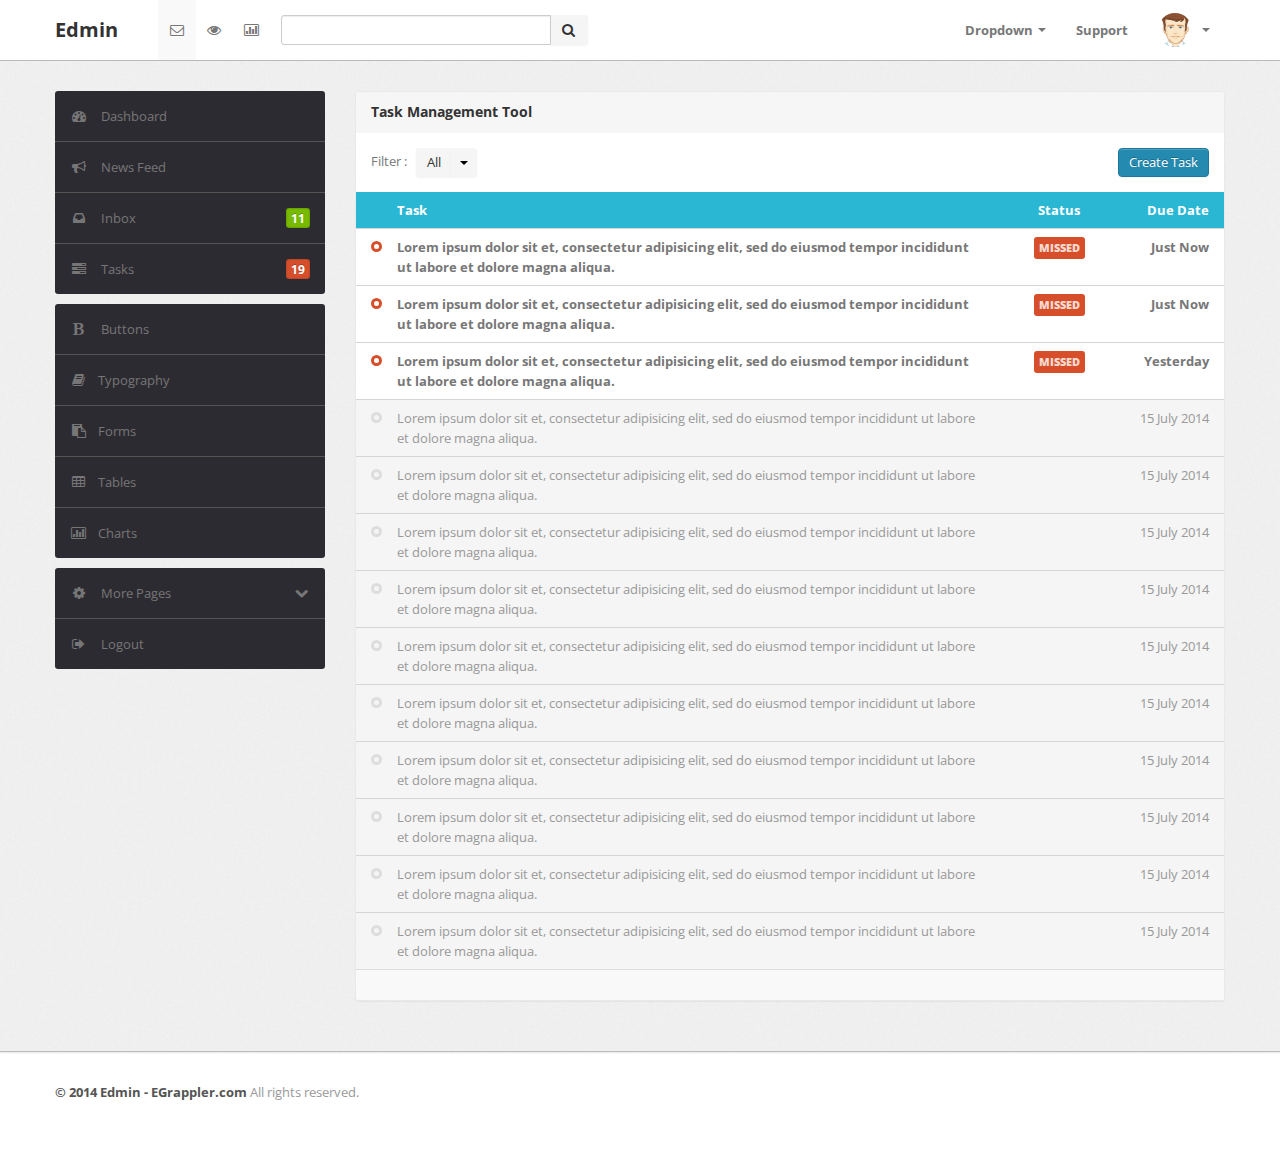
<file: task.html>
﻿<!DOCTYPE html>
<html lang="en">

<head>
<head>
	<meta http-equiv="Content-Type" content="text/html; charset=utf-8" />
	<meta name="viewport" content="width=device-width, initial-scale=1.0">
	<title>Edmin</title>
	<link type="text/css" href="bootstrap/css/bootstrap.min.css" rel="stylesheet">
	<link type="text/css" href="bootstrap/css/bootstrap-responsive.min.css" rel="stylesheet">
	<link type="text/css" href="css/theme.css" rel="stylesheet">
	<link type="text/css" href="images/icons/css/font-awesome.css" rel="stylesheet">
	<link type="text/css" href='http://fonts.googleapis.com/css?family=Open+Sans:400italic,600italic,400,600' rel='stylesheet'>
</head>
<body>

	<div class="navbar navbar-fixed-top">
		<div class="navbar-inner">
			<div class="container">
				<a class="btn btn-navbar" data-toggle="collapse" data-target=".navbar-inverse-collapse">
					<i class="icon-reorder shaded"></i>
				</a>

			  	<a class="brand" href="index.html">
			  		Edmin
			  	</a>

				<div class="nav-collapse collapse navbar-inverse-collapse">
					<ul class="nav nav-icons">
						<li class="active"><a href="#">
							<i class="icon-envelope"></i>
						</a></li>
						<li><a href="#">
							<i class="icon-eye-open"></i>
						</a></li>
						<li><a href="#">
							<i class="icon-bar-chart"></i>
						</a></li>
					</ul>

					<form class="navbar-search pull-left input-append" action="#">
						<input type="text" class="span3">
						<button class="btn" type="button">
							<i class="icon-search"></i>
						</button>
					</form>
				
					<ul class="nav pull-right">
						<li class="dropdown">
							<a href="#" class="dropdown-toggle" data-toggle="dropdown">Dropdown <b class="caret"></b></a>
							<ul class="dropdown-menu">
								<li><a href="#">Item No. 1</a></li>
								
								<li><a href="#">Don't Click</a></li>
								<li class="divider"></li>
								<li class="nav-header">Example Header</li>
								<li><a href="#">A Separated link</a></li>
															</ul>
						</li>
						
						<li><a href="#">
							Support
						</a></li>
						<li class="nav-user dropdown">
							<a href="#" class="dropdown-toggle" data-toggle="dropdown">
								<img src="images/user.png" class="nav-avatar" />
								<b class="caret"></b>
							</a>
							<ul class="dropdown-menu">
								<li><a href="#">Your Profile</a></li>
								<li><a href="#">Edit Profile</a></li>
								<li><a href="#">Account Settings</a></li>
								<li class="divider"></li>
								<li><a href="#">Logout</a></li>
							</ul>
						</li>
					</ul>
				</div><!-- /.nav-collapse -->
			</div>
		</div><!-- /navbar-inner -->
	</div><!-- /navbar -->



	<div class="wrapper">
		<div class="container">
			<div class="row">
				<div class="span3">
					<div class="sidebar">

						<ul class="widget widget-menu unstyled">
							<li class="active">
								<a href="index.html">
									<i class="menu-icon icon-dashboard"></i>
									Dashboard
								</a>
							</li>
							<li>
								<a href="activity.html">
									<i class="menu-icon icon-bullhorn"></i>
									News Feed
								</a>
							</li>
							<li>
								<a href="message.html">
									<i class="menu-icon icon-inbox"></i>
									Inbox
									<b class="label green pull-right">11</b>
								</a>
							</li>
							
							<li>
								<a href="task.html">
									<i class="menu-icon icon-tasks"></i>
									Tasks
									<b class="label orange pull-right">19</b>
								</a>
							</li>
						</ul><!--/.widget-nav-->

						<ul class="widget widget-menu unstyled">
                                <li><a href="ui-button-icon.html"><i class="menu-icon icon-bold"></i> Buttons </a></li>
                                <li><a href="ui-typography.html"><i class="menu-icon icon-book"></i>Typography </a></li>
                                <li><a href="form.html"><i class="menu-icon icon-paste"></i>Forms </a></li>
                                <li><a href="table.html"><i class="menu-icon icon-table"></i>Tables </a></li>
                                <li><a href="charts.html"><i class="menu-icon icon-bar-chart"></i>Charts </a></li>
                            </ul><!--/.widget-nav-->

						<ul class="widget widget-menu unstyled">
							<li>
								<a class="collapsed" data-toggle="collapse" href="#togglePages">
									<i class="menu-icon icon-cog"></i>
									<i class="icon-chevron-down pull-right"></i><i class="icon-chevron-up pull-right"></i>
									More Pages
								</a>
								<ul id="togglePages" class="collapse unstyled">
									<li>
										<a href="other-login.html">
											<i class="icon-inbox"></i>
											Login
										</a>
									</li>
									<li>
										<a href="other-user-profile.html">
											<i class="icon-inbox"></i>
											Profile
										</a>
									</li>
									<li>
										<a href="other-user-listing.html">
											<i class="icon-inbox"></i>
											All Users
										</a>
									</li>
								</ul>
							</li>
							
							<li>
								<a href="#">
									<i class="menu-icon icon-signout"></i>
									Logout
								</a>
							</li>
						</ul>

						
					
						
					
					</div><!--/.sidebar-->
				</div><!--/.span3-->


				<div class="span9">
					<div class="content">

						<div class="module message">
							<div class="module-head">
								<h3>Task Management Tool</h3>
							</div>
							<div class="module-option clearfix">
								<div class="pull-left">
									Filter : &nbsp;
									<div class="btn-group">
										<button class="btn">All</button>
										<button class="btn dropdown-toggle" data-toggle="dropdown">
											<span class="caret"></span>
										</button>
										<ul class="dropdown-menu">
											<li><a href="#">All</a></li>
											<li><a href="#">In Progress</a></li>
											<li><a href="#">Done</a></li>
											<li class="divider"></li>
											<li><a href="#">New task</a></li>
											<li><a href="#">Overdue Task</a></li>
										</ul>
									</div>
								</div>
								<div class="pull-right">
									<a href="#" class="btn btn-primary">Create Task</a>
								</div>
							</div>
							<div class="module-body table">								

								<table class="table table-message">
									<tbody>
										<tr class="heading">
											<td class="cell-icon"></td>
											<td class="cell-title">Task</td>
											<td class="cell-status hidden-phone hidden-tablet">Status</td>
											<td class="cell-time align-right">Due Date</td>
										</tr>
										<tr class="task">
											<td class="cell-icon"><i class="icon-checker high"></i></td>
											<td class="cell-title"><div>Lorem ipsum dolor sit et, consectetur adipisicing elit, sed do eiusmod tempor incididunt ut labore et dolore magna aliqua.</div></td>
											<td class="cell-status hidden-phone hidden-tablet"><b class="due">Missed</b></td>
											<td class="cell-time align-right">Just Now</td>
										</tr>
										<tr class="task">
											<td class="cell-icon"><i class="icon-checker"></i></td>
											<td class="cell-title"><div>Lorem ipsum dolor sit et, consectetur adipisicing elit, sed do eiusmod tempor incididunt ut labore et dolore magna aliqua.</div></td>
											<td class="cell-status hidden-phone hidden-tablet"><b class="due">Missed</b></td>
											<td class="cell-time align-right">Just Now</td>
										</tr>
										<tr class="task">
											<td class="cell-icon"><i class="icon-checker"></i></td>
											<td class="cell-title"><div>Lorem ipsum dolor sit et, consectetur adipisicing elit, sed do eiusmod tempor incididunt ut labore et dolore magna aliqua.</div></td>
											<td class="cell-status hidden-phone hidden-tablet"><b class="due">Missed</b></td>
											<td class="cell-time align-right">Yesterday</td>
										</tr>
										<tr class="task resolved">
											<td class="cell-icon"><i class="icon-checker high"></i></td>
											<td class="cell-title"><div>Lorem ipsum dolor sit et, consectetur adipisicing elit, sed do eiusmod tempor incididunt ut labore et dolore magna aliqua.</div></td>
											<td class="cell-status hidden-phone hidden-tablet"></td>
											<td class="cell-time align-right">15 July 2014</td>
										</tr>
										<tr class="task resolved">
											<td class="cell-icon"><i class="icon-checker high"></i></td>
											<td class="cell-title"><div>Lorem ipsum dolor sit et, consectetur adipisicing elit, sed do eiusmod tempor incididunt ut labore et dolore magna aliqua.</div></td>
											<td class="cell-status hidden-phone hidden-tablet"></td>
											<td class="cell-time align-right">15 July 2014</td>
										</tr>
                                        <tr class="task resolved">
											<td class="cell-icon"><i class="icon-checker high"></i></td>
											<td class="cell-title"><div>Lorem ipsum dolor sit et, consectetur adipisicing elit, sed do eiusmod tempor incididunt ut labore et dolore magna aliqua.</div></td>
											<td class="cell-status hidden-phone hidden-tablet"></td>
											<td class="cell-time align-right">15 July 2014</td>
										</tr>
                                        <tr class="task resolved">
											<td class="cell-icon"><i class="icon-checker high"></i></td>
											<td class="cell-title"><div>Lorem ipsum dolor sit et, consectetur adipisicing elit, sed do eiusmod tempor incididunt ut labore et dolore magna aliqua.</div></td>
											<td class="cell-status hidden-phone hidden-tablet"></td>
											<td class="cell-time align-right">15 July 2014</td>
										</tr>
                                        <tr class="task resolved">
											<td class="cell-icon"><i class="icon-checker high"></i></td>
											<td class="cell-title"><div>Lorem ipsum dolor sit et, consectetur adipisicing elit, sed do eiusmod tempor incididunt ut labore et dolore magna aliqua.</div></td>
											<td class="cell-status hidden-phone hidden-tablet"></td>
											<td class="cell-time align-right">15 July 2014</td>
										</tr>
                                        <tr class="task resolved">
											<td class="cell-icon"><i class="icon-checker high"></i></td>
											<td class="cell-title"><div>Lorem ipsum dolor sit et, consectetur adipisicing elit, sed do eiusmod tempor incididunt ut labore et dolore magna aliqua.</div></td>
											<td class="cell-status hidden-phone hidden-tablet"></td>
											<td class="cell-time align-right">15 July 2014</td>
										</tr>
                                        <tr class="task resolved">
											<td class="cell-icon"><i class="icon-checker high"></i></td>
											<td class="cell-title"><div>Lorem ipsum dolor sit et, consectetur adipisicing elit, sed do eiusmod tempor incididunt ut labore et dolore magna aliqua.</div></td>
											<td class="cell-status hidden-phone hidden-tablet"></td>
											<td class="cell-time align-right">15 July 2014</td>
										</tr>
                                        <tr class="task resolved">
											<td class="cell-icon"><i class="icon-checker high"></i></td>
											<td class="cell-title"><div>Lorem ipsum dolor sit et, consectetur adipisicing elit, sed do eiusmod tempor incididunt ut labore et dolore magna aliqua.</div></td>
											<td class="cell-status hidden-phone hidden-tablet"></td>
											<td class="cell-time align-right">15 July 2014</td>
										</tr>
                                        <tr class="task resolved">
											<td class="cell-icon"><i class="icon-checker high"></i></td>
											<td class="cell-title"><div>Lorem ipsum dolor sit et, consectetur adipisicing elit, sed do eiusmod tempor incididunt ut labore et dolore magna aliqua.</div></td>
											<td class="cell-status hidden-phone hidden-tablet"></td>
											<td class="cell-time align-right">15 July 2014</td>
										</tr>
                                        <tr class="task resolved">
											<td class="cell-icon"><i class="icon-checker high"></i></td>
											<td class="cell-title"><div>Lorem ipsum dolor sit et, consectetur adipisicing elit, sed do eiusmod tempor incididunt ut labore et dolore magna aliqua.</div></td>
											<td class="cell-status hidden-phone hidden-tablet"></td>
											<td class="cell-time align-right">15 July 2014</td>
										</tr>
									</tbody>
								</table>


							</div>
							<div class="module-foot">
							</div>
						</div>
						
					</div><!--/.content-->
				</div><!--/.span9-->
			</div>
		</div><!--/.container-->
	</div><!--/.wrapper-->

	<div class="footer">
		<div class="container">
			 

			<b class="copyright">&copy; 2014 Edmin - EGrappler.com </b> All rights reserved.
		</div>
	</div>

	<script src="scripts/jquery-1.9.1.min.js" type="text/javascript"></script>
	<script src="scripts/jquery-ui-1.10.1.custom.min.js" type="text/javascript"></script>
	<script src="bootstrap/js/bootstrap.min.js" type="text/javascript"></script>
	<script src="scripts/flot/jquery.flot.js" type="text/javascript"></script>
	<script src="scripts/datatables/jquery.dataTables.js" type="text/javascript"></script>
	<script type="text/javascript">
		$(document).ready(function() {
			$('.table-message tbody tr').click(
				function() 
				{
					$(this).toggleClass('resolved');
				}
			);
		} );
	</script>
</body>
</file>
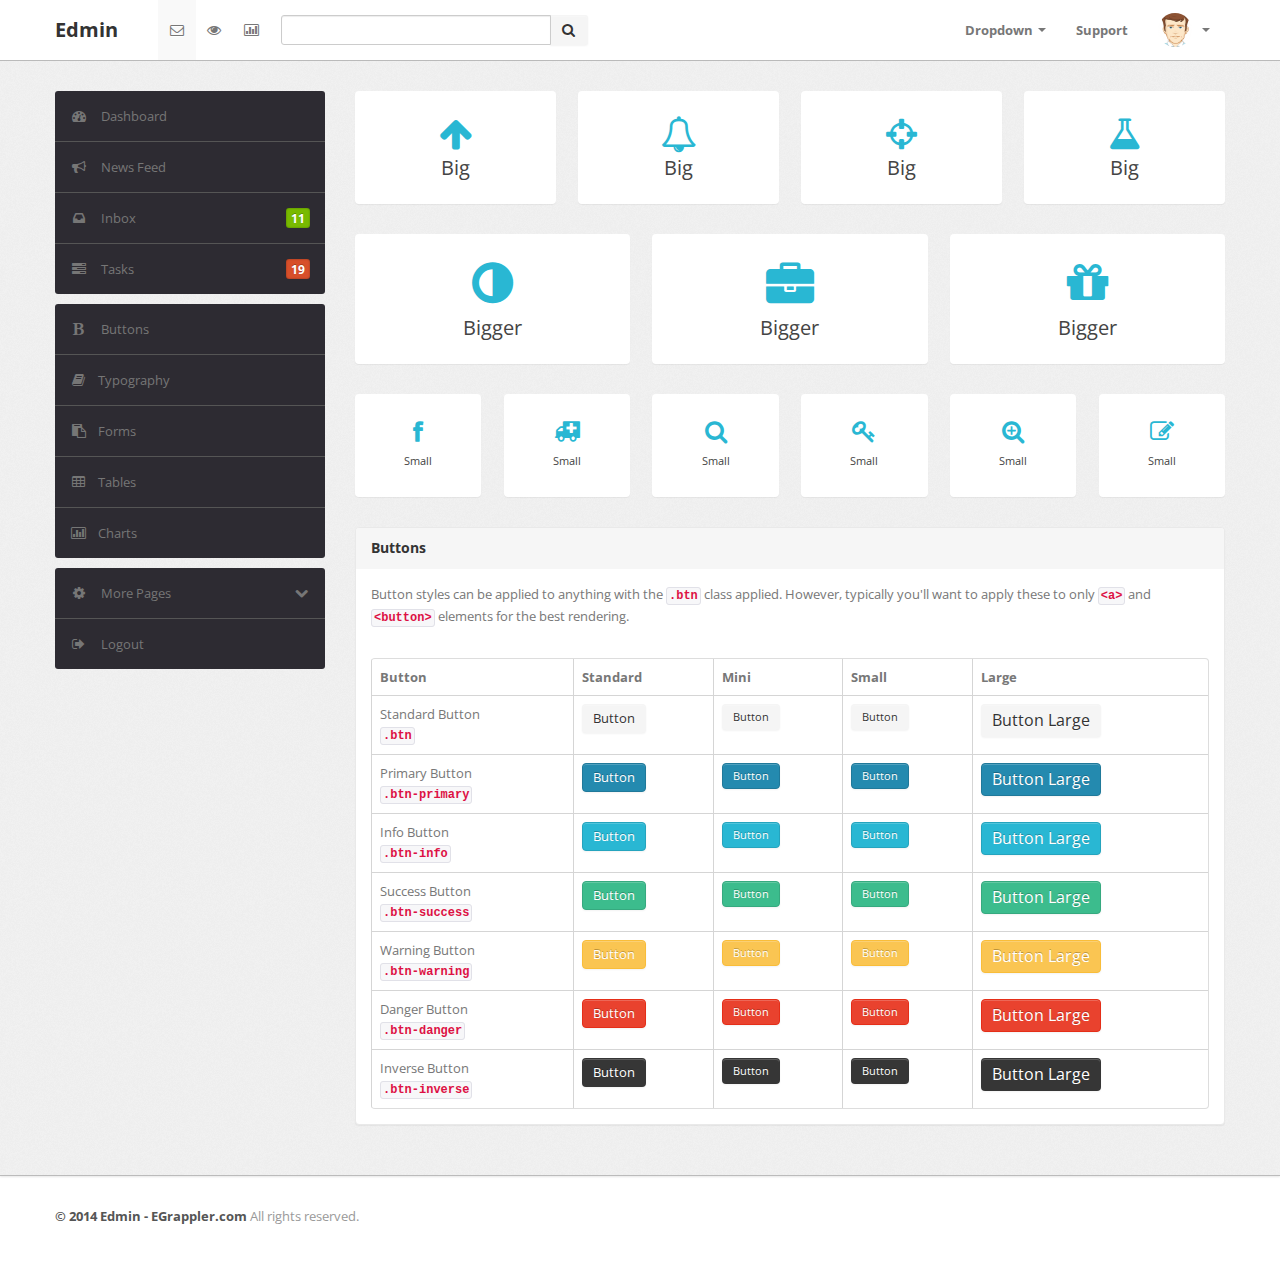
<file: ui-button-icon.html>
﻿<!DOCTYPE html>
<html lang="en">

<head>
<head>
	<meta http-equiv="Content-Type" content="text/html; charset=utf-8" />
	<meta name="viewport" content="width=device-width, initial-scale=1.0">
	<title>Edmin</title>
	<link type="text/css" href="bootstrap/css/bootstrap.min.css" rel="stylesheet">
	<link type="text/css" href="bootstrap/css/bootstrap-responsive.min.css" rel="stylesheet">
	<link type="text/css" href="css/theme.css" rel="stylesheet">
	 
	<link type="text/css" href="images/icons/css/font-awesome.css" rel="stylesheet">
	<link type="text/css" href='http://fonts.googleapis.com/css?family=Open+Sans:400italic,600italic,400,600' rel='stylesheet'>
</head>
<body>

	<div class="navbar navbar-fixed-top">
		<div class="navbar-inner">
			<div class="container">
				<a class="btn btn-navbar" data-toggle="collapse" data-target=".navbar-inverse-collapse">
					<i class="icon-reorder shaded"></i>
				</a>

			  	<a class="brand" href="index.html">
			  		Edmin
			  	</a>

				<div class="nav-collapse collapse navbar-inverse-collapse">
					<ul class="nav nav-icons">
						<li class="active"><a href="#">
							<i class="icon-envelope"></i>
						</a></li>
						<li><a href="#">
							<i class="icon-eye-open"></i>
						</a></li>
						<li><a href="#">
							<i class="icon-bar-chart"></i>
						</a></li>
					</ul>

					<form class="navbar-search pull-left input-append" action="#">
						<input type="text" class="span3">
						<button class="btn" type="button">
							<i class="icon-search"></i>
						</button>
					</form>
				
					<ul class="nav pull-right">
						<li class="dropdown">
							<a href="#" class="dropdown-toggle" data-toggle="dropdown">Dropdown <b class="caret"></b></a>
							<ul class="dropdown-menu">
								<li><a href="#">Item No. 1</a></li>
								
								<li><a href="#">Don't Click</a></li>
								<li class="divider"></li>
								<li class="nav-header">Example Header</li>
								<li><a href="#">A Separated link</a></li>
															</ul>
						</li>
						
						<li><a href="#">
							Support
						</a></li>
						<li class="nav-user dropdown">
							<a href="#" class="dropdown-toggle" data-toggle="dropdown">
								<img src="images/user.png" class="nav-avatar" />
								<b class="caret"></b>
							</a>
							<ul class="dropdown-menu">
								<li><a href="#">Your Profile</a></li>
								<li><a href="#">Edit Profile</a></li>
								<li><a href="#">Account Settings</a></li>
								<li class="divider"></li>
								<li><a href="#">Logout</a></li>
							</ul>
						</li>
					</ul>
				</div><!-- /.nav-collapse -->
			</div>
		</div><!-- /navbar-inner -->
	</div><!-- /navbar -->



	<div class="wrapper">
		<div class="container">
			<div class="row">
				<div class="span3">
					<div class="sidebar">

						<ul class="widget widget-menu unstyled">
							<li class="active">
								<a href="index.html">
									<i class="menu-icon icon-dashboard"></i>
									Dashboard
								</a>
							</li>
							<li>
								<a href="activity.html">
									<i class="menu-icon icon-bullhorn"></i>
									News Feed
								</a>
							</li>
							<li>
								<a href="message.html">
									<i class="menu-icon icon-inbox"></i>
									Inbox
									<b class="label green pull-right">11</b>
								</a>
							</li>
							
							<li>
								<a href="task.html">
									<i class="menu-icon icon-tasks"></i>
									Tasks
									<b class="label orange pull-right">19</b>
								</a>
							</li>
						</ul><!--/.widget-nav-->

						<ul class="widget widget-menu unstyled">
                                <li><a href="ui-button-icon.html"><i class="menu-icon icon-bold"></i> Buttons </a></li>
                                <li><a href="ui-typography.html"><i class="menu-icon icon-book"></i>Typography </a></li>
                                <li><a href="form.html"><i class="menu-icon icon-paste"></i>Forms </a></li>
                                <li><a href="table.html"><i class="menu-icon icon-table"></i>Tables </a></li>
                                <li><a href="charts.html"><i class="menu-icon icon-bar-chart"></i>Charts </a></li>
                            </ul><!--/.widget-nav-->

						<ul class="widget widget-menu unstyled">
							<li>
								<a class="collapsed" data-toggle="collapse" href="#togglePages">
									<i class="menu-icon icon-cog"></i>
									<i class="icon-chevron-down pull-right"></i><i class="icon-chevron-up pull-right"></i>
									More Pages
								</a>
								<ul id="togglePages" class="collapse unstyled">
									<li>
										<a href="other-login.html">
											<i class="icon-inbox"></i>
											Login
										</a>
									</li>
									<li>
										<a href="other-user-profile.html">
											<i class="icon-inbox"></i>
											Profile
										</a>
									</li>
									<li>
										<a href="other-user-listing.html">
											<i class="icon-inbox"></i>
											All Users
										</a>
									</li>
								</ul>
							</li>
							
							<li>
								<a href="#">
									<i class="menu-icon icon-signout"></i>
									Logout
								</a>
							</li>
						</ul>

					</div><!--/.sidebar-->
				</div><!--/.span3-->


				<div class="span9">
					<div class="content">

						<div class="btn-controls">
							<div class="btn-box-row row-fluid">
								<a href="#" class="btn-box span3">
									<i class="icon-arrow-up"></i>
									<b>Big</b>
								</a>
								<a href="#" class="btn-box span3">
									<i class="icon-bell"></i>
									<b>Big</b>
								</a>
								<a href="#" class="btn-box span3">
									<i class="icon-screenshot"></i>
									<b>Big</b>
								</a>
								<a href="#" class="btn-box span3">
									<i class="icon-beaker"></i>
									<b>Big</b>
								</a>
							</div>

							<div class="btn-box-row row-fluid">
								<a href="#" class="btn-box big span4">
									<i class="icon-adjust"></i>
									<b>Bigger</b>
								</a>
								<a href="#" class="btn-box big span4">
									<i class="icon-briefcase"></i>
									<b>Bigger</b>
								</a>
								<a href="#" class="btn-box big span4">
									<i class="icon-gift"></i>
									<b>Bigger</b>
								</a>
							</div>

							<div class="btn-box-row row-fluid">
								<a href="#" class="btn-box small span2">
									<i class="icon-facebook"></i>
									<b>Small</b>
								</a>
								<a href="#" class="btn-box small span2">
									<i class="icon-ambulance"></i>
									<b>Small</b>
								</a>
								<a href="#" class="btn-box small span2">
									<i class="icon-search"></i>
									<b>Small</b>
								</a>
								<a href="#" class="btn-box small span2">
									<i class="icon-key"></i>
									<b>Small</b>
								</a>
								<a href="#" class="btn-box small span2">
									<i class="icon-zoom-in"></i>
									<b>Small</b>
								</a>
								<a href="#" class="btn-box small span2">
									<i class="icon-edit"></i>
									<b>Small</b>
								</a>
							</div>
						</div><!--/.btn-controls-->


						<div class="module">
							<div class="module-head">
								<h3>Buttons</h3>
							</div>
							<div class="module-body">
								<p>
									Button styles can be applied to anything with the <code>.btn</code> class applied. However, typically you'll want to apply these to only <code>&lt;a&gt;</code> and <code>&lt;button&gt;</code> elements for the best rendering.
								</p>
								<br />
								<table class="table table-bordered">
									<thead>
										<th>Button</th>
										<th>Standard</th>
										<th>Mini</th>
										<th>Small</th>
										<th>Large</th>
									</thead>
									<tbody>
										<tr>
											<td>Standard Button <br /> <code>.btn</code></td>
											<td><a class="btn">Button</a></td>
											<td><a class="btn btn-mini">Button</a></td>
											<td><a class="btn btn-small">Button</a></td>
											<td><a class="btn btn-large">Button Large</a></td>
										</tr>
										<tr>
											<td>Primary Button <br /> <code>.btn-primary</code></td>
											<td><a class="btn btn-primary">Button</a></td>
											<td><a class="btn btn-mini btn-primary">Button</a></td>
											<td><a class="btn btn-small btn-primary">Button</a></td>
											<td><a class="btn btn-large btn-primary">Button Large</a></td>
										</tr>
										<tr>
											<td>Info Button <br /> <code>.btn-info</code></td>
											<td><a class="btn btn-info">Button</a></td>
											<td><a class="btn btn-mini btn-info">Button</a></td>
											<td><a class="btn btn-small btn-info">Button</a></td>
											<td><a class="btn btn-large btn-info">Button Large</a></td>
										</tr>
										<tr>
											<td>Success Button <br /> <code>.btn-success</code></td>
											<td><a class="btn btn-success">Button</a></td>
											<td><a class="btn btn-mini btn-success">Button</a></td>
											<td><a class="btn btn-small btn-success">Button</a></td>
											<td><a class="btn btn-large btn-success">Button Large</a></td>
										</tr>
										<tr>
											<td>Warning Button <br /> <code>.btn-warning</code></td>
											<td><a class="btn btn-warning">Button</a></td>
											<td><a class="btn btn-mini btn-warning">Button</a></td>
											<td><a class="btn btn-small btn-warning">Button</a></td>
											<td><a class="btn btn-large btn-warning">Button Large</a></td>
										</tr>
										<tr>
											<td>Danger Button <br /> <code>.btn-danger</code></td>
											<td><a class="btn btn-danger">Button</a></td>
											<td><a class="btn btn-mini btn-danger">Button</a></td>
											<td><a class="btn btn-small btn-danger">Button</a></td>
											<td><a class="btn btn-large btn-danger">Button Large</a></td>
										</tr>
										<tr>
											<td>Inverse Button <br /> <code>.btn-inverse</code></td>
											<td><a class="btn btn-inverse">Button</a></td>
											<td><a class="btn btn-mini btn-inverse">Button</a></td>
											<td><a class="btn btn-small btn-inverse">Button</a></td>
											<td><a class="btn btn-large btn-inverse">Button Large</a></td>
										</tr>
									</tbody>
								</table>
							</div>
						</div>

						
						
						
					</div><!--/.content-->
				</div><!--/.span9-->
			</div>
		</div><!--/.container-->
	</div><!--/.wrapper-->

	<div class="footer">
		<div class="container">
			 

			<b class="copyright">&copy; 2014 Edmin - EGrappler.com </b> All rights reserved.
		</div>
	</div>

	<script src="scripts/jquery-1.9.1.min.js" type="text/javascript"></script>
	<script src="scripts/jquery-ui-1.10.1.custom.min.js" type="text/javascript"></script>
	<script src="bootstrap/js/bootstrap.min.js" type="text/javascript"></script>


</body>
</file>
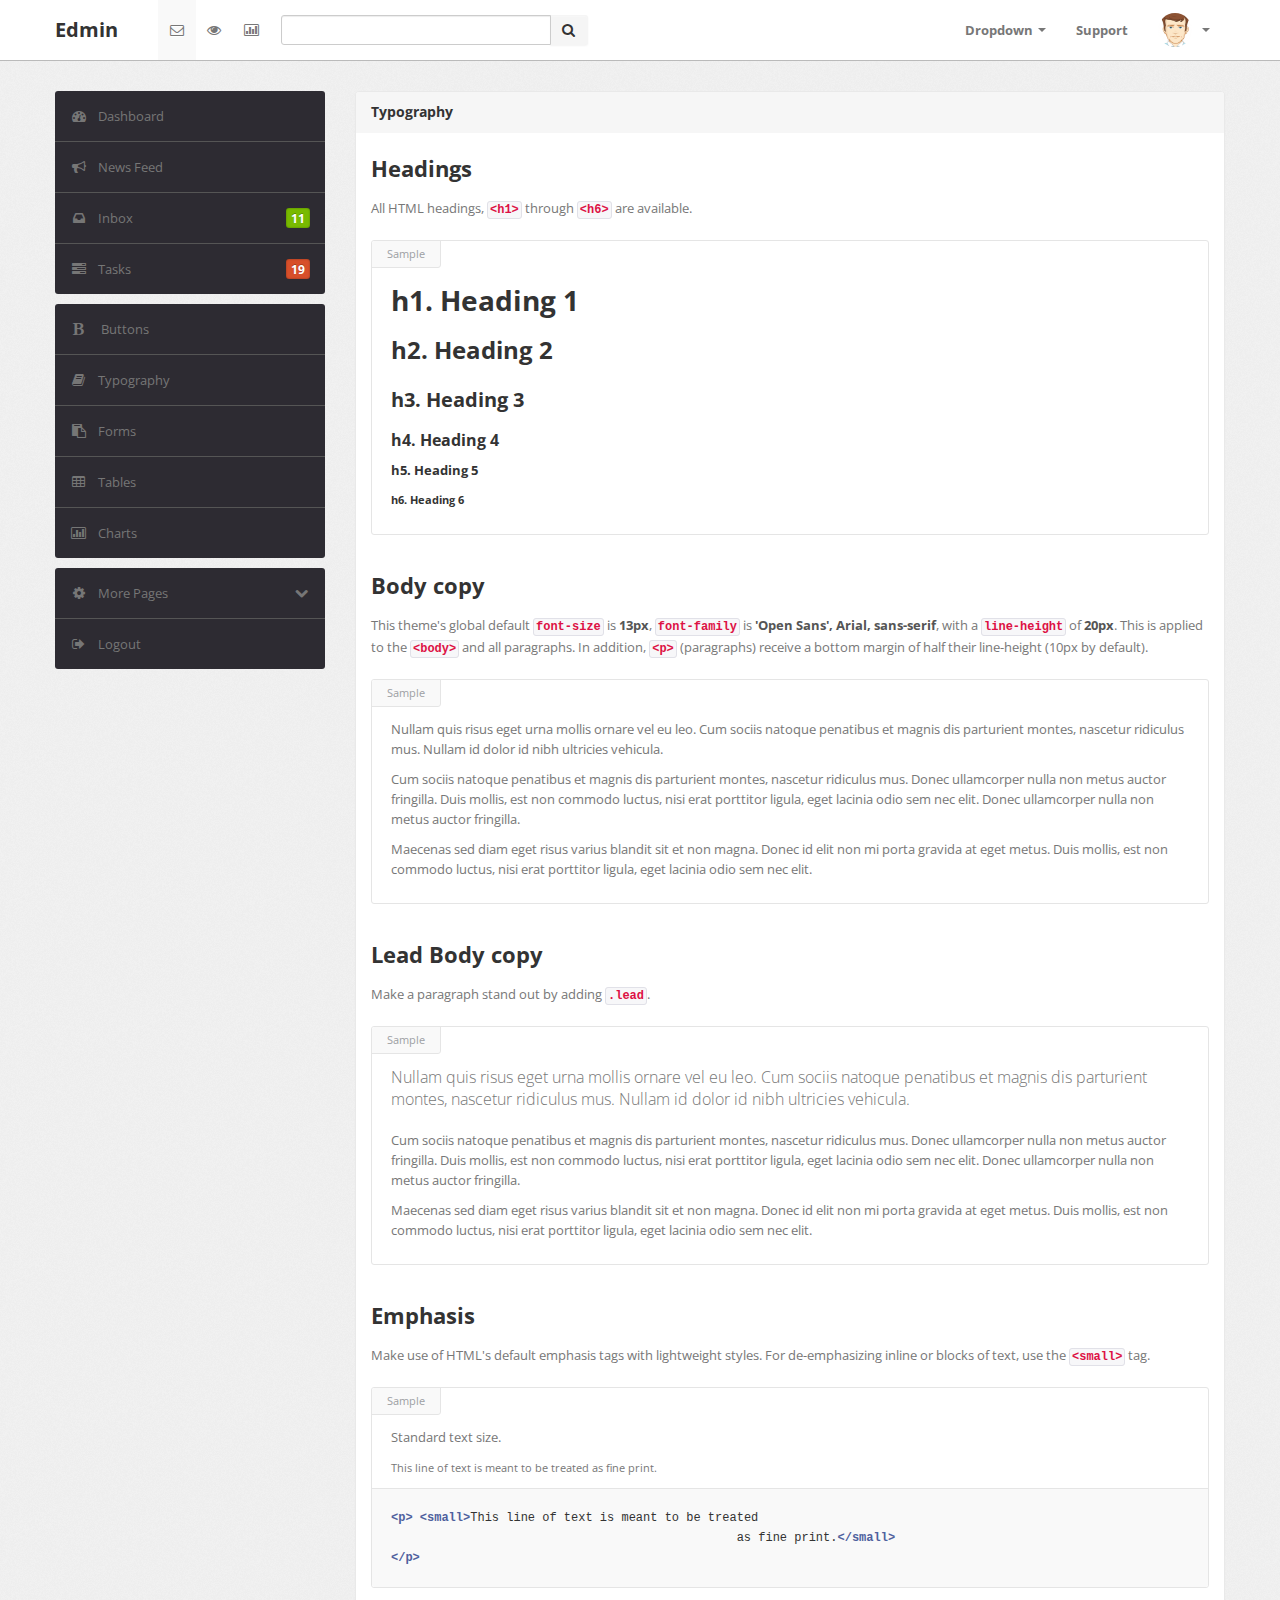
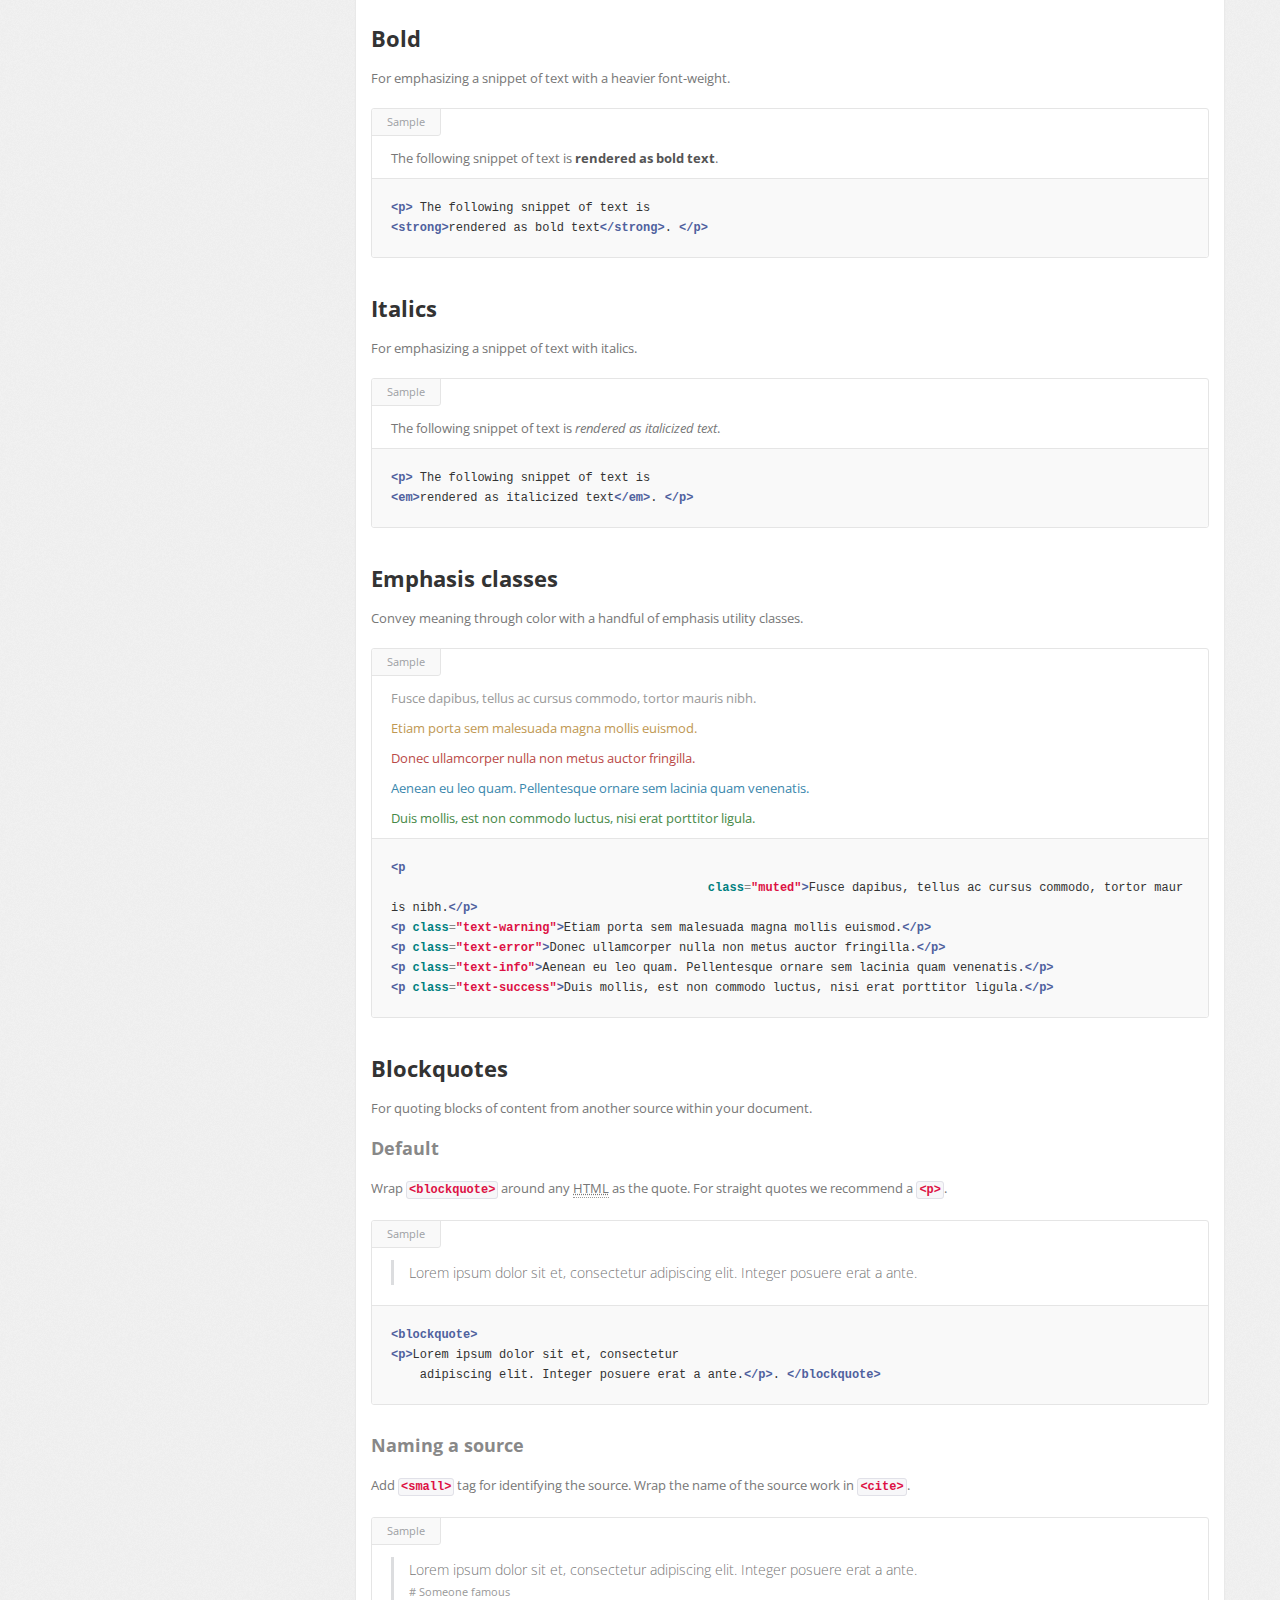
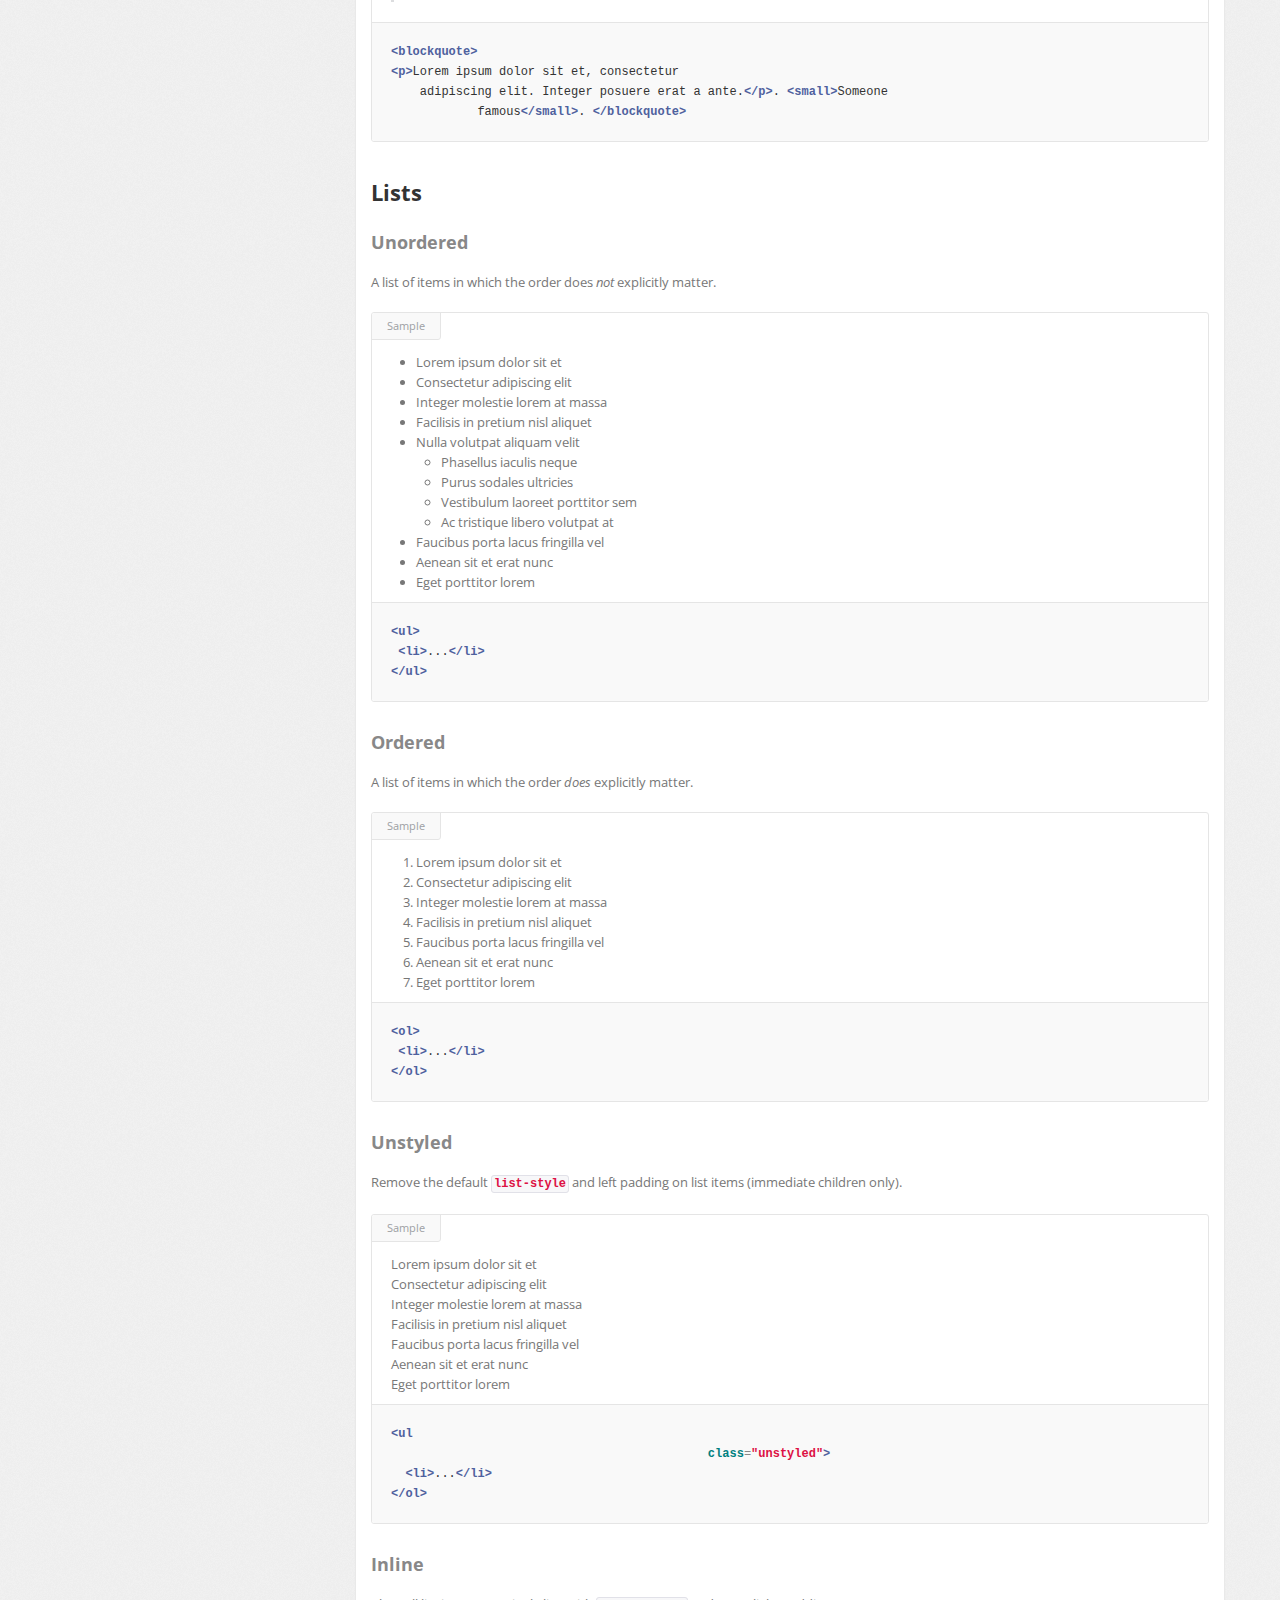
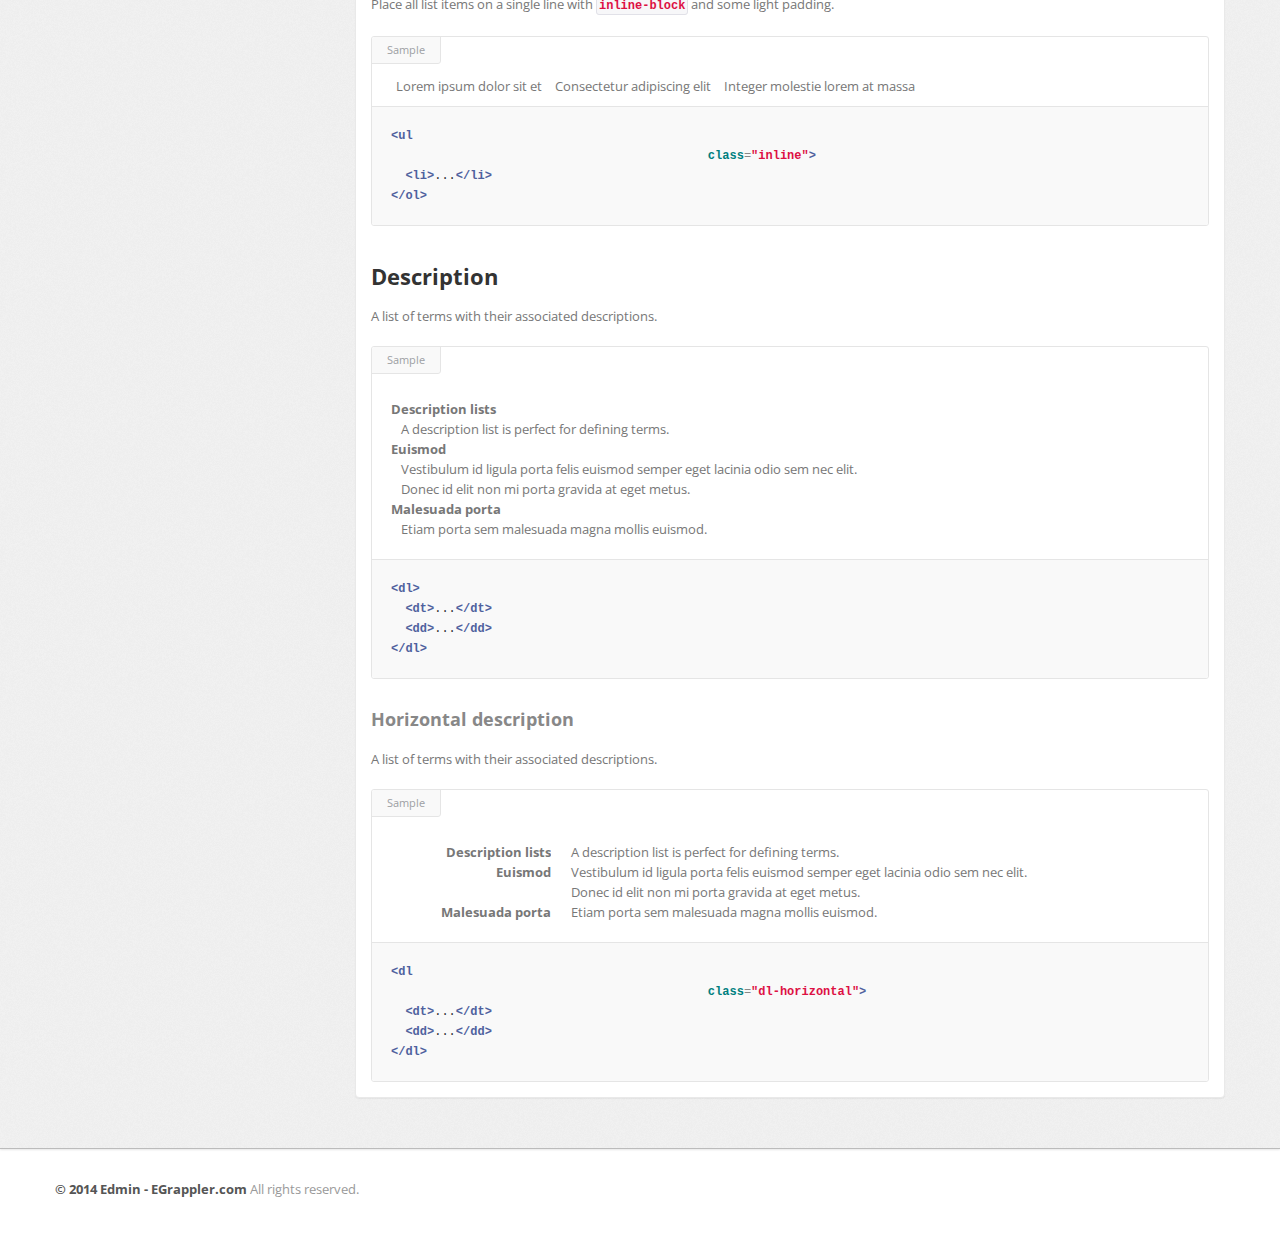
<file: ui-typography.html>
﻿<!DOCTYPE html>
<html lang="en">
<head>
    <meta http-equiv="Content-Type" content="text/html; charset=utf-8" />
    <meta name="viewport" content="width=device-width, initial-scale=1.0">
    <title>Edmin</title>
    <link type="text/css" href="bootstrap/css/bootstrap.min.css" rel="stylesheet">
    <link type="text/css" href="bootstrap/css/bootstrap-responsive.min.css" rel="stylesheet">
    <link type="text/css" href="css/theme.css" rel="stylesheet">
    <link type="text/css" href="images/icons/css/font-awesome.css" rel="stylesheet">
    <link type="text/css" href='http://fonts.googleapis.com/css?family=Open+Sans:400italic,600italic,400,600'
        rel='stylesheet'>
</head>
<body>
    <div class="navbar navbar-fixed-top">
        <div class="navbar-inner">
            <div class="container">
                <a class="btn btn-navbar" data-toggle="collapse" data-target=".navbar-inverse-collapse">
                    <i class="icon-reorder shaded"></i></a><a class="brand" href="index.html">Edmin </a>
                <div class="nav-collapse collapse navbar-inverse-collapse">
                    <ul class="nav nav-icons">
                        <li class="active"><a href="#"><i class="icon-envelope"></i></a></li>
                        <li><a href="#"><i class="icon-eye-open"></i></a></li>
                        <li><a href="#"><i class="icon-bar-chart"></i></a></li>
                    </ul>
                    <form class="navbar-search pull-left input-append" action="#">
                    <input type="text" class="span3">
                    <button class="btn" type="button">
                        <i class="icon-search"></i>
                    </button>
                    </form>
                    <ul class="nav pull-right">
                        <li class="dropdown"><a href="#" class="dropdown-toggle" data-toggle="dropdown">Dropdown
                            <b class="caret"></b></a>
                            <ul class="dropdown-menu">
                                <li><a href="#">Item No. 1</a></li>
                                <li><a href="#">Don't Click</a></li>
                                <li class="divider"></li>
                                <li class="nav-header">Example Header</li>
                                <li><a href="#">A Separated link</a></li>
                            </ul>
                        </li>
                        <li><a href="#">Support </a></li>
                        <li class="nav-user dropdown"><a href="#" class="dropdown-toggle" data-toggle="dropdown">
                            <img src="images/user.png" class="nav-avatar" />
                            <b class="caret"></b></a>
                            <ul class="dropdown-menu">
                                <li><a href="#">Your Profile</a></li>
                                <li><a href="#">Edit Profile</a></li>
                                <li><a href="#">Account Settings</a></li>
                                <li class="divider"></li>
                                <li><a href="#">Logout</a></li>
                            </ul>
                        </li>
                    </ul>
                </div>
                <!-- /.nav-collapse -->
            </div>
        </div>
        <!-- /navbar-inner -->
    </div>
    <!-- /navbar -->
    <div class="wrapper">
        <div class="container">
            <div class="row">
                <div class="span3">
                    <div class="sidebar">
                        <ul class="widget widget-menu unstyled">
                            <li class="active"><a href="index.html"><i class="menu-icon icon-dashboard"></i>Dashboard
                            </a></li>
                            <li><a href="activity.html"><i class="menu-icon icon-bullhorn"></i>News Feed </a>
                            </li>
                            <li><a href="message.html"><i class="menu-icon icon-inbox"></i>Inbox <b class="label green pull-right">
                                11</b> </a></li>
                            <li><a href="task.html"><i class="menu-icon icon-tasks"></i>Tasks <b class="label orange pull-right">
                                19</b> </a></li>
                        </ul>
                        <!--/.widget-nav-->
                        <ul class="widget widget-menu unstyled">
                                <li><a href="ui-button-icon.html"><i class="menu-icon icon-bold"></i> Buttons </a></li>
                                <li><a href="ui-typography.html"><i class="menu-icon icon-book"></i>Typography </a></li>
                                <li><a href="form.html"><i class="menu-icon icon-paste"></i>Forms </a></li>
                                <li><a href="table.html"><i class="menu-icon icon-table"></i>Tables </a></li>
                                <li><a href="charts.html"><i class="menu-icon icon-bar-chart"></i>Charts </a></li>
                            </ul>
                        <!--/.widget-nav-->
                        <ul class="widget widget-menu unstyled">
                            <li><a class="collapsed" data-toggle="collapse" href="#togglePages"><i class="menu-icon icon-cog">
                            </i><i class="icon-chevron-down pull-right"></i><i class="icon-chevron-up pull-right">
                            </i>More Pages </a>
                                <ul id="togglePages" class="collapse unstyled">
                                    <li><a href="other-login.html"><i class="icon-inbox"></i>Login </a></li>
                                    <li><a href="other-user-profile.html"><i class="icon-inbox"></i>Profile </a></li>
                                    <li><a href="other-user-listing.html"><i class="icon-inbox"></i>All Users </a></li>
                                </ul>
                            </li>
                            <li><a href="#"><i class="menu-icon icon-signout"></i>Logout </a></li>
                    </div>
                    <!--/.sidebar-->
                </div>
                <!--/.span3-->
                <div class="span9">
                    <div class="content">
                        <div class="module">
                            <div class="module-head">
                                <h3>
                                    Typography</h3>
                            </div>
                            <div class="module-body">
                                <section class="docs">
                                    <h2>
                                        Headings</h2>
                                    <p>
                                        All HTML headings, <code>&lt;h1&gt;</code> through <code>&lt;h6&gt;</code> are available.</p>
                                    <div class="docs-example">
                                        <h1>
                                            h1. Heading 1</h1>
                                        <h2>
                                            h2. Heading 2</h2>
                                        <h3>
                                            h3. Heading 3</h3>
                                        <h4>
                                            h4. Heading 4</h4>
                                        <h5>
                                            h5. Heading 5</h5>
                                        <h6>
                                            h6. Heading 6</h6>
                                    </div>
                                </section>
                                <section class="docs">
                                    <h2>
                                        Body copy</h2>
                                    <p>
                                        This theme's global default <code>font-size</code> is <strong>13px</strong>, <code>font-family</code>
                                        is <strong>'Open Sans', Arial, sans-serif</strong>, with a <code>line-height</code>
                                        of <strong>20px</strong>. This is applied to the <code>&lt;body&gt;</code> and all
                                        paragraphs. In addition, <code>&lt;p&gt;</code> (paragraphs) receive a bottom margin
                                        of half their line-height (10px by default).</p>
                                    <div class="docs-example">
                                        <p>
                                            Nullam quis risus eget urna mollis ornare vel eu leo. Cum sociis natoque penatibus
                                            et magnis dis parturient montes, nascetur ridiculus mus. Nullam id dolor id nibh
                                            ultricies vehicula.</p>
                                        <p>
                                            Cum sociis natoque penatibus et magnis dis parturient montes, nascetur ridiculus
                                            mus. Donec ullamcorper nulla non metus auctor fringilla. Duis mollis, est non commodo
                                            luctus, nisi erat porttitor ligula, eget lacinia odio sem nec elit. Donec ullamcorper
                                            nulla non metus auctor fringilla.</p>
                                        <p>
                                            Maecenas sed diam eget risus varius blandit sit et non magna. Donec id elit non
                                            mi porta gravida at eget metus. Duis mollis, est non commodo luctus, nisi erat porttitor
                                            ligula, eget lacinia odio sem nec elit.</p>
                                    </div>
                                </section>
                                <section class="docs">
                                    <h2>
                                        Lead Body copy</h2>
                                    <p>
                                        Make a paragraph stand out by adding <code>.lead</code>.</p>
                                    <div class="docs-example">
                                        <p class="lead">
                                            Nullam quis risus eget urna mollis ornare vel eu leo. Cum sociis natoque penatibus
                                            et magnis dis parturient montes, nascetur ridiculus mus. Nullam id dolor id nibh
                                            ultricies vehicula.</p>
                                        <p>
                                            Cum sociis natoque penatibus et magnis dis parturient montes, nascetur ridiculus
                                            mus. Donec ullamcorper nulla non metus auctor fringilla. Duis mollis, est non commodo
                                            luctus, nisi erat porttitor ligula, eget lacinia odio sem nec elit. Donec ullamcorper
                                            nulla non metus auctor fringilla.</p>
                                        <p>
                                            Maecenas sed diam eget risus varius blandit sit et non magna. Donec id elit non
                                            mi porta gravida at eget metus. Duis mollis, est non commodo luctus, nisi erat porttitor
                                            ligula, eget lacinia odio sem nec elit.</p>
                                    </div>
                                </section>
                                <section class="docs">
                                    <h2>
                                        Emphasis</h2>
                                    <p>
                                        Make use of HTML's default emphasis tags with lightweight styles. For de-emphasizing
                                        inline or blocks of text, use the <code>&lt;small&gt;</code> tag.</p>
                                    <div class="docs-example">
                                        <p>
                                            Standard text size.</p>
                                        <p>
                                            <small>This line of text is meant to be treated as fine print.</small></p>
                                        <pre class="pre"><span class="tag">&lt;p&gt;</span><span class="pln"> </span><span
                                            class="tag">&lt;small&gt;</span><span class="pln">This line of text is meant to be treated
                                                as fine print.</span><span class="tag">&lt;/small&gt;</span><span class="pln">
</span><span class="tag">&lt;/p&gt;</span></pre>
                                    </div>
                                </section>
                                <section class="docs">
                                    <h2>
                                        Bold</h2>
                                    <p>
                                        For emphasizing a snippet of text with a heavier font-weight.</p>
                                    <div class="docs-example">
                                        <p>
                                            The following snippet of text is <strong>rendered as bold text</strong>.</p>
                                        <pre class="pre"><span class="tag">&lt;p&gt;</span><span class="pln"> </span>The following snippet of text is
<span class="tag">&lt;strong&gt;</span><span class="pln">rendered as bold text</span><span
    class="tag">&lt;/strong&gt;</span>.<span class="pln"> </span><span class="tag">&lt;/p&gt;</span></pre>
                                    </div>
                                </section>
                                <section class="docs">
                                    <h2>
                                        Italics</h2>
                                    <p>
                                        For emphasizing a snippet of text with italics.</p>
                                    <div class="docs-example">
                                        <p>
                                            The following snippet of text is <em>rendered as italicized text</em>.</p>
                                        <pre class="pre"><span class="tag">&lt;p&gt;</span><span class="pln"> </span>The following snippet of text is
<span class="tag">&lt;em&gt;</span><span class="pln">rendered as italicized text</span><span
    class="tag">&lt;/em&gt;</span>.<span class="pln"> </span><span class="tag">&lt;/p&gt;</span></pre>
                                    </div>
                                </section>
                                <section class="docs">
                                    <h2>
                                        Emphasis classes</h2>
                                    <p>
                                        Convey meaning through color with a handful of emphasis utility classes.</p>
                                    <div class="docs-example">
                                        <p class="muted">
                                            Fusce dapibus, tellus ac cursus commodo, tortor mauris nibh.</p>
                                        <p class="text-warning">
                                            Etiam porta sem malesuada magna mollis euismod.</p>
                                        <p class="text-error">
                                            Donec ullamcorper nulla non metus auctor fringilla.</p>
                                        <p class="text-info">
                                            Aenean eu leo quam. Pellentesque ornare sem lacinia quam venenatis.</p>
                                        <p class="text-success">
                                            Duis mollis, est non commodo luctus, nisi erat porttitor ligula.</p>
                                        <pre class="pre"><span class="tag">&lt;p</span><span class="pln"> </span><span class="atn">
                                            class</span><span class="pun">=</span><span class="atv">"muted"</span><span class="tag">&gt;</span><span
                                                class="pln">Fusce dapibus, tellus ac cursus commodo, tortor mauris nibh.</span><span
                                                    class="tag">&lt;/p&gt;</span>
<span class="tag">&lt;p</span><span class="pln"> </span><span class="atn">class</span><span
    class="pun">=</span><span class="atv">"text-warning"</span><span class="tag">&gt;</span><span
        class="pln">Etiam porta sem malesuada magna mollis euismod.</span><span class="tag">&lt;/p&gt;</span>
<span class="tag">&lt;p</span><span class="pln"> </span><span class="atn">class</span><span
    class="pun">=</span><span class="atv">"text-error"</span><span class="tag">&gt;</span><span
        class="pln">Donec ullamcorper nulla non metus auctor fringilla.</span><span class="tag">&lt;/p&gt;</span>
<span class="tag">&lt;p</span><span class="pln"> </span><span class="atn">class</span><span
    class="pun">=</span><span class="atv">"text-info"</span><span class="tag">&gt;</span><span
        class="pln">Aenean eu leo quam. Pellentesque ornare sem lacinia quam venenatis.</span><span
            class="tag">&lt;/p&gt;</span>
<span class="tag">&lt;p</span><span class="pln"> </span><span class="atn">class</span><span
    class="pun">=</span><span class="atv">"text-success"</span><span class="tag">&gt;</span><span
        class="pln">Duis mollis, est non commodo luctus, nisi erat porttitor ligula.</span><span
            class="tag">&lt;/p&gt;</span></pre>
                                    </div>
                                </section>
                                <section class="docs">
                                    <h2>
                                        Blockquotes</h2>
                                    <p>
                                        For quoting blocks of content from another source within your document.</p>
                                    <h3>
                                        Default</h3>
                                    <p>
                                        Wrap <code>&lt;blockquote&gt;</code> around any
                                        <abbr title="HyperText Markup Language">
                                            HTML</abbr>
                                        as the quote. For straight quotes we recommend a <code>&lt;p&gt;</code>.</p>
                                    <div class="docs-example">
                                        <blockquote>
                                            <p>
                                                Lorem ipsum dolor sit et, consectetur adipiscing elit. Integer posuere erat a ante.</p>
                                        </blockquote>
                                        <pre class="pre"><span class="tag">&lt;blockquote&gt;</span><span class="pln"> </span>
<span class="tag">&lt;p&gt;</span><span class="pln">Lorem ipsum dolor sit et, consectetur
    adipiscing elit. Integer posuere erat a ante.</span><span class="tag">&lt;/p&gt;</span>.<span
        class="pln"> </span><span class="tag">&lt;/blockquote&gt;</span></pre>
                                    </div>
                                    <br />
                                    <h3>
                                        Naming a source</h3>
                                    <p>
                                        Add <code>&lt;small&gt;</code> tag for identifying the source. Wrap the name of
                                        the source work in <code>&lt;cite&gt;</code>.</p>
                                    <div class="docs-example">
                                        <blockquote>
                                            <p>
                                                Lorem ipsum dolor sit et, consectetur adipiscing elit. Integer posuere erat a ante.</p>
                                            <small>Someone famous</small>
                                        </blockquote>
                                        <pre class="pre"><span class="tag">&lt;blockquote&gt;</span><span class="pln"> </span>
<span class="tag">&lt;p&gt;</span><span class="pln">Lorem ipsum dolor sit et, consectetur
    adipiscing elit. Integer posuere erat a ante.</span><span class="tag">&lt;/p&gt;</span>.<span
        class="pln"> </span><span class="tag">&lt;small&gt;</span><span class="pln">Someone
            famous</span><span class="tag">&lt;/small&gt;</span>.<span class="pln"> </span><span
                class="tag">&lt;/blockquote&gt;</span></pre>
                                    </div>
                                </section>
                                <section class="docs">
                                    <h2>
                                        Lists</h2>
                                    <h3>
                                        Unordered</h3>
                                    <p>
                                        A list of items in which the order does <em>not</em> explicitly matter.</p>
                                    <div class="docs-example">
                                        <ul>
                                            <li>Lorem ipsum dolor sit et</li>
                                            <li>Consectetur adipiscing elit</li>
                                            <li>Integer molestie lorem at massa</li>
                                            <li>Facilisis in pretium nisl aliquet</li>
                                            <li>Nulla volutpat aliquam velit
                                                <ul>
                                                    <li>Phasellus iaculis neque</li>
                                                    <li>Purus sodales ultricies</li>
                                                    <li>Vestibulum laoreet porttitor sem</li>
                                                    <li>Ac tristique libero volutpat at</li>
                                                </ul>
                                            </li>
                                            <li>Faucibus porta lacus fringilla vel</li>
                                            <li>Aenean sit et erat nunc</li>
                                            <li>Eget porttitor lorem</li>
                                        </ul>
                                        <pre class="pre"><span class="tag">&lt;ul&gt;</span>
<span class="pln"> </span><span class="tag">&lt;li&gt;</span><span class="pln">...</span><span
    class="tag">&lt;/li&gt;</span>
<span class="tag">&lt;/ul&gt;</span></pre>
                                    </div>
                                    <br />
                                    <h3>
                                        Ordered</h3>
                                    <p>
                                        A list of items in which the order <em>does</em> explicitly matter.</p>
                                    <div class="docs-example">
                                        <ol>
                                            <li>Lorem ipsum dolor sit et</li>
                                            <li>Consectetur adipiscing elit</li>
                                            <li>Integer molestie lorem at massa</li>
                                            <li>Facilisis in pretium nisl aliquet</li>
                                            <li>Faucibus porta lacus fringilla vel</li>
                                            <li>Aenean sit et erat nunc</li>
                                            <li>Eget porttitor lorem</li>
                                        </ol>
                                        <pre class="pre"><span class="tag">&lt;ol&gt;</span>
<span class="pln"> </span><span class="tag">&lt;li&gt;</span><span class="pln">...</span><span
    class="tag">&lt;/li&gt;</span>
<span class="tag">&lt;/ol&gt;</span></pre>
                                    </div>
                                    <br />
                                    <h3>
                                        Unstyled</h3>
                                    <p>
                                        Remove the default <code>list-style</code> and left padding on list items (immediate
                                        children only).</p>
                                    <div class="docs-example">
                                        <ul class="unstyled">
                                            <li>Lorem ipsum dolor sit et</li>
                                            <li>Consectetur adipiscing elit</li>
                                            <li>Integer molestie lorem at massa</li>
                                            <li>Facilisis in pretium nisl aliquet</li>
                                            <li>Faucibus porta lacus fringilla vel</li>
                                            <li>Aenean sit et erat nunc</li>
                                            <li>Eget porttitor lorem</li>
                                        </ul>
                                        <pre class="pre"><span class="tag">&lt;ul</span><span class="pln"> </span><span class="atn">
                                            class</span><span class="pun">=</span><span class="atv">"unstyled"</span><span class="tag">&gt;</span>
  <span class="tag">&lt;li&gt;</span><span class="pln">...</span><span class="tag">&lt;/li&gt;</span>
<span class="tag">&lt;/ol&gt;</span></pre>
                                    </div>
                                    <br />
                                    <h3>
                                        Inline</h3>
                                    <p>
                                        Place all list items on a single line with <code>inline-block</code> and some light
                                        padding.</p>
                                    <div class="docs-example">
                                        <ul class="inline">
                                            <li>Lorem ipsum dolor sit et</li>
                                            <li>Consectetur adipiscing elit</li>
                                            <li>Integer molestie lorem at massa</li>
                                        </ul>
                                        <pre class="pre"><span class="tag">&lt;ul</span><span class="pln"> </span><span class="atn">
                                            class</span><span class="pun">=</span><span class="atv">"inline"</span><span class="tag">&gt;</span>
  <span class="tag">&lt;li&gt;</span><span class="pln">...</span><span class="tag">&lt;/li&gt;</span>
<span class="tag">&lt;/ol&gt;</span></pre>
                                    </div>
                                </section>
                                <section class="docs">
                                    <h2>
                                        Description</h2>
                                    <p>
                                        A list of terms with their associated descriptions.</p>
                                    <div class="docs-example">
                                        <dl>
                                            <dt>Description lists</dt>
                                            <dd>
                                                A description list is perfect for defining terms.</dd>
                                            <dt>Euismod</dt>
                                            <dd>
                                                Vestibulum id ligula porta felis euismod semper eget lacinia odio sem nec elit.</dd>
                                            <dd>
                                                Donec id elit non mi porta gravida at eget metus.</dd>
                                            <dt>Malesuada porta</dt>
                                            <dd>
                                                Etiam porta sem malesuada magna mollis euismod.</dd>
                                        </dl>
                                        <pre class="pre"><span class="tag">&lt;dl&gt;</span>
  <span class="tag">&lt;dt&gt;</span><span class="pln">...</span><span class="tag">&lt;/dt&gt;</span>
  <span class="tag">&lt;dd&gt;</span><span class="pln">...</span><span class="tag">&lt;/dd&gt;</span>
<span class="tag">&lt;/dl&gt;</span></pre>
                                    </div>
                                    <br />
                                    <h3>
                                        Horizontal description</h3>
                                    <p>
                                        A list of terms with their associated descriptions.</p>
                                    <div class="docs-example">
                                        <dl class="dl-horizontal">
                                            <dt>Description lists</dt>
                                            <dd>
                                                A description list is perfect for defining terms.</dd>
                                            <dt>Euismod</dt>
                                            <dd>
                                                Vestibulum id ligula porta felis euismod semper eget lacinia odio sem nec elit.</dd>
                                            <dd>
                                                Donec id elit non mi porta gravida at eget metus.</dd>
                                            <dt>Malesuada porta</dt>
                                            <dd>
                                                Etiam porta sem malesuada magna mollis euismod.</dd>
                                        </dl>
                                        <pre class="pre"><span class="tag">&lt;dl</span><span class="pln"> </span><span class="atn">
                                            class</span><span class="pun">=</span><span class="atv">"dl-horizontal"</span><span
                                                class="tag">&gt;</span>
  <span class="tag">&lt;dt&gt;</span><span class="pln">...</span><span class="tag">&lt;/dt&gt;</span>
  <span class="tag">&lt;dd&gt;</span><span class="pln">...</span><span class="tag">&lt;/dd&gt;</span>
<span class="tag">&lt;/dl&gt;</span></pre>
                                    </div>
                                </section>
                            </div>
                        </div>
                    </div>
                    <!--/.content-->
                </div>
                <!--/.span9-->
            </div>
        </div>
        <!--/.container-->
    </div>
    <!--/.wrapper-->
    <div class="footer">
        <div class="container">
            <b class="copyright">&copy; 2014 Edmin - EGrappler.com </b>All rights reserved.
        </div>
    </div>
    <script src="scripts/jquery-1.9.1.min.js" type="text/javascript"></script>
    <script src="scripts/jquery-ui-1.10.1.custom.min.js" type="text/javascript"></script>
    <script src="bootstrap/js/bootstrap.min.js" type="text/javascript"></script>
</body>
</file>
<file: css/theme.css>
/*

Edming Admin Template
EGrappler.com
All Rights Reserved.

*/

body {
	font-size: 13px;
	font-family: 'Open Sans', Arial, sans-serif;
	background: #fff;
	color: #777
}
h1, h2, h3, h4, h5, h6 {
	color: #333;
	margin-top: 0
}
h1 small, h2 small, h3 small, h4 small, h5 small, h6 small {
	font-size: 11px;
	margin: 0 0 0 5px
}
h1 {
	font-size: 28px
}
h2 {
	font-size: 24px
}
h3 {
	font-size: 20px
}
h4 {
	font-size: 16px
}
h5 {
	font-size: 13px
}
h6 {
	font-size: 11px
}
strong, b {
	color: #555
}
a:hover, a:focus {
	outline: 0
}
small, .small {
	font-size: 11px
}
pre, code {
	padding: 1px 2px;
	font-weight: bold;
	font-size: 12px
}
blockquote {
	border-left: 3px solid #dcdddf
}
blockquote p {
	font-size: 14px
}
blockquote small::before {
	content: "# "
}
.lead {
	font-size: 16px;
	line-height: 22px
}
.text-muted {color: #999;}
.wrapper {
	background: url(../images/bg.png) #eee;
	border-bottom: 1px solid #bbb;
	-webkit-box-shadow: 0 1px 2px rgba(0,0,0,0.1);
	-moz-box-shadow: 0 1px 2px rgba(0,0,0,0.1);
	box-shadow: 0 1px 2px rgba(0,0,0,0.1);
	padding: 30px 0
}
.footer {
	color: #999;
	padding: 30px 0 60px
}
.footer .nav li {
	float: left
}
.footer .nav li+li {
	margin-left: 30px
}
.footer .nav li a {
	color: inherit
}
.footer .nav li a:hover {
	color: #555
}
form {
	margin: 0
}
select, textarea, input[type="text"], input[type="password"], input[type="datetime"], input[type="datetime-local"], input[type="date"], input[type="month"], input[type="time"], input[type="week"], input[type="number"], input[type="email"], input[type="url"], input[type="search"], input[type="tel"], input[type="color"], .uneditable-input, label, input, button, select, textarea {
	-webkit-border-radius: 3px;
	-moz-border-radius: 3px;
	border-radius: 3px;
	font-size: 13px;
	font-family: 'Open Sans', Tahoma, Arial, sans-serif
}
.input-append input, .input-prepend input, .input-append select, .input-prepend select, .input-append .uneditable-input, .input-prepend .uneditable-input {
	-webkit-border-radius: 0 3px 3px 0;
	-moz-border-radius: 0 3px 3px 0;
	border-radius: 0 3px 3px 0
}
.input-append input, .input-append select, .input-append .uneditable-input, .input-prepend .add-on:first-child, .input-prepend .btn:first-child {
	-webkit-border-radius: 3px 0 0 3px;
	-moz-border-radius: 3px 0 0 3px;
	border-radius: 3px 0 0 3px
}
.input-append .add-on, .input-prepend .add-on, .input-append .btn, .input-prepend .btn, .input-append .btn-group>.dropdown-toggle, .input-prepend .btn-group>.dropdown-toggle {
	-webkit-border-radius: 0;
	-moz-border-radius: 0;
	border-radius: 0
}
.input-append .add-on:last-child, .input-append .btn:last-child, .input-append .btn-group:last-child>.dropdown-toggle {
	-webkit-border-radius: 0 3px 3px 0;
	-moz-border-radius: 0 3px 3px 0;
	border-radius: 0 3px 3px 0
}
.input-transparent {
	border: 0!important;
	background: none!important;
	box-shadow: none!important;
	-moz-box-shadow: none!important;
	-webkit-box-shadow: none!important
}
.radio.inline, .checkbox.inline {
	white-space: nowrap
}
body [class^="icon-"], body [class*=" icon-"] {
	font-size: 14px;
	line-height: 20px;
	height: 20px
}
.shaded {
	color: rgba(0,0,0,0.3);
	text-shadow: 0 0 1px #eee, 0 0 0 #000, 0 0 1px #fff
}
.module {
	background: #fff;
	-webkit-border-radius: 3px;
	-moz-border-radius: 3px;
	border-radius: 3px;
	border: 1px solid #ccc;
	border-bottom-color: #bbb;
	-webkit-box-shadow: 0 0 1px rgba(0,0,0,0.2);
	-moz-box-shadow: 0 0 1px rgba(0,0,0,0.2);
	box-shadow: 0 0 1px rgba(0,0,0,0.2);
	margin-bottom: 30px
}
.align-center {
	text-align: center
}
.align-right {
	text-align: right!important
}
.clear {
	clear: both
}
.none {
	display: none
}
.nav>li>a:hover {
	background: 0
}
.form-horizontal .control-group, .form-vertical .control-group {
	margin-bottom: 0
}
.form-horizontal .control-group+.control-group, .form-vertical .control-group+.control-group {
	margin-top: 13px;
	padding-top: 13px;
	border-top: 1px solid #f5f5f5
}
.module-login {
	margin-bottom: 80px;
	margin-top: 80px
}
.module-login .form-vertical input {
	margin-bottom: 0!important
}
.navbar {
	position: static!important;
	margin: 0!important
}
.navbar .navbar-inner {
	background: #fff;
	border-bottom: 1px solid #bbb;
	-webkit-box-shadow: 0 1px 2px rgba(0,0,0,0.15);
	-moz-box-shadow: 0 1px 2px rgba(0,0,0,0.15);
	box-shadow: 0 1px 2px rgba(0,0,0,0.15)
}
.navbar .brand {
	color: #333;
	font-weight: bold;
	font-size: 20px;
	margin-right: 20px;
	padding: 20px
}
.navbar .nav>li>a {
	padding: 20px 15px;
	font-weight: bold;
	color: #777
}
.navbar .nav>li.active , .navbar .nav>li.active , .navbar .nav>li.active, .navbar .nav>li:hover  {
	background: #f9f9f9;
}
.navbar .nav>li.dropdown.open>.dropdown-toggle, .navbar .nav>li.dropdown.active>.dropdown-toggle, .navbar .nav>li.dropdown.open.active>.dropdown-toggle {
	background: #fff;
	border-left: 1px solid #ddd;
	border-right: 1px solid #ddd;
	padding-left: 14px;
	padding-right: 14px;
	position: relative;
	z-index: 9999
}
.navbar .nav>li>.dropdown-menu {
	border: 1px solid #ccc;
	-webkit-border-radius: 0 0 3px 3px;
	-moz-border-radius: 0 0 3px 3px;
	border-radius: 0 0 3px 3px;
	-webkit-box-shadow: 0 1px 1px rgba(0,0,0,0.1);
	-moz-box-shadow: 0 1px 1px rgba(0,0,0,0.1);
	box-shadow: 0 1px 1px rgba(0,0,0,0.1);
	left: -1px;
	min-width: 200px;
	margin: -1px 0 0;
	z-index: 9991
}
.navbar .nav>li>.dropdown-menu::before, .navbar .nav>li>.dropdown-menu::after {
	display: none
}
.navbar .nav>li>.dropdown-menu li>a {
	padding: 10px 20px
}
.navbar .nav>li>.dropdown-menu li>a:hover {
	background: #f9f9f9;
	color: #555
}

.navbar .nav>.active>a, .navbar .nav>.active>a:hover, .navbar .nav>.active>a:focus
{
	
-webkit-box-shadow: none;
-moz-box-shadow: none;
box-shadow: none;
	}
.navbar .nav.nav-icons>li>a {
	background: none;
	-webkit-box-shadow:none;
	-moz-box-shadow: none;
	box-shadow: none;
	color: #777;
	font-weight: bold;
	padding: 5px;
	margin: 15px 5px
}
.navbar .pull-right>li>.dropdown-menu, .navbar .nav>li>.dropdown-menu.pull-right {
	right: 0;
	left: auto
}
.navbar .divider-vertical {
	background: #eee;
	border-left: 0;
	border-right: 0;
	height: 30px;
	margin: 25px 15px;
	width: 1px
}
.navbar-search {
	margin: 15px 0 0 0
}
.nav-user>a {
	height: 20px
}
.nav-avatar {
	width: 34px;
	height: 34px;
	margin: -7px 5px 0 0;
	-webkit-border-radius: 50%;
	-moz-border-radius: 50%;
	border-radius: 50%
}
.dropdown-menu {
	-webkit-border-radius: 3px;
	-moz-border-radius: 3px;
	border-radius: 3px
}
.alert {
	background: #fffaef;
	border-color: #ecdcb6;
	-webkit-border-radius: 3px;
	-moz-border-radius: 3px;
	border-radius: 3px;
	-webkit-box-shadow: 0 1px 0 rgba(255,255,255,0.5) inset;
	-moz-box-shadow: 0 1px 0 rgba(255,255,255,0.5) inset;
	box-shadow: 0 1px 0 rgba(255,255,255,0.5) inset;
	color: #b68b53
}
.alert strong, .alert b {
	color: inherit
}
.alert-danger, .alert-error {
	background: #f7e7e4;
	border-color: #ecbeb6;
	color: #b55351
}
.alert-success {
	background: #eaf4e2;
	border-color: #c1dea9;
	color: #61a06f
}
.btn, .btn-box {
	-webkit-border-radius: 3px;
	-moz-border-radius: 3px;
	border-radius: 3px
}
.btn:hover, .btn-box:hover {
	-webkit-box-shadow: 0 0 2px rgba(0,0,0,0.15);
	-moz-box-shadow: 0 0 2px rgba(0,0,0,0.15);
	box-shadow: 0 0 2px rgba(0,0,0,0.15)
}
.btn:focus, .btn-box:focus {
	outline: 0
}
.btn [class^="icon-"], .btn-box [class^="icon-"], .btn [class*=" icon-"], .btn-box [class*=" icon-"] {
	min-width: 16px;
	text-align: center;
	display: inline-block!important
}
.btn {
	font-size: 13px;
	font-weight: 600
}
.btn.btn-mini, .btn.btn-small {
	font-size: 11px
}
.btn.btn-large {
	font-size: 16px
}
.btn-box {
	margin-bottom: 20px;
background-color: #fff;
border: 1px solid transparent;
border-radius: 4px;
-webkit-box-shadow: 0 1px 1px rgba(0,0,0,.05);
box-shadow: 0 1px 1px rgba(0,0,0,.05);



	text-align: center;
	text-decoration: none!important;
	padding: 25px 0;
	margin: 0 0 30px
}
.btn-box i, .btn-box b {
	display: block
}
.btn-box b {
	color: #444;
	font-size: 20px;
	font-weight:normal;
	margin-top: 5px;
	text-shadow: 0 1px 0 #fff
}
.btn-box i {
	font-size: 36px;
	line-height: 36px;
	height: 36px;
	color: #29b7d3;
	-webkit-transition: all .2s ease-in-out;
-moz-transition: all .2s ease-in-out;
transition: all .2s ease-in-out;
}
.btn-box.big b {
	margin-top: 10px
}
.btn-box.big i {
	font-size: 48px;
	line-height: 48px;
	height: 48px
}
.btn-box.small b {
	font-size: 11px
}
.btn-box.small i {
	font-size: 24px;
	line-height: 24px;
	height: 24px
}
.btn-box:hover i {
	color: rgba(0,0,0,0.4);
	
}
.btn-group>.btn:first-child {
	-webkit-border-top-left-radius: 3px;
	-moz-border-radius-topleft: 3px;
	border-top-left-radius: 3px;
	-webkit-border-bottom-left-radius: 3px;
	-moz-border-radius-bottomleft: 3px;
	border-bottom-left-radius: 3px
}
.btn-group>.btn:last-child {
	-webkit-border-top-right-radius: 3px;
	-moz-border-radius-topright: 3px;
	border-top-right-radius: 3px;
	-webkit-border-bottom-right-radius: 3px;
	-moz-border-radius-bottomright: 3px;
	border-bottom-right-radius: 3px
}
.btn-group.shaded-icon>.btn>i {
	color: rgba(0,0,0,0.3);
	text-shadow: 0 0 1px #eee, 0 0 0 #000, 0 0 1px #fff
}
.btn-group.shaded-icon>.btn:hover>i {
	color: rgba(0,0,0,0.4);
	text-shadow: 0 0 1px #ccc, 0 0 0 #000, 0 0 1px #fff
}
.btn-group>.btn, .btn-group>.dropdown-menu, .btn-group>.popover {
	font-size: 13px
}



/* Buttons */


.btn {
	display: inline-block;
	margin-bottom: 0;
	font-weight: 400;
	text-align: center;
	vertical-align: middle;
	cursor: pointer;
	background-image: none;
	border: 1px solid transparent;
	white-space: nowrap;
	padding: 4px 10px;
	font-size: 13px;
	line-height: 1.42857;
	border-radius: 4px;
	-webkit-user-select: none;
	-moz-user-select: none;
	-ms-user-select: none;
	user-select: none
}
.btn.active:focus, .btn:active:focus, .btn:focus {
	outline: thin dotted;
	outline: 5px auto -webkit-focus-ring-color;
	outline-offset: -2px
}
.btn:focus, .btn:hover {
	color: #767676;
	text-decoration: none
}
.btn.active, .btn:active {
	outline: 0;
	background-image: none;
	-webkit-box-shadow: inset 0 3px 5px rgba(0,0,0,.125);
	box-shadow: inset 0 3px 5px rgba(0,0,0,.125)
}
.btn.disabled, .btn[disabled], fieldset[disabled] .btn {
	cursor: not-allowed;
	pointer-events: none;
	opacity: .65;
	filter: alpha(opacity=65);
	-webkit-box-shadow: none;
	box-shadow: none
}
.btn-default {
	color: #767676;
	background-color: #fafafa;
	border-color: #ededed
}
.btn-default.active, .btn-default:active, .btn-default:focus, .btn-default:hover, .open>.btn-default.dropdown-toggle {
	color: #767676;
	background-color: #e1e1e1;
	border-color: #cfcfcf
}
.btn-default.active, .btn-default:active, .open>.btn-default.dropdown-toggle {
	background-image: none
}
.btn-default.disabled, .btn-default.disabled.active, .btn-default.disabled:active, .btn-default.disabled:focus, .btn-default.disabled:hover, .btn-default[disabled], .btn-default[disabled].active, .btn-default[disabled]:active, .btn-default[disabled]:focus, .btn-default[disabled]:hover, fieldset[disabled] .btn-default, fieldset[disabled] .btn-default.active, fieldset[disabled] .btn-default:active, fieldset[disabled] .btn-default:focus, fieldset[disabled] .btn-default:hover {
	background-color: #fafafa;
	border-color: #ededed
}
.btn-default .badge {
	color: #fafafa;
	background-color: #767676
}
.btn-primary {
	color: #fff;
	background-color: #248aaf;
	border-color: #20799a
}
.btn-primary.active, .btn-primary:active, .btn-primary:focus, .btn-primary:hover, .open>.btn-primary.dropdown-toggle {
	color: #fff;
	background-color: #1b6985;
	border-color: #155167
}
.btn-primary.active, .btn-primary:active, .open>.btn-primary.dropdown-toggle {
	background-image: none
}
.btn-primary.disabled, .btn-primary.disabled.active, .btn-primary.disabled:active, .btn-primary.disabled:focus, .btn-primary.disabled:hover, .btn-primary[disabled], .btn-primary[disabled].active, .btn-primary[disabled]:active, .btn-primary[disabled]:focus, .btn-primary[disabled]:hover, fieldset[disabled] .btn-primary, fieldset[disabled] .btn-primary.active, fieldset[disabled] .btn-primary:active, fieldset[disabled] .btn-primary:focus, fieldset[disabled] .btn-primary:hover {
	background-color: #248aaf;
	border-color: #20799a
}
.btn-primary .badge {
	color: #248aaf;
	background-color: #fff
}
.btn-success {
	color: #fff;
	background-color: #3cbc8d;
	border-color: #36a97f
}
.btn-success.active, .btn-success:active, .btn-success:focus, .btn-success:hover, .open>.btn-success.dropdown-toggle {
	color: #fff;
	background-color: #309570;
	border-color: #277a5c
}
.btn-success.active, .btn-success:active, .open>.btn-success.dropdown-toggle {
	background-image: none
}
.btn-success.disabled, .btn-success.disabled.active, .btn-success.disabled:active, .btn-success.disabled:focus, .btn-success.disabled:hover, .btn-success[disabled], .btn-success[disabled].active, .btn-success[disabled]:active, .btn-success[disabled]:focus, .btn-success[disabled]:hover, fieldset[disabled] .btn-success, fieldset[disabled] .btn-success.active, fieldset[disabled] .btn-success:active, fieldset[disabled] .btn-success:focus, fieldset[disabled] .btn-success:hover {
	background-color: #3cbc8d;
	border-color: #36a97f
}
.btn-success .badge {
	color: #3cbc8d;
	background-color: #fff
}
.btn-info {
	color: #fff;
	background-color: #29b7d3;
	border-color: #25a4be
}
.btn-info.active, .btn-info:active, .btn-info:focus, .btn-info:hover, .open>.btn-info.dropdown-toggle {
	color: #fff;
	background-color: #2192a8;
	border-color: #1b788a
}
.btn-info.active, .btn-info:active, .open>.btn-info.dropdown-toggle {
	background-image: none
}
.btn-info.disabled, .btn-info.disabled.active, .btn-info.disabled:active, .btn-info.disabled:focus, .btn-info.disabled:hover, .btn-info[disabled], .btn-info[disabled].active, .btn-info[disabled]:active, .btn-info[disabled]:focus, .btn-info[disabled]:hover, fieldset[disabled] .btn-info, fieldset[disabled] .btn-info.active, fieldset[disabled] .btn-info:active, fieldset[disabled] .btn-info:focus, fieldset[disabled] .btn-info:hover {
	background-color: #29b7d3;
	border-color: #25a4be
}
.btn-info .badge {
	color: #29b7d3;
	background-color: #fff
}
.btn-warning {
	color: #fff;
	background-color: #fac552;
	border-color: #f9bd39
}
.btn-warning.active, .btn-warning:active, .btn-warning:focus, .btn-warning:hover, .open>.btn-warning.dropdown-toggle {
	color: #fff;
	background-color: #f9b420;
	border-color: #eea507
}
.btn-warning.active, .btn-warning:active, .open>.btn-warning.dropdown-toggle {
	background-image: none
}
.btn-warning.disabled, .btn-warning.disabled.active, .btn-warning.disabled:active, .btn-warning.disabled:focus, .btn-warning.disabled:hover, .btn-warning[disabled], .btn-warning[disabled].active, .btn-warning[disabled]:active, .btn-warning[disabled]:focus, .btn-warning[disabled]:hover, fieldset[disabled] .btn-warning, fieldset[disabled] .btn-warning.active, fieldset[disabled] .btn-warning:active, fieldset[disabled] .btn-warning:focus, fieldset[disabled] .btn-warning:hover {
	background-color: #fac552;
	border-color: #f9bd39
}
.btn-warning .badge {
	color: #fac552;
	background-color: #fff
}
.btn-danger {
	color: #fff;
	background-color: #e9422e;
	border-color: #e52e18
}
.btn-danger.active, .btn-danger:active, .btn-danger:focus, .btn-danger:hover, .open>.btn-danger.dropdown-toggle {
	color: #fff;
	background-color: #ce2916;
	border-color: #ae2312
}
.btn-danger.active, .btn-danger:active, .open>.btn-danger.dropdown-toggle {
	background-image: none
}
.btn-danger.disabled, .btn-danger.disabled.active, .btn-danger.disabled:active, .btn-danger.disabled:focus, .btn-danger.disabled:hover, .btn-danger[disabled], .btn-danger[disabled].active, .btn-danger[disabled]:active, .btn-danger[disabled]:focus, .btn-danger[disabled]:hover, fieldset[disabled] .btn-danger, fieldset[disabled] .btn-danger.active, fieldset[disabled] .btn-danger:active, fieldset[disabled] .btn-danger:focus, fieldset[disabled] .btn-danger:hover {
	background-color: #e9422e;
	border-color: #e52e18
}
.btn-danger .badge {
	color: #e9422e;
	background-color: #fff
}
.btn-link {
	color: #333;
	font-weight: 400;
	cursor: pointer;
	border-radius: 0
}
.btn-link, .btn-link:active, .btn-link[disabled], fieldset[disabled] .btn-link {
	background-color: transparent;
	-webkit-box-shadow: none;
	box-shadow: none
}
.btn-link, .btn-link:active, .btn-link:focus, .btn-link:hover {
	border-color: transparent
}
.btn-link:focus, .btn-link:hover {
	color: #0d0d0d;
	text-decoration: underline;
	background-color: transparent
}
.btn-link[disabled]:focus, .btn-link[disabled]:hover, fieldset[disabled] .btn-link:focus, fieldset[disabled] .btn-link:hover {
	color: #999;
	text-decoration: none
}
.btn-group-lg>.btn, .btn-lg {
	padding: 10px 16px;
	font-size: 18px;
	line-height: 1.33;
	border-radius: 6px
}
.btn-group-sm>.btn, .btn-sm {
	padding: 5px 10px;
	font-size: 12px;
	line-height: 1.5;
	border-radius: 2px
}
.btn-group-xs>.btn, .btn-xs {
	padding: 1px 5px;
	font-size: 12px;
	line-height: 1.5;
	border-radius: 2px
}
.btn-block {
	display: block;
	width: 100%
}
.btn-block+.btn-block {
	margin-top: 5px
}
input[type=button].btn-block, input[type=reset].btn-block, input[type=submit].btn-block {
	width: 100%
}





.modal {
	-webkit-border-radius: 4px;
	-moz-border-radius: 4px;
	border-radius: 4px;
	-webkit-box-shadow: 0 0 5px rgba(0,0,0,0.2);
	-moz-box-shadow: 0 0 5px rgba(0,0,0,0.2);
	box-shadow: 0 0 5px rgba(0,0,0,0.2)
}
.modal .modal-header .close {
	color: rgba(0,0,0,0.5);
	font-size: 16px;
	line-height: 30px;
	height: 30px;
	margin: 0;
	text-shadow: 1px 1px 2px #ddd, 0 0 0 #000, 0 0 1px #fff
}
.modal-backdrop, .modal-backdrop.fade.in {
	background: #fff;
	opacity: .9
}
.accordion-group {
	background: #fff;
	-webkit-border-radius: 3px;
	-moz-border-radius: 3px;
	border-radius: 3px;
	border: 1px solid #ccc;
	border-bottom-color: #bbb;
	-webkit-box-shadow: 0 0 1px rgba(0,0,0,0.2);
	-moz-box-shadow: 0 0 1px rgba(0,0,0,0.2);
	box-shadow: 0 0 1px rgba(0,0,0,0.2);
	overflow: hidden;
	margin-bottom: 5px
}
.accordion-heading {
	background: #fafafa;
	background: -moz-linear-gradient(top, #fff 0, #fff 50%, #fafafa 51%, #fafafa 100%);
	background: -webkit-gradient(linear, left top, left bottom, color-stop(0%, #fff), color-stop(50%, #fff), color-stop(51%, #fafafa), color-stop(100%, #fafafa));
	background: -webkit-linear-gradient(top, #fff 0, #fff 50%, #fafafa 51%, #fafafa 100%);
	background: -o-linear-gradient(top, #fff 0, #fff 50%, #fafafa 51%, #fafafa 100%);
	background: -ms-linear-gradient(top, #fff 0, #fff 50%, #fafafa 51%, #fafafa 100%);
	background: linear-gradient(to bottom, #fff 0, #fff 50%, #fafafa 51%, #fafafa 100%);
filter:progid:DXImageTransform.Microsoft.gradient(startColorstr='@topColor', endColorstr='@bottomColor', GradientType=0)
}
.accordion-heading .accordion-toggle {
	color: #555;
	font-weight: bold;
	line-height: 20px;
	padding: 10px 15px;
	text-decoration: none!important
}
.media .media-avatar {
	 
	border: 1px solid rgba(204, 204, 204, 0.5);
	
	-webkit-border-radius: 50px;
	-moz-border-radius: 50px;
	border-radius: 50px;
	height: 100px;
	width: 100px;
	margin-right: 20px
}
.media .media-avatar img {
	-webkit-border-radius: 45px;
	-moz-border-radius: 45px;
	border-radius: 45px;
	height: 90px;
	width: 90px;
	margin: 5px
}
.media .media-avatar.medium {
	-webkit-border-radius: 35px;
	-moz-border-radius: 35px;
	border-radius: 35px;
	height: 70px;
	width: 70px
}
.media .media-avatar.medium img {
	-webkit-border-radius: 30px;
	-moz-border-radius: 30px;
	border-radius: 30px;
	height: 60px;
	width: 60px;
	margin: 5px
}
.media .media-avatar.small {
	-webkit-border-radius: 30px;
	-moz-border-radius: 30px;
	border-radius: 30px;
	height: 60px;
	width: 60px
}
.media .media-avatar.small img {
	-webkit-border-radius: 25px;
	-moz-border-radius: 25px;
	border-radius: 25px;
	height: 50px;
	width: 50px;
	margin: 5px
}
.media .media-title {
	font-size: 14px;
	line-height: 16px;
	margin: 15px 0 0
}
.media.user {
	padding: 15px;
	-webkit-transition: all .2s ease-in-out;
	-moz-transition: all .2s ease-in-out;
	transition: all .2s ease-in-out;
	 border:1px solid transparent;

}
.media.user:hover {
	background:#E8F6E4;
	 border:1px solid #E8F6E4;
	-webkit-border-radius: 3px;
	-moz-border-radius: 3px;
	border-radius: 3px;
	padding: 14px
}
.media.user:hover .media-avatar {
	background: #fff;
	border-color: #bbb;
	
}
.progress {
	-webkit-border-radius: 3px;
	-moz-border-radius: 3px;
	border-radius: 3px;
	background:#f6f6f6;
}
.progress .bar {
	-webkit-border-radius: 2px;
	-moz-border-radius: 2px;
	border-radius: 2px;
	 background-color: #428bca;
}
.progress.tight {
	height: 10px
}
.progress.stacked .bar {
	-webkit-border-radius: 0;
	-moz-border-radius: 0;
	border-radius: 0
}
.progress.stacked .bar+.bar {
	margin-left: -1px
}
.progress.stacked .bar:first-child {
	-webkit-border-radius: 2px 0 0 2px;
	-moz-border-radius: 2px 0 0 2px;
	border-radius: 2px 0 0 2px
}
.progress.stacked .bar:last-child {
	-webkit-border-radius: 0 2px 2px 0;
	-moz-border-radius: 0 2px 2px 0;
	border-radius: 0 2px 2px 0
}
.progress .bar-success, .progress-success .bar {
	border-color: #438e43
}
.progress .bar-warning, .progress-warning .bar {
	border-color: #c97600
}
.progress .bar-danger, .progress-danger .bar {
	border-color: #a62821
}
.table {
	margin-bottom: 0
}
.table th, .table td {
	border-color: #d5d5d5!important
}
.table.valign-middle td, .table.valign-middle th {
	vertical-align: middle
}
.table-bordered thead:first-child tr:first-child>th:first-child, .table-bordered tbody:first-child tr:first-child>td:first-child {
	-webkit-border-top-left-radius: 2px;
	-moz-border-radius-topleft: 2px;
	border-top-left-radius: 2px
}
.table-bordered thead:first-child tr:first-child>th:last-child, .table-bordered tbody:first-child tr:first-child>td:last-child {
	-webkit-border-top-right-radius: 2px;
	-moz-border-radius-topright: 2px;
	border-top-right-radius: 2px
}
.table-bordered thead:last-child tr:last-child>th:first-child, .table-bordered tbody:last-child tr:last-child>td:first-child, .table-bordered tfoot:last-child tr:last-child>td:first-child {
	-webkit-border-bottom-left-radius: 2px;
	-moz-border-radius-bottomleft: 2px;
	border-bottom-left-radius: 2px
}
.table-bordered thead:last-child tr:last-child>th:last-child, .table-bordered tbody:last-child tr:last-child>td:last-child, .table-bordered tfoot:last-child tr:last-child>td:last-child {
	-webkit-border-bottom-right-radius: 2px;
	-moz-border-radius-bottomright: 2px;
	border-bottom-right-radius: 2px
}
.sidebar-user .user-avatar {
	background: #fff;
	border: 1px solid #ccc;
	border-bottom-color: #ccc;
	height: 70px;
	width: 70px;
	-webkit-border-radius: 35px;
	-moz-border-radius: 35px;
	border-radius: 35px;
	margin-right: 15px
}
.sidebar-user .user-avatar img {
	-webkit-border-radius: 30px;
	-moz-border-radius: 30px;
	border-radius: 30px;
	width: 60px;
	height: 60px;
	margin: 5px
}
.sidebar-user .user-content {
	overflow: hidden;
	margin-top: 15px
}
.sidebar-user .user-content h3 {
	font-size: 14px;
	line-height: 16px;
	height: 16px;
	margin: 0;
	overflow: hidden;
	text-overflow: ellipsis;
	white-space: nowrap
}
.widget .progress {
	margin-bottom: 0
}
.widget-menu {
	background: #fff;
	
	-webkit-border-radius: 3px;
	-moz-border-radius: 3px;
	border-radius: 3px;
	
	overflow: hidden
}
.widget-menu a {
	color: #555;
	display: block;
	line-height: 20px;
	padding: 15px;
	text-decoration: none!important
}
.widget-menu .menu-icon {
	 
	margin-right: 10px;
	 
	color: #767676;
	 -webkit-transition: all .2s ease-in-out;
-moz-transition: all .2s ease-in-out;
transition: all .2s ease-in-out;
}
.widget-menu .label {
	background: #888;
	-webkit-box-shadow: 0 0 2px rgba(0,0,0,0.4) inset;
	-moz-box-shadow: 0 0 2px rgba(0,0,0,0.4) inset;
	box-shadow: 0 0 2px rgba(0,0,0,0.4) inset;
	-webkit-border-radius: 3px;
	-moz-border-radius: 3px;
	border-radius: 3px;
	line-height: 20px;
	padding: 0 5px
}
.widget-menu .label.green {
	background: #78ba00
}
.widget-menu .label.orange {
	background: #d74f2a
}
.widget-menu>li+li {
	border-top: 1px solid #555
}
.widget-menu>li>a {
	background-color: #2d2b32;
	color: #767676;
	-webkit-transition: all .2s ease-in-out;
-moz-transition: all .2s ease-in-out;
transition: all .2s ease-in-out;
}
.widget-menu>li>a .icon-chevron-up {
	display: block
}
.widget-menu>li>a .icon-chevron-down {
	display: none
}
.widget-menu>li>a.collapsed .icon-chevron-up {
	display: none
}
.widget-menu>li>a.collapsed .icon-chevron-down {
	display: block
}
.widget-menu>li>a:hover {
	background-color: #28262c;
	color: #fafafa;
}

.widget-menu>li>a:hover .menu-icon { color:#fff;}

.widget-menu>li ul li {
	background: #eee;
	border-top: 1px solid #ccc
}
.widget-menu>li ul li+li {
	border-top: 0
}
.widget-menu>li ul li.active a {
	background: #f0f0f0
}
.widget-menu>li ul li a {
	padding: 10px 15px 10px 30px
}
.widget-menu>li ul li a:hover {
	background: #f5f5f5;
	-webkit-box-shadow: 0 1px 0 #fafafa inset;
	-moz-box-shadow: 0 1px 0 #fafafa inset;
	box-shadow: 0 1px 0 #fafafa inset;
	border-bottom: 1px solid #d5d5d5;
	border-top: 1px solid #d5d5d5;
	padding: 9px 15px 9px 30px
}
.widget-usage {
	
	
background-color: #fff;
border: 1px solid transparent;
border-radius: 4px;
-webkit-box-shadow: 0 1px 1px rgba(0,0,0,.05);
box-shadow: 0 1px 1px rgba(0,0,0,.05);

text-decoration: none!important;


}
.widget-usage p {
	margin-bottom: 10px;
	line-height: 1.2
}
.widget-usage li {
	padding: 15px
}
.widget-usage li+li {
	border-top: 1px solid #ddd
}
.module {
	
	box-shadow: 0 0 3px rgba(0,0,0,.1);
	border-color: #e9e9e9;
	margin-bottom: 20px;
background-color: #fff;
border-radius: 4px;
-webkit-box-shadow: 0 1px 1px rgba(0,0,0,.05);
box-shadow: 0 1px 1px rgba(0,0,0,.05);

	

}
.module-head {
	
	color: #767676;
background-color: #f6f6f6;
border-color: #e9e9e9;


	padding: 10px 15px;
border-bottom: 1px solid transparent;
border-top-right-radius: 3px;
border-top-left-radius: 3px;



	
}
.module-head h3 {
	font-size: 14px;
	line-height: 20px;
	height: 20px;
	margin: 0
}
.module-option {
	border-bottom: 1px solid #e5e5e5;
	padding: 15px 0;
	margin: 0 15px
}
.module-body {
	padding: 15px
}
.module-body.table {
	padding: 15px 0
}
.module-body.table .table th, .module-body.table .table td {
	padding-left: 15px;
	padding-right: 15px
}
.module-foot {
	background: #f9f9f9;
	border-top: 1px solid #ddd;
	-webkit-border-radius: 0 0 2px 2px;
	-moz-border-radius: 0 0 2px 2px;
	border-radius: 0 0 2px 2px;
	padding: 15px
}
.login .user-accounts li {
	padding: 30px;
	overflow: hidden
}
.login .user-accounts li+li {
	border-top: 1px solid #ddd
}
.login .user-avatar {
	background: #fff;
	border: 1px solid #ccc;
	border-bottom-color: #ccc;
	height: 100px;
	width: 100px;
	-webkit-border-radius: 50px;
	-moz-border-radius: 50px;
	border-radius: 50px;
	margin-right: 15px
}
.login .user-avatar img {
	-webkit-border-radius: 45px;
	-moz-border-radius: 45px;
	border-radius: 45px;
	width: 90px;
	height: 90px;
	margin: 5px
}
.login .user-content {
	margin: 5px 0 0 125px
}
.login .user-content h3 {
	font-size: 16px;
	line-height: 20px;
	margin: 0 0 15px
}
.login .user-content h3 small {
	font-size: 11px;
	margin-left: 10px
}
.login .user-content p {
	margin-bottom: 15px
}
.stream-list {
	border-top: 1px solid #e5e5e5;
	margin: 20px -15px -15px
}
.stream {
	padding: 20px 15px
}
.stream+.stream {
	border-top: 1px solid #e5e5e5;
	margin-top: 0
}
.stream.new-update, .stream.load-more {
	padding: 0
}
.stream.new-update a, .stream.load-more a {
	background: #background: #f7f7f7;;
	
	color: #555;
	font-weight: 600;
	font-size: 14px;
	display: block;
	padding: 20px;
	text-align: center;
	text-decoration: none!important
}
.stream.new-update a i, .stream.load-more a i {
	font-size: 18px;
	margin-right: 10px
}
.stream.load-more {
	margin-top: 10px
}
.stream.load-more a {
	-webkit-border-radius: 0 0 2px 2px;
	-moz-border-radius: 0 0 2px 2px;
	border-radius: 0 0 2px 2px;
	background: #f5f5f5;
	
}
.stream-author {
	font-size: 14px;
	margin: 0 0 5px
}
.stream-headline {
	margin: 5px 0 10px
}
.stream-options a [class^="icon-"], .stream-options a [class*=" icon-"] {
	font-size: 11px!important
}
.stream-attachment {
	border: 1px solid #eee;
	clear: both;
	display: inline-block;
	-webkit-border-radius: 4px;
	-moz-border-radius: 4px;
	border-radius: 4px;
	 
	margin: 10px 0 0;
	width: 80%;
	padding: 10px
}
.responsive-video {
	position: relative;
	padding-bottom: 56.25%;
	padding-top: 25px;
	height: 0
}
.responsive-video object, .responsive-video embed, .responsive-video iframe {
	position: absolute;
	top: 0;
	left: 0;
	width: 100%;
	height: 100%
}
.stream-respond {
	margin-top: 10px
}
.stream-respond .stream {
	-webkit-border-radius: 3px;
	-moz-border-radius: 3px;
	border-radius: 3px;
	padding: 15px 15px 15px 0;
	width: 80%
}
.stream-respond .stream+.stream {
	border-top: 1px dotted #eee
}
.stream-respond .stream .stream-headline {
	margin-bottom: 0
}
.profile-head {
	background: #f9f9f9;
	-webkit-border-radius: 2px 2px 0 0;
	-moz-border-radius: 2px 2px 0 0;
	border-radius: 2px 2px 0 0;
	margin: -15px -15px 0!important;
	padding: 15px 15px 0
}
.profile-head .media-avatar {
	background: #fff
}
.profile-brief {
	border-left: 3px solid #eee;
	padding-left: 15px
}
.profile-tab {
	background: #f9f9f9;
	margin: 0 -15px 25px;
	padding: 30px 15px 0;
	font-weight: 600
}
.profile-tab>li>a {
	color: #888;
	-webkit-border-radius: 2px 2px 0 0;
	-moz-border-radius: 2px 2px 0 0;
	border-radius: 2px 2px 0 0
}
.profile-tab>li>a:hover {
	color: #666
}
.profile-tab>li.active>a {
	color: #444
}
.profile-tab>li+li {
	margin-left: 5px
}
.profile-tab-content {
	overflow: visible
}
.profile-tab-content .stream-list {
	border-top: 0;
	margin-top: 0
}
.profile-tab-content .stream-list .media:first-child {
	margin-top: -20px
}
.message .module-option {
	border-bottom: 0
}
.message .module-body {
	padding: 0
}
.message .table-message thead tr.heading td, .message .table-message tbody tr.heading td {
	background: #29b7d3!important;
	font-weight: bold;
	border: 0;
}
.message .table-message tbody td {
	}
.message .table-message tbody td.cell-check {
	width: 20px;
	text-align: center
}
.message .table-message tbody td.cell-check input[type="checkbox"] {
	margin: 0
}
.message .table-message tbody td.cell-icon {
	text-align: center;
	padding-left: 0!important;
	padding-right: 0!important
}
.message .table-message tbody td.cell-author {
	width: 150px
}
.message .table-message tbody td.cell-time {
	width: 70px
}
.message .table-message tbody td.cell-status {
	width: 100px;
	text-align: center
}
.message .table-message tbody td.cell-status b {
	background: #d74f2a;
	-webkit-border-radius: 3px;
	-moz-border-radius: 3px;
	border-radius: 3px;
	color: #fff;
	color: rgba(255,255,255,0.8);
	display: inline-block;
	padding: 1px 5px;
	font-size: 11px;
	text-transform: uppercase
}
.message .table-message tbody [class^="icon-"], .message .table-message tbody [class*=" icon-"] {
	font-size: 13px;
	color: #999
}
.message .table-message tbody .icon-star {
	color: #ddd
}
.message .table-message tbody .icon-checker {
	width: 5px;
	height: 5px;
	border: 3px solid #d74f2a;
	-webkit-border-radius: 50%;
	-moz-border-radius: 50%;
	border-radius: 50%;
	display: inline-block;
	margin: 0 0 0 15px
}
.message  tr.heading {
	color: #fff;
}
.message .table-message tbody tr.unread {
	font-weight: bold;
	color: #666
}
.message .table-message tbody tr.unread td {
	background: #fff
}
.message .table-message tbody tr.starred .icon-star {
	color: #fd7b12!important
}
.message .table-message tbody tr.starred .icon-star:hover {
	opacity: .6;
	filter: alpha(opacity=60)
}
.message .table-message tbody tr:hover td {
	background: #E8F6E4;
	cursor: pointer
}
.message .table-message tbody tr:hover .icon-star {
	color: #d9d9a9
}
.message .table-message tbody tr:hover .icon-star:hover {
	color: #adad88;
	cursor: pointer
}
.message .table-message tbody tr.task td {
	background: #fff;
	font-weight: bold
}
.message .table-message tbody tr.task.resolved td {
	background: #f5f5f5;
	color: #999;
	font-weight: normal
}
.message .table-message tbody tr.task.resolved .icon-checker {
	border-color: #ddd
}
.dataTables_wrapper {
	overflow: hidden
}
.dataTables_wrapper select, .dataTables_wrapper input, .dataTables_wrapper label {
	margin: 0
}
.dataTables_wrapper select, .dataTables_wrapper input {
	margin: 0 0 0 5px
}
.dataTables_wrapper>div {
	float: left;
	margin: 0 0 15px 15px
}
.dataTables_wrapper>div+div {
	float: right;
	margin: 0 15px 15px 0
}
.dataTables_wrapper table+div, .dataTables_wrapper table+div+div {
	margin-top: 15px;
	margin-bottom: 0
}
.dataTables_wrapper table th {
	background: #f5f5f5;
	cursor: pointer
}
.dataTables_wrapper table th:focus {
	outline: 0
}
.dataTables_wrapper table th.sorting_asc, .dataTables_wrapper table th.sorting_desc {
	background: #f0f0f0;
	-webkit-box-shadow: 0 0 5px rgba(0,0,0,0.1) inset;
	-moz-box-shadow: 0 0 5px rgba(0,0,0,0.1) inset;
	box-shadow: 0 0 5px rgba(0,0,0,0.1) inset
}
.dataTables_wrapper table tr:hover th {
	background: #f1f1f1;
	background: -moz-linear-gradient(top, #fafafa 0, #fafafa 50%, #f1f1f1 51%, #f1f1f1 100%);
	background: -webkit-gradient(linear, left top, left bottom, color-stop(0%, #fafafa), color-stop(50%, #fafafa), color-stop(51%, #f1f1f1), color-stop(100%, #f1f1f1));
	background: -webkit-linear-gradient(top, #fafafa 0, #fafafa 50%, #f1f1f1 51%, #f1f1f1 100%);
	background: -o-linear-gradient(top, #fafafa 0, #fafafa 50%, #f1f1f1 51%, #f1f1f1 100%);
	background: -ms-linear-gradient(top, #fafafa 0, #fafafa 50%, #f1f1f1 51%, #f1f1f1 100%);
	background: linear-gradient(to bottom, #fafafa 0, #fafafa 50%, #f1f1f1 51%, #f1f1f1 100%);
filter:progid:DXImageTransform.Microsoft.gradient(startColorstr='@topColor', endColorstr='@bottomColor', GradientType=0)
}
.dataTables_wrapper table tr:hover th.sorting_asc, .dataTables_wrapper table tr:hover th.sorting_desc {
	background: #f0f0f0
}

.dataTables_wrapper .table-bordered {
	-webkit-border-radius: 0;
	-moz-border-radius: 0;
	border-radius: 0;
	border-left: 0;
	border-right: 0
}
.dataTables_wrapper .table-bordered thead tr>th:first-child, .dataTables_wrapper .table-bordered tbody tr>td:first-child, .dataTables_wrapper .table-bordered tfoot tr>td:first-child, .dataTables_wrapper .table-bordered tfoot tr>th:first-child {
	border-left: 0
}
.dataTables_wrapper .table-bordered thead:first-child tr:first-child>th:first-child, .dataTables_wrapper .table-bordered tbody:first-child tr:first-child>td:first-child {
	-webkit-border-top-left-radius: 0;
	-moz-border-radius-topleft: 0;
	border-top-left-radius: 0
}
.dataTables_wrapper .table-bordered thead:first-child tr:first-child>th:last-child, .dataTables_wrapper .table-bordered tbody:first-child tr:first-child>td:last-child {
	-webkit-border-top-right-radius: 0;
	-moz-border-radius-topright: 0;
	border-top-right-radius: 0
}
.dataTables_wrapper .table-bordered thead:last-child tr:last-child>th:first-child, .dataTables_wrapper .table-bordered tbody:last-child tr:last-child>td:first-child, .dataTables_wrapper .table-bordered tfoot:last-child tr:last-child>td:first-child {
	-webkit-border-bottom-left-radius: 0;
	-moz-border-radius-bottomleft: 0;
	border-bottom-left-radius: 0
}
.dataTables_wrapper .table-bordered thead:last-child tr:last-child>th:last-child, .dataTables_wrapper .table-bordered tbody:last-child tr:last-child>td:last-child, .dataTables_wrapper .table-bordered tfoot:last-child tr:last-child>td:last-child {
	-webkit-border-bottom-right-radius: 0;
	-moz-border-radius-bottomright: 0;
	border-bottom-right-radius: 0
}
.dataTables_info {
	float: left;
	padding-top: 5px
}
.datatable-pagination {
	float: right
}
.datatable-pagination>a {
	
	-webkit-border-radius: 0;
	-moz-border-radius: 0;
	border-radius: 0;
	cursor: pointer;
	display: inline-block;
	line-height: 20px;
	height: 20px;
	background-color: #f5f5f5;
	
	padding: 4px 12px;
	text-align: center;
	text-decoration: none!important;
	text-shadow: 0 1px 1px rgba(255,255,255,0.75);
	vertical-align: middle
}
.datatable-pagination>a+a {
	margin-left: -1px
}
.datatable-pagination>a:first-child {
	-webkit-border-top-left-radius: 3px;
	-moz-border-radius-topleft: 3px;
	border-top-left-radius: 3px;
	-webkit-border-bottom-left-radius: 3px;
	-moz-border-radius-bottomleft: 3px;
	border-bottom-left-radius: 3px
}
.datatable-pagination>a:last-child {
	-webkit-border-top-right-radius: 3px;
	-moz-border-radius-topright: 3px;
	border-top-right-radius: 3px;
	-webkit-border-bottom-right-radius: 3px;
	-moz-border-radius-bottomright: 3px;
	border-bottom-right-radius: 3px
}
.datatable-pagination>a:hover {
	background-color: #efefef;
	background-image: -moz-linear-gradient(top, #f5f5f5, #e6e6e6);
	background-image: -webkit-gradient(linear, 0 0, 0 100%, from(#f5f5f5), to(#e6e6e6));
	background-image: -webkit-linear-gradient(top, #f5f5f5, #e6e6e6);
	background-image: -o-linear-gradient(top, #f5f5f5, #e6e6e6);
	background-image: linear-gradient(to bottom, #f5f5f5, #e6e6e6);
	background-repeat: repeat-x;
filter:progid:DXImageTransform.Microsoft.gradient(startColorstr='#fff5f5f5', endColorstr='#ffe6e6e6', GradientType=0)
}
.datatable-pagination>a.paginate_disabled_previous, .datatable-pagination>a.paginate_disabled_next {
		
	
	cursor: default
}
.datatable-pagination>a.paginate_disabled_previous i, .datatable-pagination>a.paginate_disabled_next i {
	opacity: .5;
	filter: alpha(opacity=50)
}
.datatable-pagination>a span {
	display: none
}
.chart .legend table {
	color: inherit!important;
	font-size: 11px!important
}
.chart .legend table td {
	padding: 3px 0
}
.chart .legend table .legendColorBox {
	padding-right: 10px
}
.chart .legend table .legendColorBox>div {
	border: 0!important;
	padding: 0
}
.chart .legend table .legendColorBox>div div {
	-webkit-border-radius: 50%;
	-moz-border-radius: 50%;
	border-radius: 50%;
	width: 4px!important;
	height: 4px!important;
	border-width: 2px!important
}
.chart.inline-legend .legend table tr {
	display: inline-block
}
.chart.inline-legend .legend table tr+tr {
	padding-left: 25px
}
.chart.inline-legend.grid .legend>div {
	display: none
}
.chart.inline-legend.grid .legend table {
	top: 0!important;
	margin-bottom: 15px
}
.chart.inline-legend.grid .legend table td {
	padding: 0 0 15px
}
.chart.inline-legend.grid .legend table .legendColorBox {
	padding-right: 10px
}
.chart .tickLabel {
	color: #888
}
.graph {
	width: 100%;
	height: 300px
}
.pie {
	position: relative
}
.pie #hover {
	width: 100%;
	height: 34px;
	margin-top: -17px;
	text-align: left;
	position: absolute;
	top: 50%;
	left: 0
}
.pie #hover span {
	background: #444;
	background: rgba(0,0,0,0.8);
	-webkit-border-radius: 4px;
	-moz-border-radius: 4px;
	border-radius: 4px;
	color: #fff;
	display: inline-block;
	font: 11px/34px Consolas, Monaco, Menlo, monospace;
	height: 34px;
	padding: 0 15px
}
#gridtip {
	background: #333;
	-webkit-border-radius: 3px;
	-moz-border-radius: 3px;
	border-radius: 3px;
	font-size: 11px;
	font-weight: bold;
	color: #fff;
	display: inline-block;
	padding: 3px 10px
}
.ui-slider {
	position: relative;
	text-align: left
}
.ui-slider .ui-slider-handle {
	background: url(../images/jquery-ui/picker.png);
	position: absolute;
	z-index: 2;
	width: 17px;
	height: 16px;
	cursor: pointer
}
.ui-slider .ui-slider-range {
	position: absolute;
	z-index: 1;
	display: block;
	border: 0;
	background-position: 0 0
}
.ui-slider.ui-state-disabled .ui-slider-handle, .ui-slider.ui-state-disabled .ui-slider-range {
	filter: inherit
}
.ui-slider-horizontal {
	background: #f5f5f5;
	border: 1px solid #ccc;
	-webkit-border-radius: 2px;
	-moz-border-radius: 2px;
	border-radius: 2px;
	-webkit-box-shadow: 0 0 2px rgba(0,0,0,0.1) inset;
	-moz-box-shadow: 0 0 2px rgba(0,0,0,0.1) inset;
	box-shadow: 0 0 2px rgba(0,0,0,0.1) inset;
	height: 6px
}
.ui-slider-horizontal .ui-slider-handle {
	top: -5px;
	margin-left: -8.5px
}
.ui-slider-horizontal .ui-slider-range {
	border: 1px solid #0070a8;
	
	background-color: #0e90d2;
	
	top: -1px;
	height: 100%
}
.ui-slider-horizontal .ui-slider-range-min {
	left: 0
}
.ui-slider-horizontal .ui-slider-range-max {
	right: 0
}
.ui-slider-vertical {
	width: .8em;
	height: 100px
}
.ui-slider-vertical .ui-slider-handle {
	left: -0.3em;
	margin-left: 0;
	margin-bottom: -0.6em
}
.ui-slider-vertical .ui-slider-range {
	left: 0;
	width: 100%
}
.ui-slider-vertical .ui-slider-range-min {
	bottom: 0
}
.ui-slider-vertical .ui-slider-range-max {
	top: 0
}
.docs+.docs {
	margin-top: 30px
}
.docs>h2 {
	font-size: 22px
}
.docs>h3 {
	font-size: 18px;
	color: #888
}
.docs-example {
	position: relative;
	margin: 20px 0 0;
	padding: 39px 19px 14px;
	background-color: #fff;
	border: 1px solid #e5e5e5;
	-webkit-border-radius: 3px;
	-moz-border-radius: 3px;
	border-radius: 3px;
	overflow: hidden
}
.docs-example .pre {
	background: #f9f9f9;
	border: 0;
	border-top: 1px solid #e5e5e5;
	-webkit-border-radius: 0;
	-moz-border-radius: 0;
	border-radius: 0;
	font-weight: normal;
	margin: 0 -19px -14px;
	padding: 19px
}
.docs-example .pre .tag, .docs-example .pre .atn, .docs-example .pre .pun, .docs-example .pre .atv {
	color: #4f619e;
	font-weight: bold
}
.docs-example .pre .pun {
	font-weight: normal;
	color: #888
}
.docs-example .pre .atn {
	color: teal
}
.docs-example .pre .atv {
	color: #d14
}
.docs-example:after {
	content: "Sample";
	position: absolute;
	top: -1px;
	left: -1px;
	padding: 3px 15px;
	font-size: 11px;
	background-color: #f9f9f9;
	border: 1px solid #e5e5e5;
	color: #9da0a4;
	-webkit-border-radius: 0 0 3px 0;
	-moz-border-radius: 0 0 3px 0;
	border-radius: 0 0 3px 0
}
@media(max-width:767px){body{padding:0!important}.wrapper{padding:20px 15px}}
</file>
